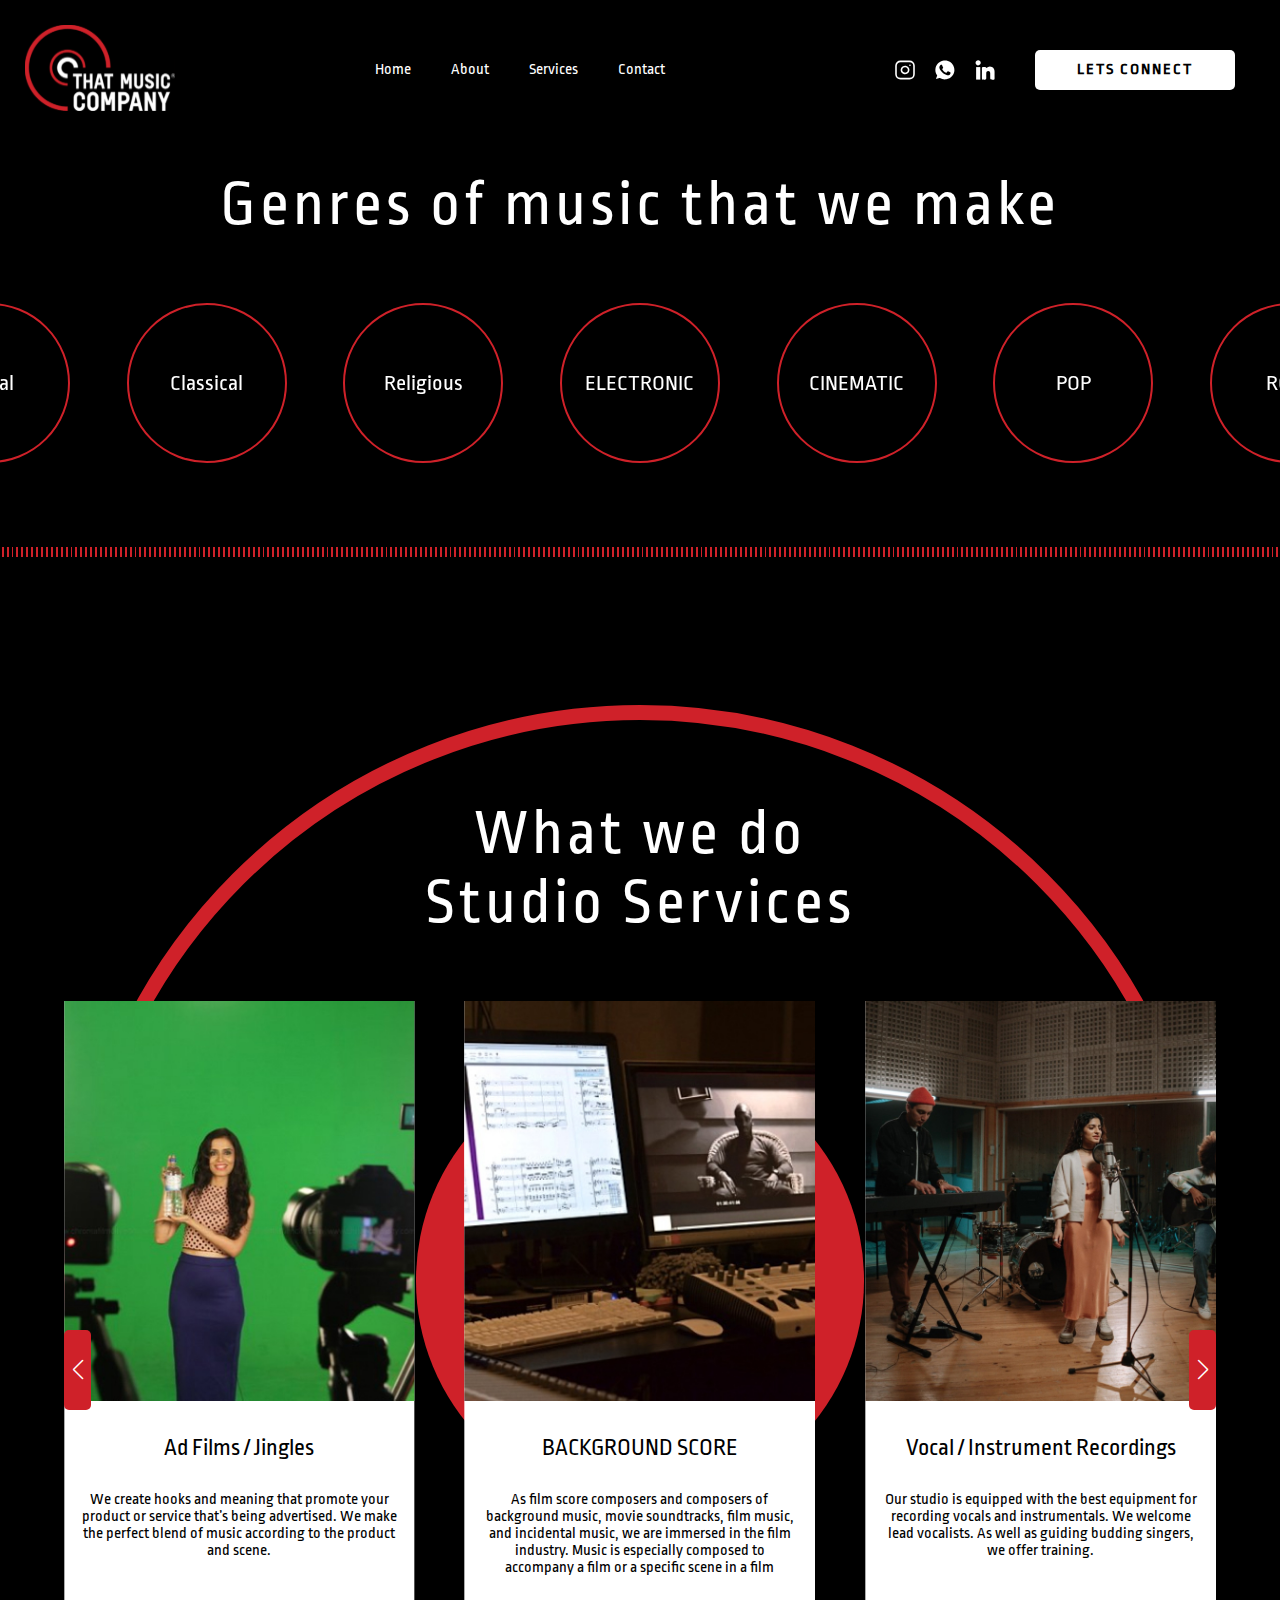
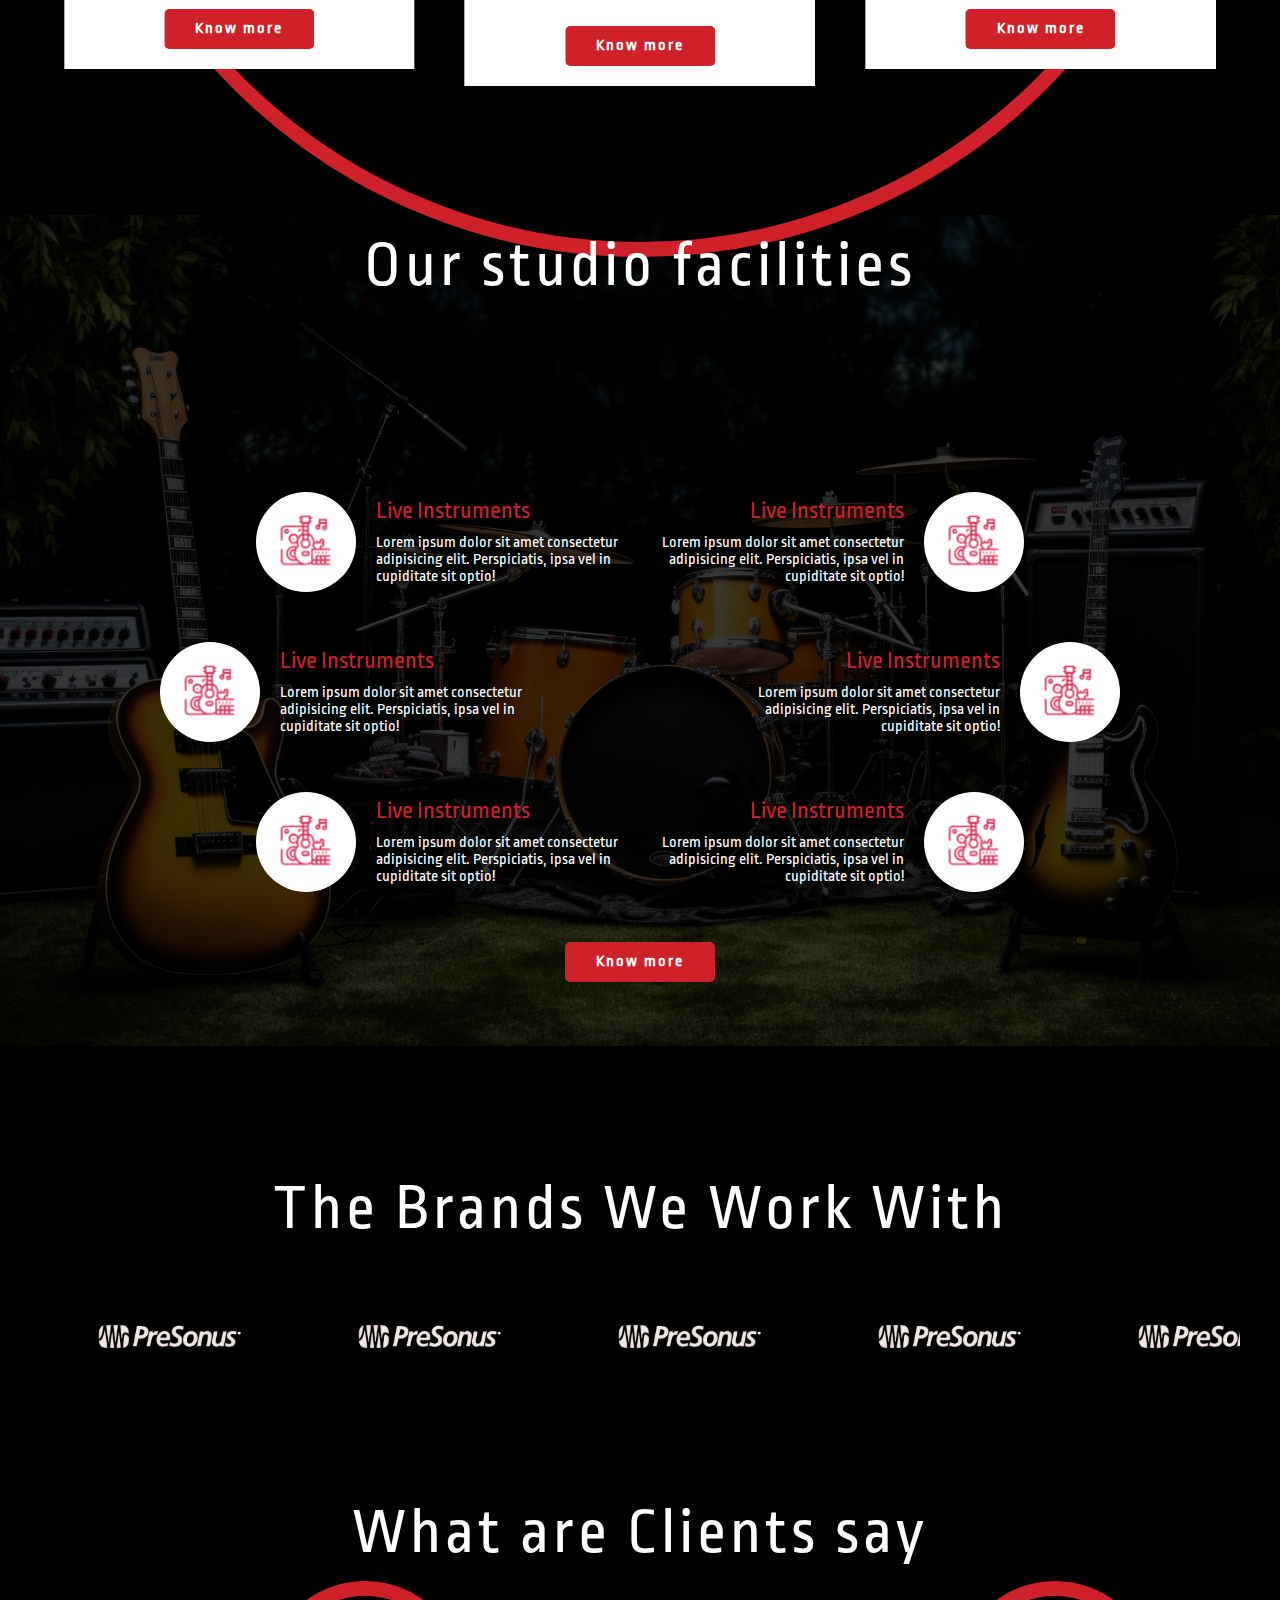
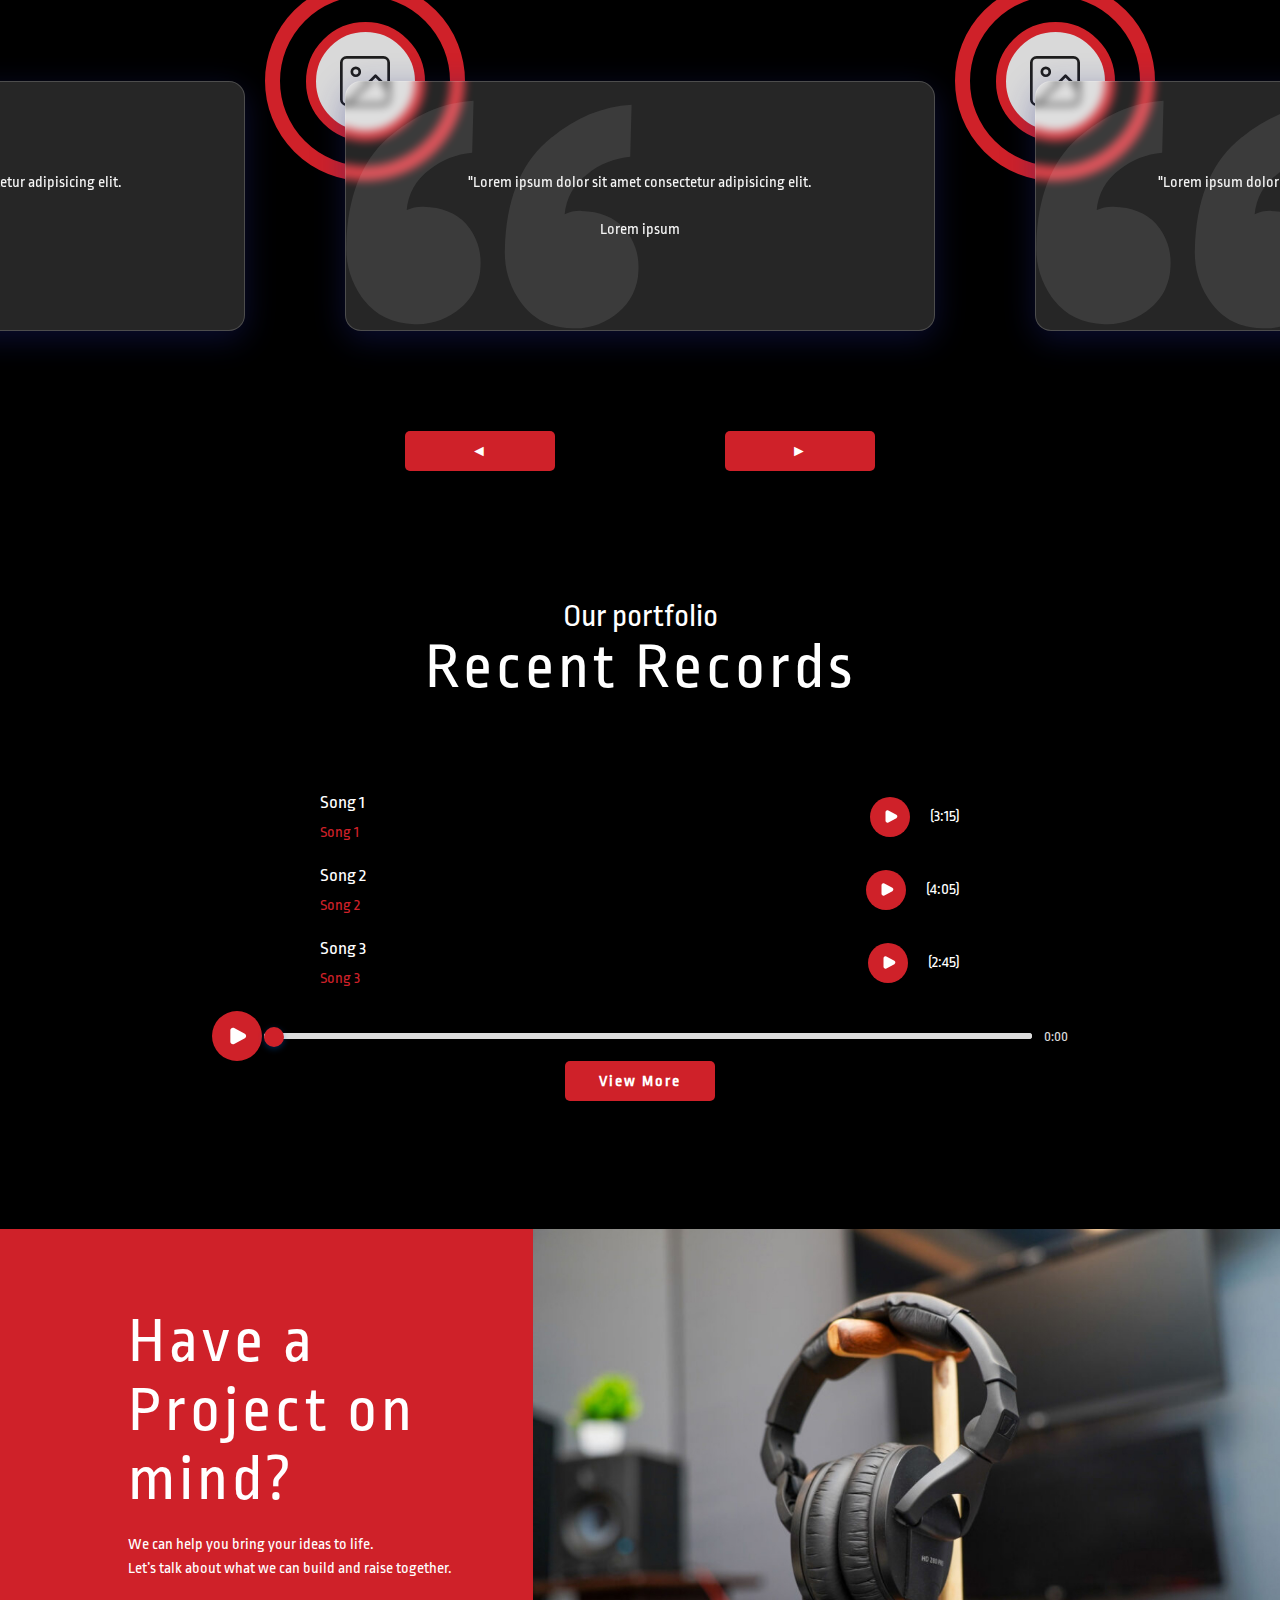
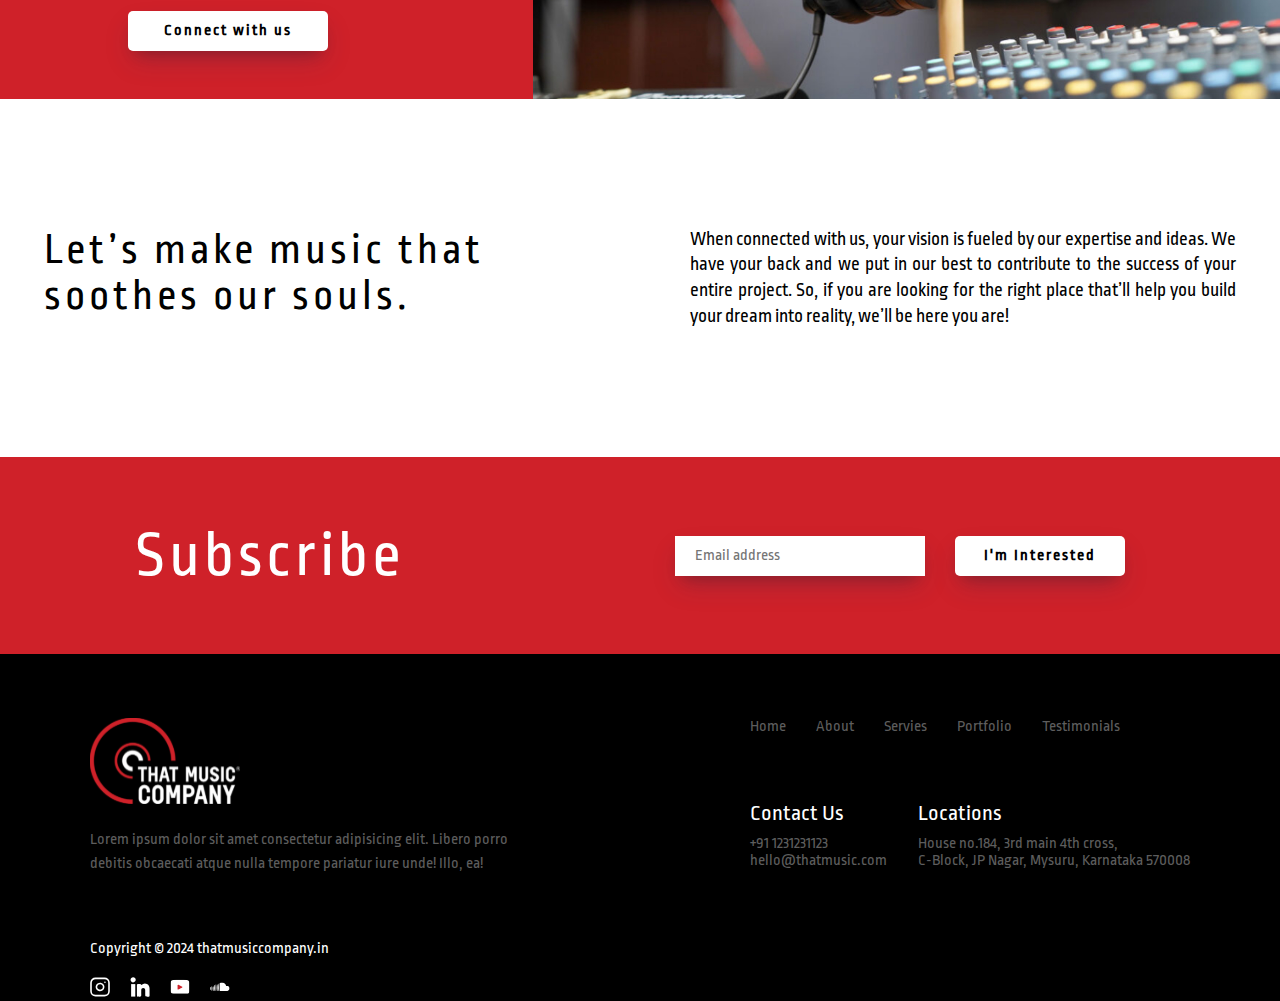
<file: index.html>
<!DOCTYPE html>
<html lang="en">

<head>
    <meta charset="UTF-8">
    <meta http-equiv="X-UA-Compatible" content="IE=edge">
    <meta name="viewport" content="width=device-width, initial-scale=1.0">
    <link rel="stylesheet" href="style.css">
    <title>That Music Company</title>
    <link rel="icon" type="image/x-icon" href="/assets/favicon.ico">
    <link rel="stylesheet" href="https://cdn.jsdelivr.net/npm/swiper@11/swiper-bundle.min.css" />
    <link rel="preconnect" href="https://fonts.googleapis.com">
<link rel="preconnect" href="https://fonts.gstatic.com" crossorigin>
<link href="https://fonts.googleapis.com/css2?family=Ropa+Sans:ital@0;1&display=swap" rel="stylesheet">
</head>

<body>
    <nav id="navbar">
        <navbar class="navbar-section">

            <div class="logo">
                <a href="index.html">
                   
                    <img src="./assets/logo-header.svg" alt="that music">
                </a>
            </div>

            <li class="menu-icon">
                <img src="./assets/menu.svg" onclick="toggleFunction()" alt="menu-icon">
            </li>
            <ul class="nav-container" id="topnav">
                <li class="menu-close-icon">
                    <img src="./assets/close.svg" onclick="toggleFunction()" alt="menu-icon">
                </li>
                <li>
                    <a href="./index.html">Home</a>
                </li>
                <li>
                    <a href="about.html">About</a>
                </li>
                <li>
                    <a href="#service">Services</a>
                </li>
                <li>
                    <a href="contact.html">contact</a>
                </li>
                <li>
                    
                </li>

                <!-- <li><a href="#why-us"></a></li> -->
                <!-- <li><a href="#contact">Locations</a></li> -->
            </ul>
            <ul class="navbar-socials" id="topnav-socials">
                <li><a href="#"><img src="./assets/socials/insta.svg" alt="instagram"></a></li>
                <li><a href="#"><img src="./assets/socials/whatsapp.svg" alt="whatsapp"></a></li>
                <li><a href="#"><img src="./assets/socials/linkedin.svg" alt="linkedin"></a></li>
                <li><a href="#" class="secondary-btn">
                        LETS CONNECT
                </a></li>
            </ul>
        </navbar>
    </nav>
    <section class="hero-section">
        <div class="hero-container">
            <h1 class="section-heading">Genres of music that we make</h1>
           <div class="swiper disk-slider">
            <div class="swiper-wrapper ">
                <div class="swiper-slide ">
                    <div class="disk-item">
                        <span>ELECTRONIC</span>
                    </div>
                </div>
                <div class="swiper-slide ">
                    <div class="disk-item">
                        <span>CINEMATIC</span>
                    </div>
                </div>
                <div class="swiper-slide ">
                    <div class="disk-item">
                        <span>POP</span>
                    </div>
                </div>
                <div class="swiper-slide ">
                    <div class="disk-item">
                        <span>ROCK</span>
                    </div>
                </div>
                <div class="swiper-slide ">
                    <div class="disk-item">
                        <span>R&B</span>
                    </div>
                </div>
                <div class="swiper-slide ">
                    <div class="disk-item">
                        <span>JAZZ</span>
                    </div>
                </div>
                <div class="swiper-slide ">
                    <div class="disk-item">
                        <span>Hip Hop</span>
                    </div>
                </div>
                <div class="swiper-slide ">
                    <div class="disk-item">
                        <span>Trailer</span>
                    </div>
                </div>
                <div class="swiper-slide ">
                    <div class="disk-item">
                        <span>Flok</span>
                    </div>
                </div>
                <div class="swiper-slide ">
                    <div class="disk-item">
                        <span>Metal</span>
                    </div>
                </div>
                <div class="swiper-slide ">
                    <div class="disk-item">
                        <span>Classical</span>
                    </div>
                </div>
                <div class="swiper-slide ">
                    <div class="disk-item">
                        <span>Religious</span>
                    </div>
                </div>
            </div>
           </div>
            <div class="sound-wave"></div>
        </div>
    </section>
    <section class="service-section">
        <div class="outer-ring">
            <div class="inner-ring">

            </div>
        </div>
        <div class="service-container">
            <h1 class="section-heading">What we do <br>
                Studio Services</h1>
                <div class="swiper services-wrapper">
                   <div class="swiper-wrapper">
                    <div class="swiper-slide service">
                        <img src="./assets/services/1.jpg" alt="service">
                        <h2>BACKGROUND SCORE</h2>
                        <p>
                            As film score composers and composers of background music, movie soundtracks, film music, and incidental music, we are immersed in the film industry. Music is especially composed to accompany a film or a specific scene in a film
                        </p>
                        <a href="bg-score.html" class="primary-btn">Know more </a>
                    </div>
                    <div class="swiper-slide service">
                        <img src="./assets/instrumental.jpg" alt="service">
                        <h2>Vocal / Instrument Recordings</h2>
                        <p>
                            Our studio is equipped with the best equipment for recording vocals and instrumentals. We welcome lead vocalists. As well as guiding budding singers, we offer training.
                        </p>
                           <a href="./recordings.html" class="primary-btn">Know more </a>
                    </div>
                    <div class="swiper-slide service">
                        <img src="./assets/recordings.jpg" alt="service">
                        <h2>Voice Over Recordings</h2>
                        <p>
                            The team has extensive experience in all the core areas and the overall voice-over process. Clients are guided and trained to deliver their best performance.
                        </p>
                        <a href="voice-recording.html" class="primary-btn">Know more </a>
                    </div>
                    <div class="swiper-slide service">
                        <img src="./assets/mixing.jpg" alt="service">
                        <h2>Mixing & Mastering</h2>
                        <p>
                            In addition to adjusting and mixing individual tracks, we also combine stereo and multichannel versions. Mastering involves converting your music mix into its final form so that it can be distributed to record labels, Spotify, Apple Music, YouTube, and other portals.
                        </p>
                        <a href="./mixing.html" class="primary-btn">Know more </a>
                    </div>
                    <div class="swiper-slide service">
                        <img src="./assets/ad-filming.jpg" alt="service">
                        <h2>Ad Films / Jingles</h2>
                        <p>
                            We create hooks and meaning that promote your product or service that’s being advertised. We make the perfect blend of music according to the product and scene.
                        </p>
                        <a href="./ad-filming.html" class="primary-btn">Know more </a>
                    </div>
                    
                   </div>
                   <div class="swiper-button-next"></div>
                   <div class="swiper-button-prev"></div>
                </div>
                <h1 class="section-heading facility-heading">Our studio facilities</h1>
        </div>
    </section>
    <section class="facilities-section">
        <div class="facility-bg">
            <img src="./assets/facility-bg.jpg" alt="background">
        </div>
        <div class="facilities-wrapper first">
            <div class="facility left">
                <img src="./assets/facilities-icons/1.svg" alt="facility">
                <div class="facility-content ">
                    <h2>Live Instruments</h2>
                    <p>
                        Lorem ipsum dolor sit amet consectetur adipisicing elit. Perspiciatis, ipsa vel in cupiditate sit optio!
                    </p>
                </div>
            </div>
            <div class="facility right">
                <img src="./assets/facilities-icons/1.svg" alt="facility">
                <div class="facility-content ">
                    <h2>Live Instruments</h2>
                    <p>
                        Lorem ipsum dolor sit amet consectetur adipisicing elit. Perspiciatis, ipsa vel in cupiditate sit optio!
                    </p>
                </div>
            </div>
        </div>
        <div class="facilities-wrapper second">
            <div class="facility left">
                <img src="./assets/facilities-icons/1.svg" alt="facility">
                <div class="facility-content ">
                    <h2>Live Instruments</h2>
                    <p>
                        Lorem ipsum dolor sit amet consectetur adipisicing elit. Perspiciatis, ipsa vel in cupiditate sit optio!
                    </p>
                </div>
            </div>
            <div class="facility right">
                <img src="./assets/facilities-icons/1.svg" alt="facility">
                <div class="facility-content ">
                    <h2>Live Instruments</h2>
                    <p>
                        Lorem ipsum dolor sit amet consectetur adipisicing elit. Perspiciatis, ipsa vel in cupiditate sit optio!
                    </p>
                </div>
            </div>
        </div>
            <div class="facilities-wrapper first">
                <div class="facility left">
                    <img src="./assets/facilities-icons/1.svg" alt="facility">
                    <div class="facility-content ">
                        <h2>Live Instruments</h2>
                        <p>
                            Lorem ipsum dolor sit amet consectetur adipisicing elit. Perspiciatis, ipsa vel in cupiditate sit optio!
                        </p>
                    </div>
                </div>
                <div class="facility right">
                    <img src="./assets/facilities-icons/1.svg" alt="facility">
                    <div class="facility-content ">
                        <h2>Live Instruments</h2>
                        <p>
                            Lorem ipsum dolor sit amet consectetur adipisicing elit. Perspiciatis, ipsa vel in cupiditate sit optio!
                        </p>
                    </div>
                </div>
            </div>
            <a href="#" class="primary-btn">Know more</a>
    </section>
    <section class="brands-section">
        <h1 class="section-heading">The Brands We Work With</h1>
        <div class="brands-container">
            <div class="brand-carousel">
              <div class="brand-slide"><img src="./assets/brands/1.svg" alt="brands"></div>
              <div class="brand-slide"><img src="./assets/brands/1.svg" alt="brands"></div>
              <div class="brand-slide"><img src="./assets/brands/1.svg" alt="brands"></div>
              <div class="brand-slide"><img src="./assets/brands/1.svg" alt="brands"></div>
              <div class="brand-slide"><img src="./assets/brands/1.svg" alt="brands"></div>
              <div class="brand-slide"><img src="./assets/brands/1.svg" alt="brands"></div>
              <div class="brand-slide"><img src="./assets/brands/1.svg" alt="brands"></div>
              <div class="brand-slide"><img src="./assets/brands/1.svg" alt="brands"></div>
            </div>
          </div>
        </div>
    </section>
    <section class="testimonial-section">
        <h1 class="section-heading">What are Clients say</h1>
       <div class="swiper mySwiper">
        <div class="swiper-wrapper">
            <div class="swiper-slide">
                <div class="testimonial">
                    <div class="rings">
                    <div class="circle">
                        <img src="./assets/rings.svg" alt="image">
                    </div>
                </div>
                <div class="content">
                    <p>"Lorem ipsum dolor sit amet consectetur adipisicing elit.</p>
                    <span>Lorem ipsum</span>
                    <img src="./assets/qoutes.svg" alt="image">
                </div>
                </div>
            </div>
            <div class="swiper-slide  ">
                <div class="testimonial">
                    <div class="rings">
                    <div class="circle">
                        <img src="./assets/rings.svg" alt="image">
                    </div>
                </div>
                <div class="content">
                    <p>"Lorem ipsum dolor sit amet consectetur adipisicing elit.</p>
                    <span>Lorem ipsum</span>
                    <img src="./assets/qoutes.svg" alt="image">
                </div>
                </div>
            </div>
            <div class="swiper-slide  ">
                <div class="testimonial">
                    <div class="rings">
                    <div class="circle">
                        <img src="./assets/rings.svg" alt="image">
                    </div>
                </div>
                <div class="content">
                    <p>"Lorem ipsum dolor sit amet consectetur adipisicing elit.</p>
                    <span>Lorem ipsum</span>
                    <img src="./assets/qoutes.svg" alt="image">
                </div>
                </div>
            </div>
            <div class="swiper-slide  ">
                <div class="testimonial">
                    <div class="rings">
                    <div class="circle">
                        <img src="./assets/rings.svg" alt="image">
                    </div>
                </div>
                <div class="content">
                    <p>"Lorem ipsum dolor sit amet consectetur adipisicing elit.</p>
                    <span>Lorem ipsum</span>
                    <img src="./assets/qoutes.svg" alt="image">
                </div>
                </div>
            </div>
        </div>
        <div class="slider-btns">
            <div class="review-prev primary-btn">&#9668;</div>
            <div class="review-next primary-btn">&#9658;</div>
        </div>
      
       </div>
    </section>
    <section class="portfolio-section">
        <span class="section-subheading">Our portfolio</span>
        <h1 class="section-heading">Recent Records</h1>
        <div class="music-player">
            <h2>Music Playlist</h2>
            <ul id="song-list">
                <!-- Songs will be dynamically added here -->
            </ul>
            <div class="seek-bar">
                <button id="global-play-pause"><img src="./assets/play.svg" alt="Play"></button> 
                <input type="range" id="seek-slider" value="0" max="100">
                <span id="time-remaining">0:00</span>
            </div>
        </div>
    
        <audio id="audio-player"></audio>
        <a href="#" class="primary-btn">View More</a>
    </section>
    <section class="project-section">
        <div class="content">
            <h1 class="section-heading">Have a Project on mind?</h1>
            <p>
                We can help you bring your ideas to life. <br> Let’s talk about what we can build and raise together.
            </p>
            <a href="#" class="secondary-btn">Connect with us</a>
        </div>
        <div class="image-wrapper">
            <img src="./assets/headset.jpg" alt="headset">
        </div>
    </section>
    <section class="about-section">
        <div >
            <h1 class="section-heading"> Let’s make music that soothes  our souls.</h1>
        </div>
        <div>
            <p>
                When connected with us, your vision is fueled by our expertise and ideas. We have your back and we put in our best to contribute to the success of your entire project. So, if you are looking for the right place that’ll help you build your dream into reality, we’ll be here you are!
            </p>
        </div>
    </section>
    <section class="subscribe-section">
        <h1 class="section-heading">Subscribe</h1>
        <form class="subscribe-form" action="post">
            <input type="email" name="email" id="email" placeholder="Email address">
            <button class="secondary-btn" type="submit">
                I'm Interested
            </button>
        </form>
    </section>
    <footer>
        <div class="footer-about">
            <img src="./assets/logo-header.svg" alt="logo">
            <p>
                Lorem ipsum dolor sit amet consectetur adipisicing elit. Libero porro debitis obcaecati atque nulla tempore pariatur iure unde! Illo, ea!
            </p>
        </div>
        <div class="footer-links-container">
            <ul>
                <li><a href="#">Home</a></li>
                <li><a href="#">About</a></li>
                <li><a href="#">Servies</a></li>
                <li><a href="#">Portfolio</a></li>
                <li><a href="#">Testimonials</a></li>
            </ul>
           <div class="footer-contact-container">
            <div class="footer-contact">
                <h3>Contact Us</h3>
                <ul>
                    <li><a href="#">+91 1231231123</a></li>
                    <li><a href="#">hello@thatmusic.com</a></li>
                </ul>
            </div>
            <div class="footer-contact">
                <h3>Locations</h3>
                <p>
                    House no.184, 3rd main 4th cross, <br> C-Block, JP Nagar, Mysuru, Karnataka 570008
                </p>
            </div>
           </div>
        </div>
    </footer>
    <div class="socials-links">
        <p>Copyright © 2024 thatmusiccompany.in</p>
        <ul>
            <li><a href="#"><img src="./assets/socials/insta.svg" alt="instagram"></a></li>
            <li><a href="#"><img src="./assets/socials/linkedin.svg" alt="fb"></a></li>
            <li><a href="#"><img src="./assets/socials/youtube.svg" alt="youtube"></a></li>
            <li><a href="#"><img src="./assets/socials/cloud.svg" alt="youtube"></a></li>
        </ul>
    </div>


    
    <script src="https://cdn.jsdelivr.net/npm/swiper@11/swiper-bundle.min.js"></script>
    <script src="index.js"></script>
</body>
</html>
</file>
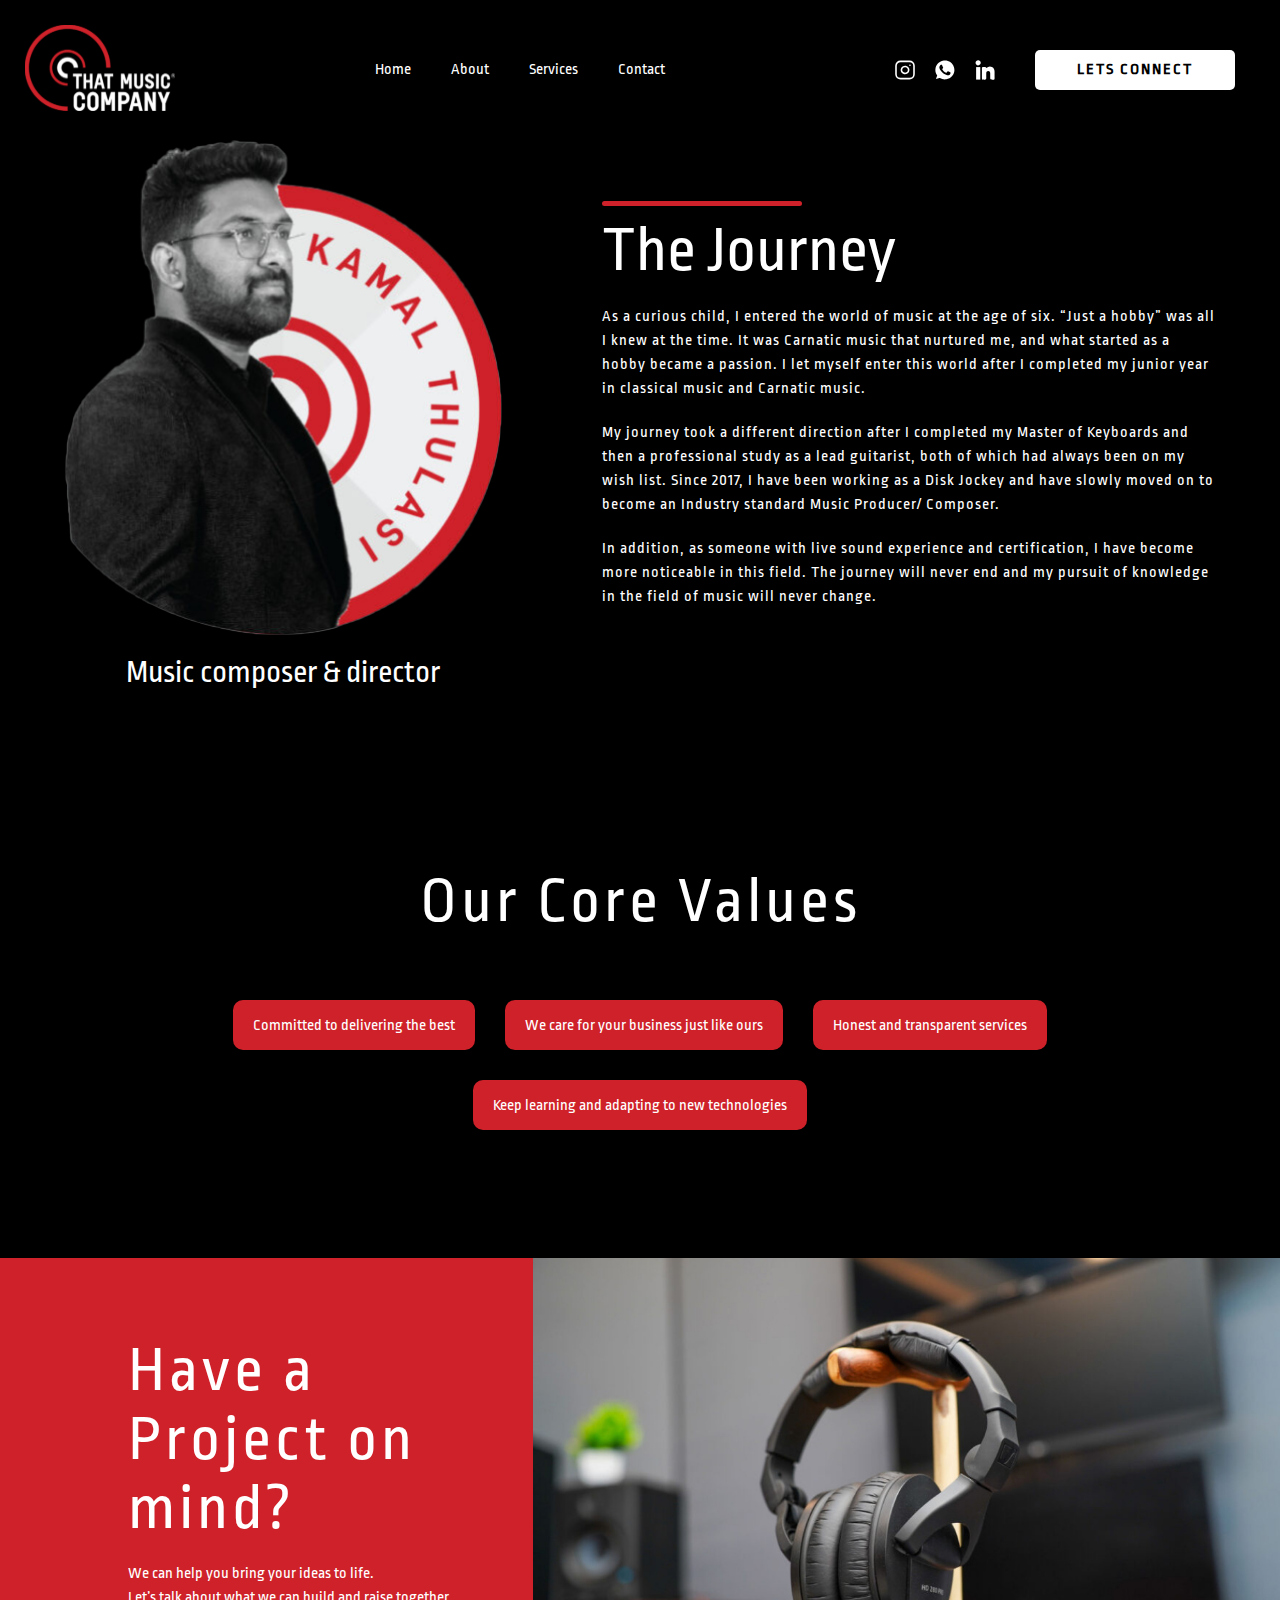
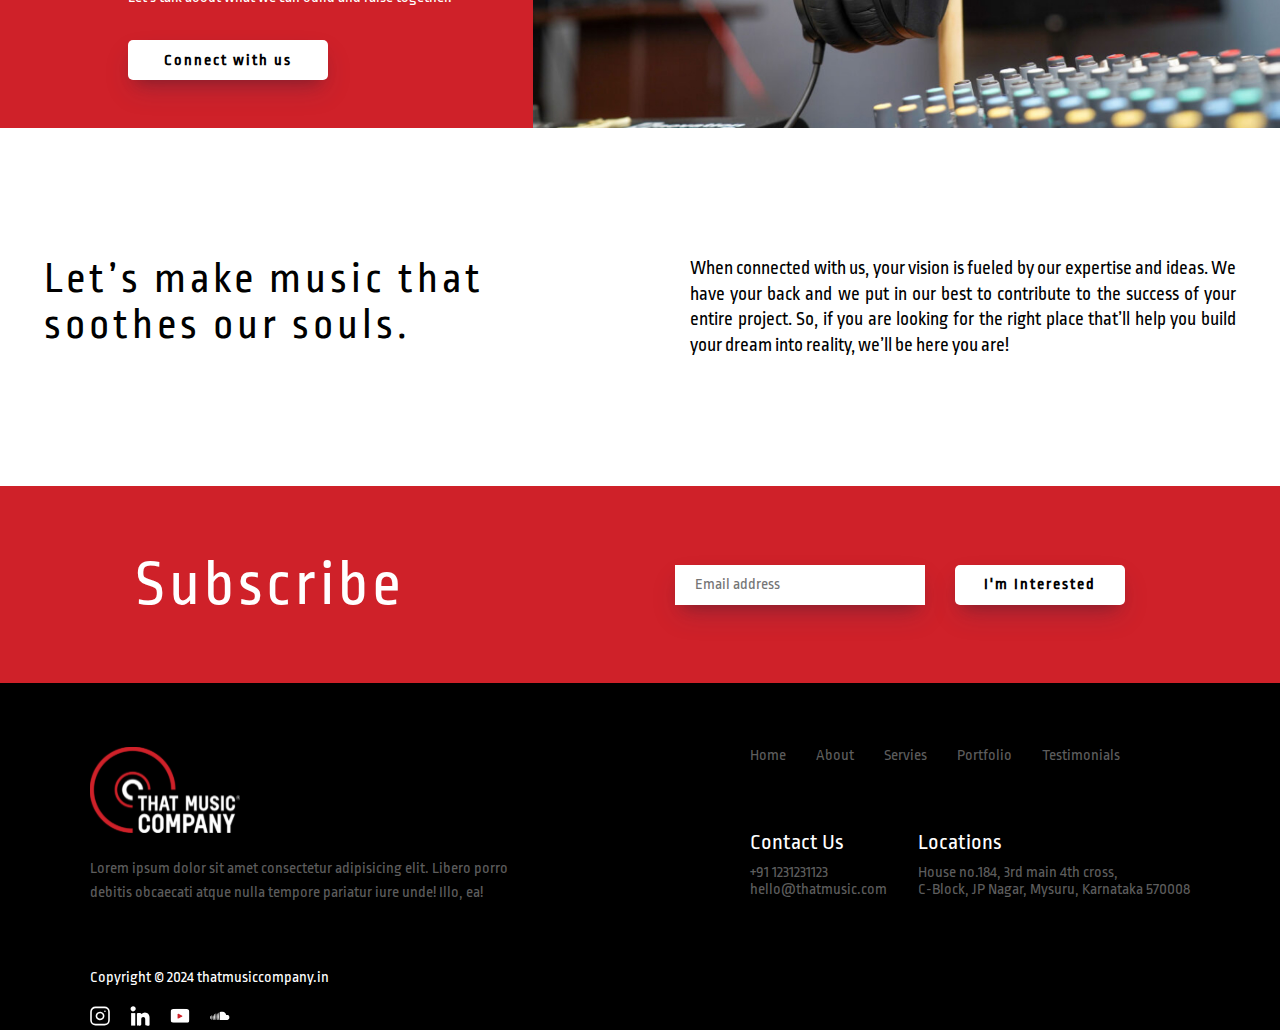
<file: about.html>
<!DOCTYPE html>
<html lang="en">

<head>
    <meta charset="UTF-8">
    <meta http-equiv="X-UA-Compatible" content="IE=edge">
    <meta name="viewport" content="width=device-width, initial-scale=1.0">
    <link rel="stylesheet" href="style.css">
    <title>That Music Company</title>
    <link rel="icon" type="image/x-icon" href="/assets/favicon.ico">
    <link rel="stylesheet" href="https://cdn.jsdelivr.net/npm/swiper@11/swiper-bundle.min.css" />
    <link rel="preconnect" href="https://fonts.googleapis.com">
<link rel="preconnect" href="https://fonts.gstatic.com" crossorigin>
<link href="https://fonts.googleapis.com/css2?family=Ropa+Sans:ital@0;1&display=swap" rel="stylesheet">
</head>

<body>
    <nav id="navbar">
        <navbar class="navbar-section">

            <div class="logo">
                <a href="index.html">
                   
                    <img src="./assets/logo-header.svg" alt="that music">
                </a>
            </div>

            <li class="menu-icon">
                <img src="./assets/menu.svg" onclick="toggleFunction()" alt="menu-icon">
            </li>
            <ul class="nav-container" id="topnav">
                <li class="menu-close-icon">
                    <img src="./assets/close.svg" onclick="toggleFunction()" alt="menu-icon">
                </li>
                <li>
                    <a href="./index.html">Home</a>
                </li>
                <li>
                    <a href="about.html">About</a>
                </li>
                <li>
                    <a href="#service">Services</a>
                </li>
                <li>
                    <a href="#contact">contact</a>
                </li>
                <li>
                    
                </li>

                <!-- <li><a href="#why-us"></a></li> -->
                <!-- <li><a href="#contact">Locations</a></li> -->
            </ul>
            <ul class="navbar-socials" id="topnav-socials">
                <li><a href="#"><img src="./assets/socials/insta.svg" alt="instagram"></a></li>
                <li><a href="#"><img src="./assets/socials/whatsapp.svg" alt="whatsapp"></a></li>
                <li><a href="#"><img src="./assets/socials/linkedin.svg" alt="linkedin"></a></li>
                <li><a href="#" class="secondary-btn">
                        LETS CONNECT
                </a></li>
            </ul>
        </navbar>
    </nav>
    <section class="about-hero">
        <div class="about-hero-container">
            <div class="img-wrapper">
                <img src="./assets/composer.png" alt="image">
                <h2>Music composer & director</h2>
            </div>
            <div class="content">
                <span></span>
                <h1>The Journey</h1>
                <p>
                    As a curious child, I entered the world of music at the age of six. “Just a hobby” was all I knew at the time. It was Carnatic music that nurtured me, and what started as a hobby became a passion. I let myself enter this world after I completed my junior year in classical music and Carnatic music.
                </p>
                <p>
                    My journey took a different direction after I completed my Master of Keyboards and then a professional study as a lead guitarist, both of which had always been on my wish list. Since 2017, I have been working as a Disk Jockey and have slowly moved on to become an Industry standard Music Producer/ Composer.
                </p>
                <p>
                    In addition, as someone with live sound experience and certification, I have become more noticeable in this field. The journey will never end and my pursuit of knowledge in the field of music will never change.
                </p>
            </div>
        </div>
        <div class="sound-wave"></div>
    </section>
    <section class="values-section">
        <h1 class="section-heading">Our Core Values</h1>
        <div class="values-wrapper">
            <div class="value">
                <p>Committed to delivering the best</p>
            </div>
            <div class="value">
                <p>We care for your business just like ours</p>
            </div>
            <div class="value">
                <p>Honest and transparent services</p>
            </div>
            <div class="value">
                <p>Keep learning and adapting to new technologies</p>
            </div>
        </div>
    </section>
    <section class="project-section">
        <div class="content">
            <h1 class="section-heading">Have a Project on mind?</h1>
            <p>
                We can help you bring your ideas to life. <br> Let’s talk about what we can build and raise together.
            </p>
            <a href="#" class="secondary-btn">Connect with us</a>
        </div>
        <div class="image-wrapper">
            <img src="./assets/headset.jpg" alt="headset">
        </div>
    </section>
    <section class="about-section">
        <div >
            <h1 class="section-heading"> Let’s make music that soothes  our souls.</h1>
        </div>
        <div>
            <p>
                When connected with us, your vision is fueled by our expertise and ideas. We have your back and we put in our best to contribute to the success of your entire project. So, if you are looking for the right place that’ll help you build your dream into reality, we’ll be here you are!
            </p>
        </div>
    </section>
    <section class="subscribe-section">
        <h1 class="section-heading">Subscribe</h1>
        <form class="subscribe-form" action="post">
            <input type="email" name="email" id="email" placeholder="Email address">
            <button class="secondary-btn" type="submit">
                I'm Interested
            </button>
        </form>
    </section>
    <footer>
        <div class="footer-about">
            <img src="./assets/logo-header.svg" alt="logo">
            <p>
                Lorem ipsum dolor sit amet consectetur adipisicing elit. Libero porro debitis obcaecati atque nulla tempore pariatur iure unde! Illo, ea!
            </p>
        </div>
        <div class="footer-links-container">
            <ul>
                <li><a href="index.html">Home</a></li>
                <li><a href="about.html">About</a></li>
                <li><a href="#">Servies</a></li>
                <li><a href="#">Portfolio</a></li>
                <li><a href="#">Testimonials</a></li>
            </ul>
           <div class="footer-contact-container">
            <div class="footer-contact">
                <h3>Contact Us</h3>
                <ul>
                    <li><a href="#">+91 1231231123</a></li>
                    <li><a href="#">hello@thatmusic.com</a></li>
                </ul>
            </div>
            <div class="footer-contact">
                <h3>Locations</h3>
                <p>
                    House no.184, 3rd main 4th cross, <br> C-Block, JP Nagar, Mysuru, Karnataka 570008
                </p>
            </div>
           </div>
        </div>
    </footer>
    <div class="socials-links">
        <p>Copyright © 2024 thatmusiccompany.in</p>
        <ul>
            <li><a href="#"><img src="./assets/socials/insta.svg" alt="instagram"></a></li>
            <li><a href="#"><img src="./assets/socials/linkedin.svg" alt="fb"></a></li>
            <li><a href="#"><img src="./assets/socials/youtube.svg" alt="youtube"></a></li>
            <li><a href="#"><img src="./assets/socials/cloud.svg" alt="youtube"></a></li>
        </ul>
    </div>
    
    <script src="https://cdn.jsdelivr.net/npm/swiper@11/swiper-bundle.min.js"></script>
    <script src="index.js"></script>
</body>
</html>
</file>
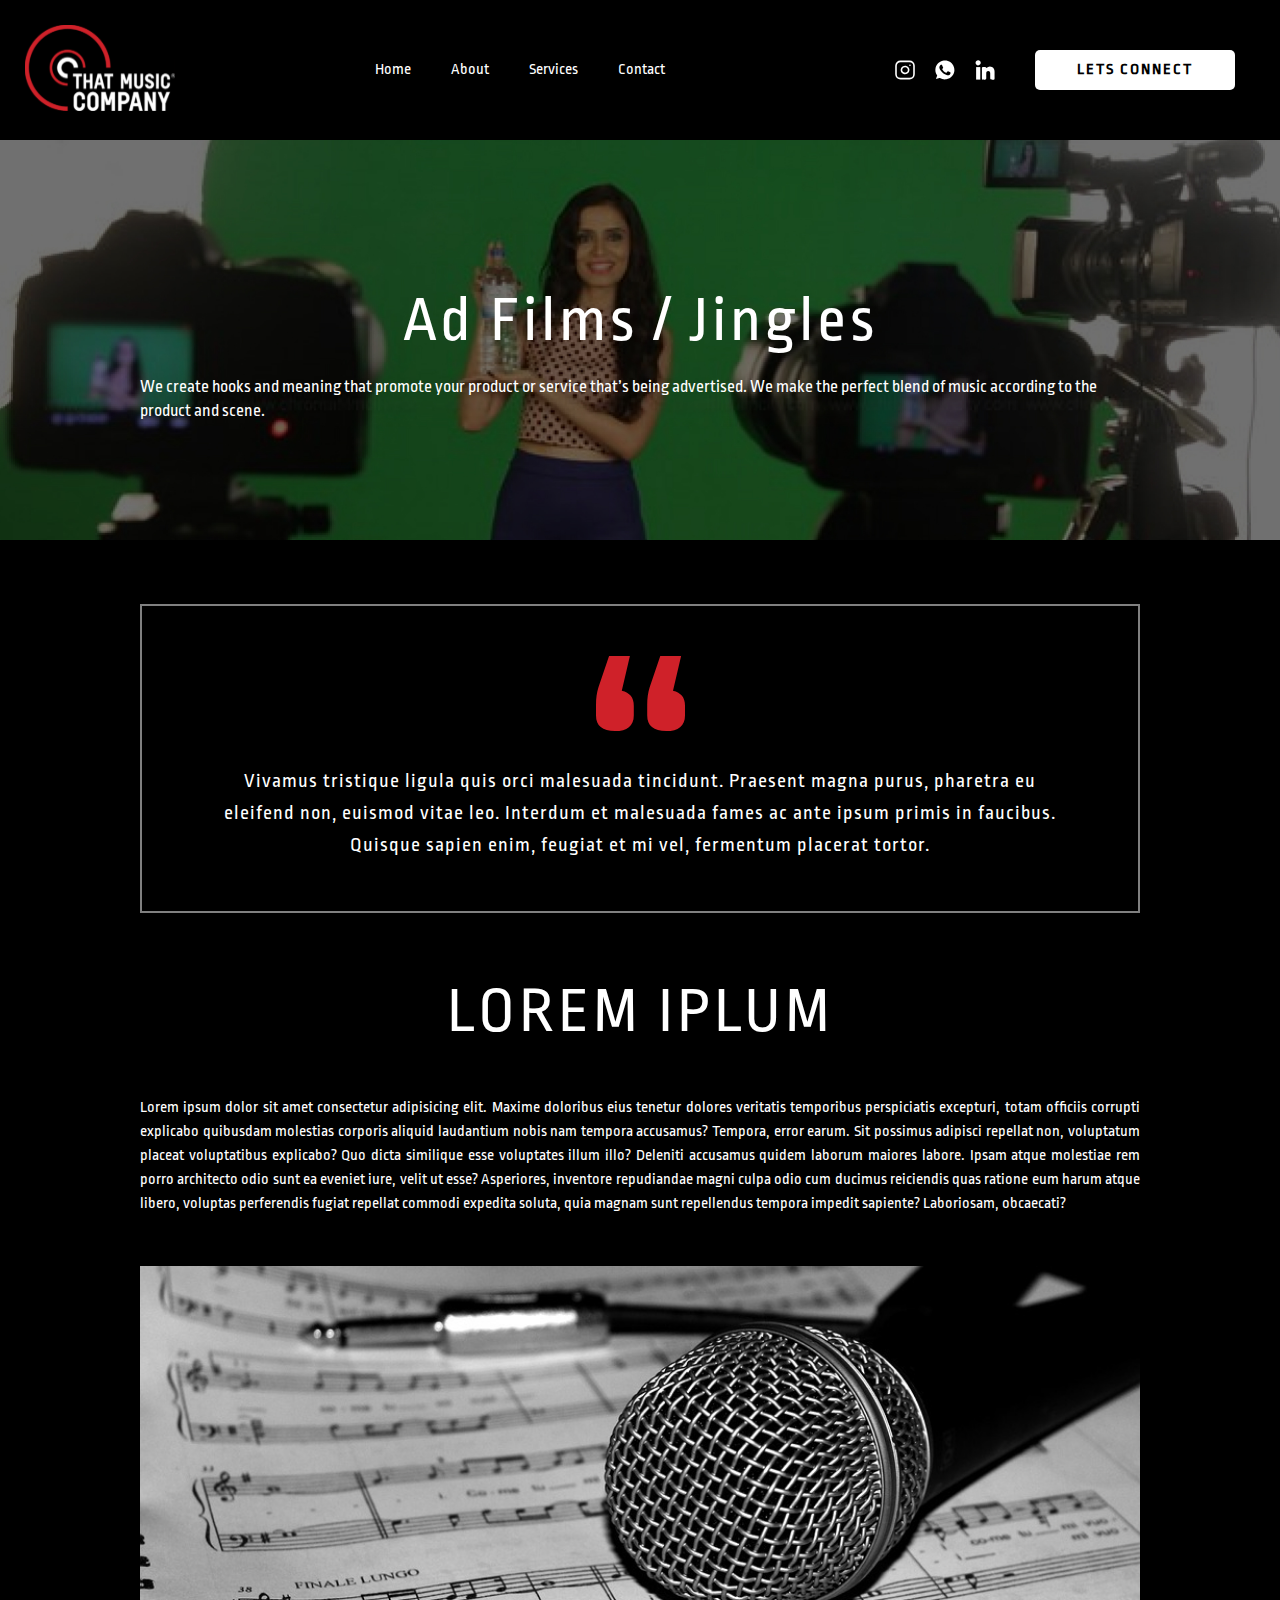
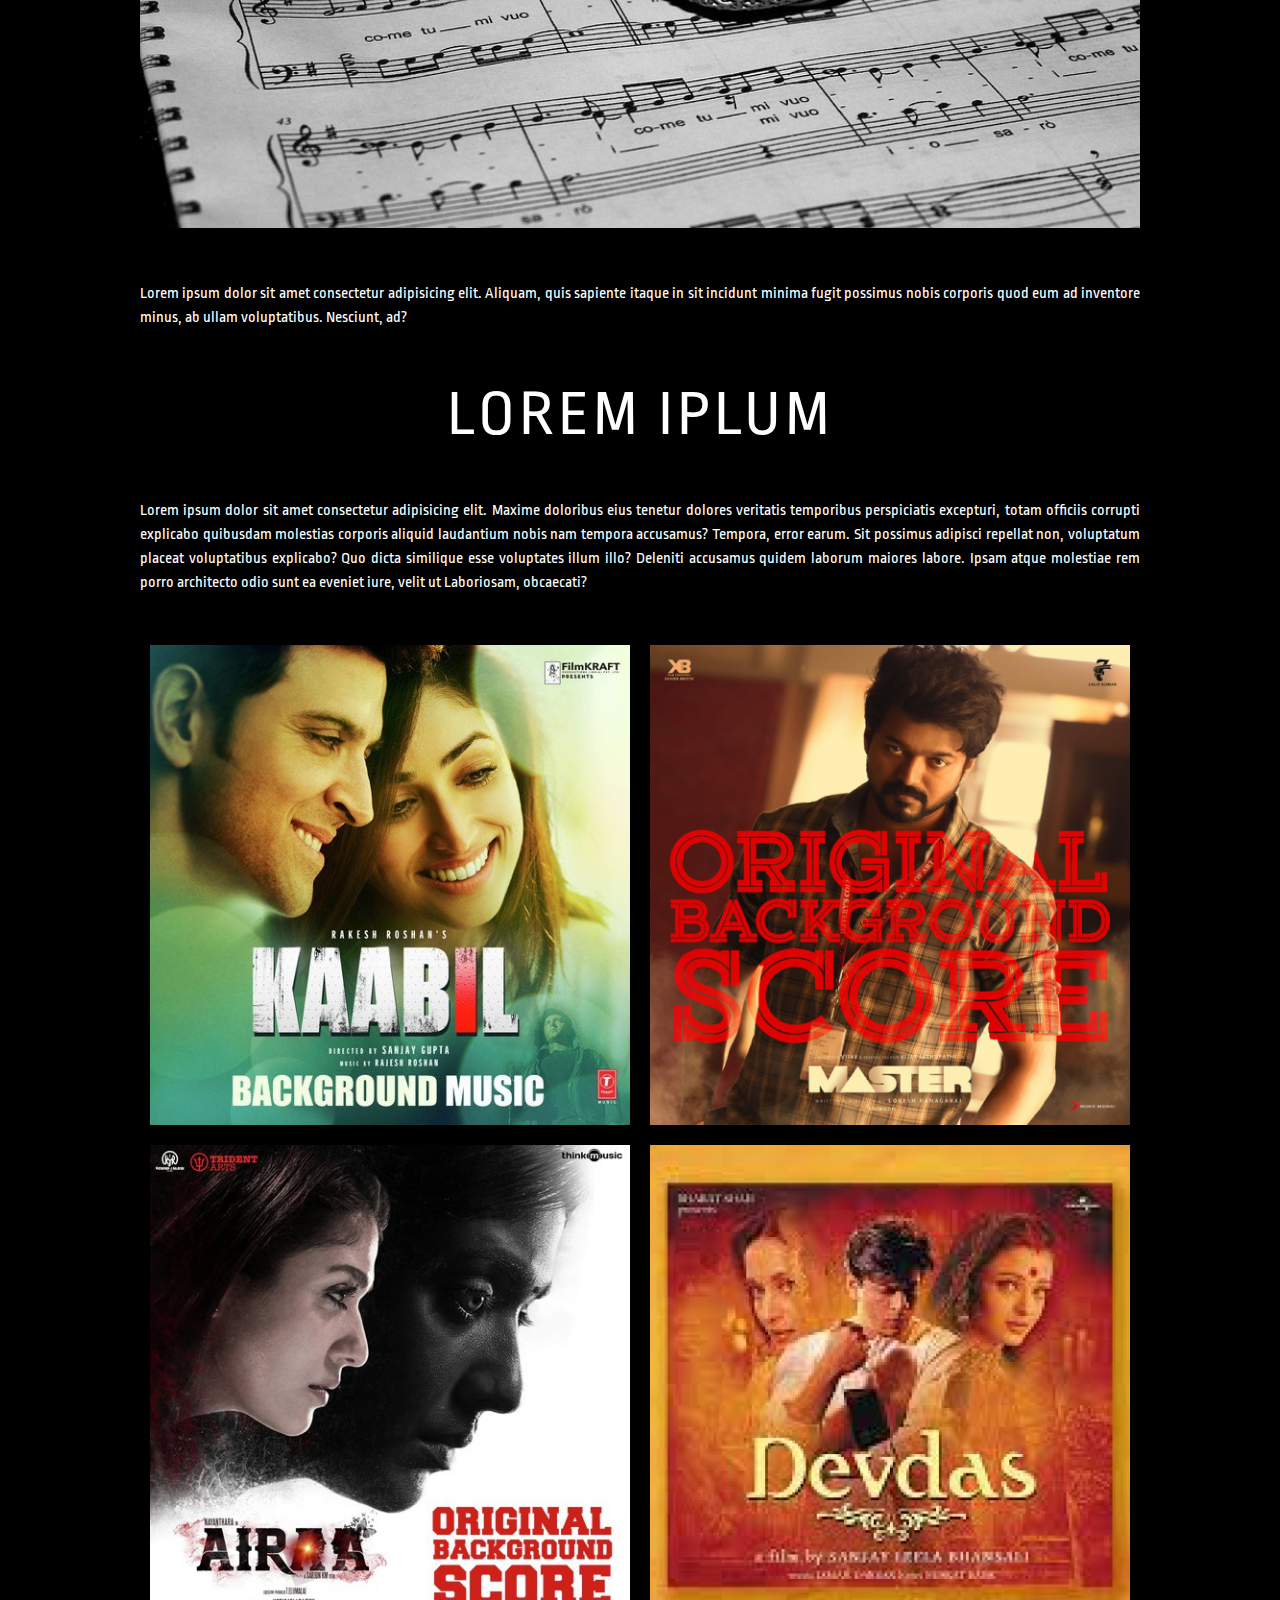
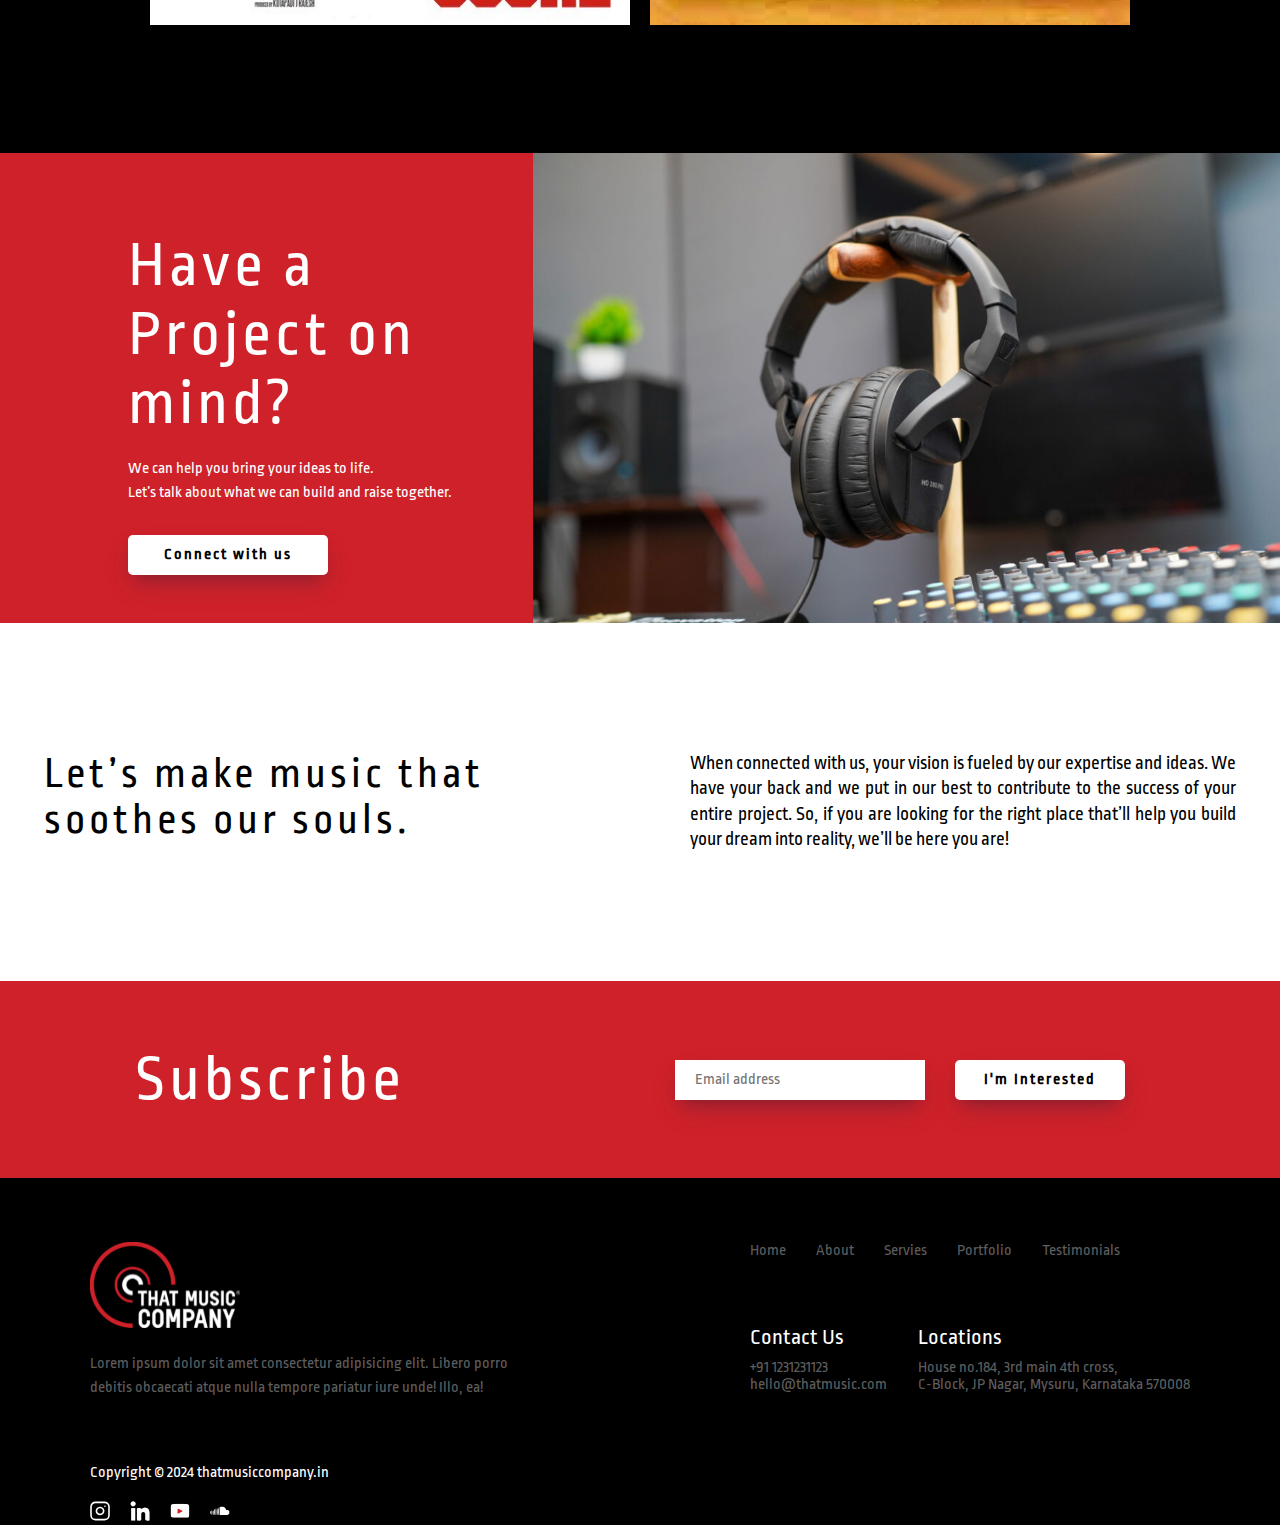
<file: ad-filming.html>
<!DOCTYPE html>
<html lang="en">

<head>
    <meta charset="UTF-8">
    <meta http-equiv="X-UA-Compatible" content="IE=edge">
    <meta name="viewport" content="width=device-width, initial-scale=1.0">
    <link rel="stylesheet" href="style.css">
    <title>That Music Company</title>
    <link rel="icon" type="image/x-icon" href="/assets/favicon.ico">
    <link rel="stylesheet" href="https://cdn.jsdelivr.net/npm/swiper@11/swiper-bundle.min.css" />
    <link rel="preconnect" href="https://fonts.googleapis.com">
<link rel="preconnect" href="https://fonts.gstatic.com" crossorigin>
<link href="https://fonts.googleapis.com/css2?family=Ropa+Sans:ital@0;1&display=swap" rel="stylesheet">
</head>

<body>
    <nav id="navbar">
        <navbar class="navbar-section">

            <div class="logo">
                <a href="index.html">
                   
                    <img src="./assets/logo-header.svg" alt="that music">
                </a>
            </div>

            <li class="menu-icon">
                <img src="./assets/menu.svg" onclick="toggleFunction()" alt="menu-icon">
            </li>
            <ul class="nav-container" id="topnav">
                <li class="menu-close-icon">
                    <img src="./assets/close.svg" onclick="toggleFunction()" alt="menu-icon">
                </li>
                <li>
                    <a href="./index.html">Home</a>
                </li>
                <li>
                    <a href="about.html">About</a>
                </li>
                <li>
                    <a href="#service">Services</a>
                </li>
                <li>
                    <a href="#contact">contact</a>
                </li>
                <li>
                    
                </li>

                <!-- <li><a href="#why-us"></a></li> -->
                <!-- <li><a href="#contact">Locations</a></li> -->
            </ul>
            <ul class="navbar-socials" id="topnav-socials">
                <li><a href="#"><img src="./assets/socials/insta.svg" alt="instagram"></a></li>
                <li><a href="#"><img src="./assets/socials/whatsapp.svg" alt="whatsapp"></a></li>
                <li><a href="#"><img src="./assets/socials/linkedin.svg" alt="linkedin"></a></li>
                <li><a href="#" class="secondary-btn">
                        LETS CONNECT
                </a></li>
            </ul>
        </navbar>
    </nav>
    <section class="project-hero-section" style="background-image: url(./assets/bg-ad.jpg);">
        <div class="project-page-container">
            <h1 class="section-heading">Ad Films / Jingles</h1>
            <p>
                We create hooks and meaning that promote your product or service that’s being advertised. We make the perfect blend of music according to the product and scene.
            </p>
        </div>
    </section>
    <section class="quotes project-page-container">
        <img src="./assets/qoutes-red.svg" alt="image">
        <p>
            Vivamus tristique ligula quis orci malesuada tincidunt. Praesent magna purus, pharetra eu eleifend non, euismod vitae leo. Interdum et malesuada fames ac ante ipsum primis in faucibus. Quisque sapien enim, feugiat et mi vel, fermentum placerat tortor.
        </p>
    </section>
    <section class="project-page-content">
        <div class="project-page-container">
            <h1 class="section-heading">
                LOREM IPLUM
            </h1>
            <p>
                Lorem ipsum dolor sit amet consectetur adipisicing elit. Maxime doloribus eius tenetur dolores veritatis temporibus perspiciatis excepturi, totam officiis corrupti explicabo quibusdam molestias corporis aliquid laudantium nobis nam tempora accusamus? Tempora, error earum. Sit possimus adipisci repellat non, voluptatum placeat voluptatibus explicabo? Quo dicta similique esse voluptates illum illo? Deleniti accusamus quidem laborum maiores labore. Ipsam atque molestiae rem porro architecto odio sunt ea eveniet iure, velit ut esse? Asperiores, inventore repudiandae magni culpa odio cum ducimus reiciendis quas ratione eum harum atque libero, voluptas perferendis fugiat repellat commodi expedita soluta, quia magnam sunt repellendus tempora impedit sapiente? Laboriosam, obcaecati?
            </p>
            <div class="image-wrapper">
                <img src="./assets/mic.jpg" alt="mic">
            </div>
            <p>
                Lorem ipsum dolor sit amet consectetur adipisicing elit. Aliquam, quis sapiente itaque in sit incidunt minima fugit possimus nobis corporis quod eum ad inventore minus, ab ullam voluptatibus. Nesciunt, ad?
            </p>
        </div>
    </section>
    <section class="project-page-content">
        <div class="project-page-container">
            <h1 class="section-heading">
                LOREM IPLUM
            </h1>
            <p>
                Lorem ipsum dolor sit amet consectetur adipisicing elit. Maxime doloribus eius tenetur dolores veritatis temporibus perspiciatis excepturi, totam officiis corrupti explicabo quibusdam molestias corporis aliquid laudantium nobis nam tempora accusamus? Tempora, error earum. Sit possimus adipisci repellat non, voluptatum placeat voluptatibus explicabo? Quo dicta similique esse voluptates illum illo? Deleniti accusamus quidem laborum maiores labore. Ipsam atque molestiae rem porro architecto odio sunt ea eveniet iure, velit ut  Laboriosam, obcaecati?
            </p>
            <div class="image-grid-container">
                <img src="./assets/project/1.jpg" alt="mic">
                <img src="./assets/project/2.jpg" alt="mic">
                <img src="./assets/project/3.jpg" alt="mic">
                <img src="./assets/project/4.jpg" alt="mic">
            </div>

        </div>
    </section>
    <section class="project-section">
        <div class="content">
            <h1 class="section-heading">Have a Project on mind?</h1>
            <p>
                We can help you bring your ideas to life. <br> Let’s talk about what we can build and raise together.
            </p>
            <a href="#" class="secondary-btn">Connect with us</a>
        </div>
        <div class="image-wrapper">
            <img src="./assets/headset.jpg" alt="headset">
        </div>
    </section>
    <section class="about-section">
        <div >
            <h1 class="section-heading"> Let’s make music that soothes  our souls.</h1>
        </div>
        <div>
            <p>
                When connected with us, your vision is fueled by our expertise and ideas. We have your back and we put in our best to contribute to the success of your entire project. So, if you are looking for the right place that’ll help you build your dream into reality, we’ll be here you are!
            </p>
        </div>
    </section>
    <section class="subscribe-section">
        <h1 class="section-heading">Subscribe</h1>
        <form class="subscribe-form" action="post">
            <input type="email" name="email" id="email" placeholder="Email address">
            <button class="secondary-btn" type="submit">
                I'm Interested
            </button>
        </form>
    </section>
    <footer>
        <div class="footer-about">
            <img src="./assets/logo-header.svg" alt="logo">
            <p>
                Lorem ipsum dolor sit amet consectetur adipisicing elit. Libero porro debitis obcaecati atque nulla tempore pariatur iure unde! Illo, ea!
            </p>
        </div>
        <div class="footer-links-container">
            <ul>
                <li><a href="index.html">Home</a></li>
                <li><a href="about.html">About</a></li>
                <li><a href="#">Servies</a></li>
                <li><a href="#">Portfolio</a></li>
                <li><a href="#">Testimonials</a></li>
            </ul>
           <div class="footer-contact-container">
            <div class="footer-contact">
                <h3>Contact Us</h3>
                <ul>
                    <li><a href="#">+91 1231231123</a></li>
                    <li><a href="#">hello@thatmusic.com</a></li>
                </ul>
            </div>
            <div class="footer-contact">
                <h3>Locations</h3>
                <p>
                    House no.184, 3rd main 4th cross, <br> C-Block, JP Nagar, Mysuru, Karnataka 570008
                </p>
            </div>
           </div>
        </div>
    </footer>
    <div class="socials-links">
        <p>Copyright © 2024 thatmusiccompany.in</p>
        <ul>
            <li><a href="#"><img src="./assets/socials/insta.svg" alt="instagram"></a></li>
            <li><a href="#"><img src="./assets/socials/linkedin.svg" alt="fb"></a></li>
            <li><a href="#"><img src="./assets/socials/youtube.svg" alt="youtube"></a></li>
            <li><a href="#"><img src="./assets/socials/cloud.svg" alt="youtube"></a></li>
        </ul>
    </div>
    
    <script src="https://cdn.jsdelivr.net/npm/swiper@11/swiper-bundle.min.js"></script>
    <script src="index.js"></script>
</body>
</html>
</file>
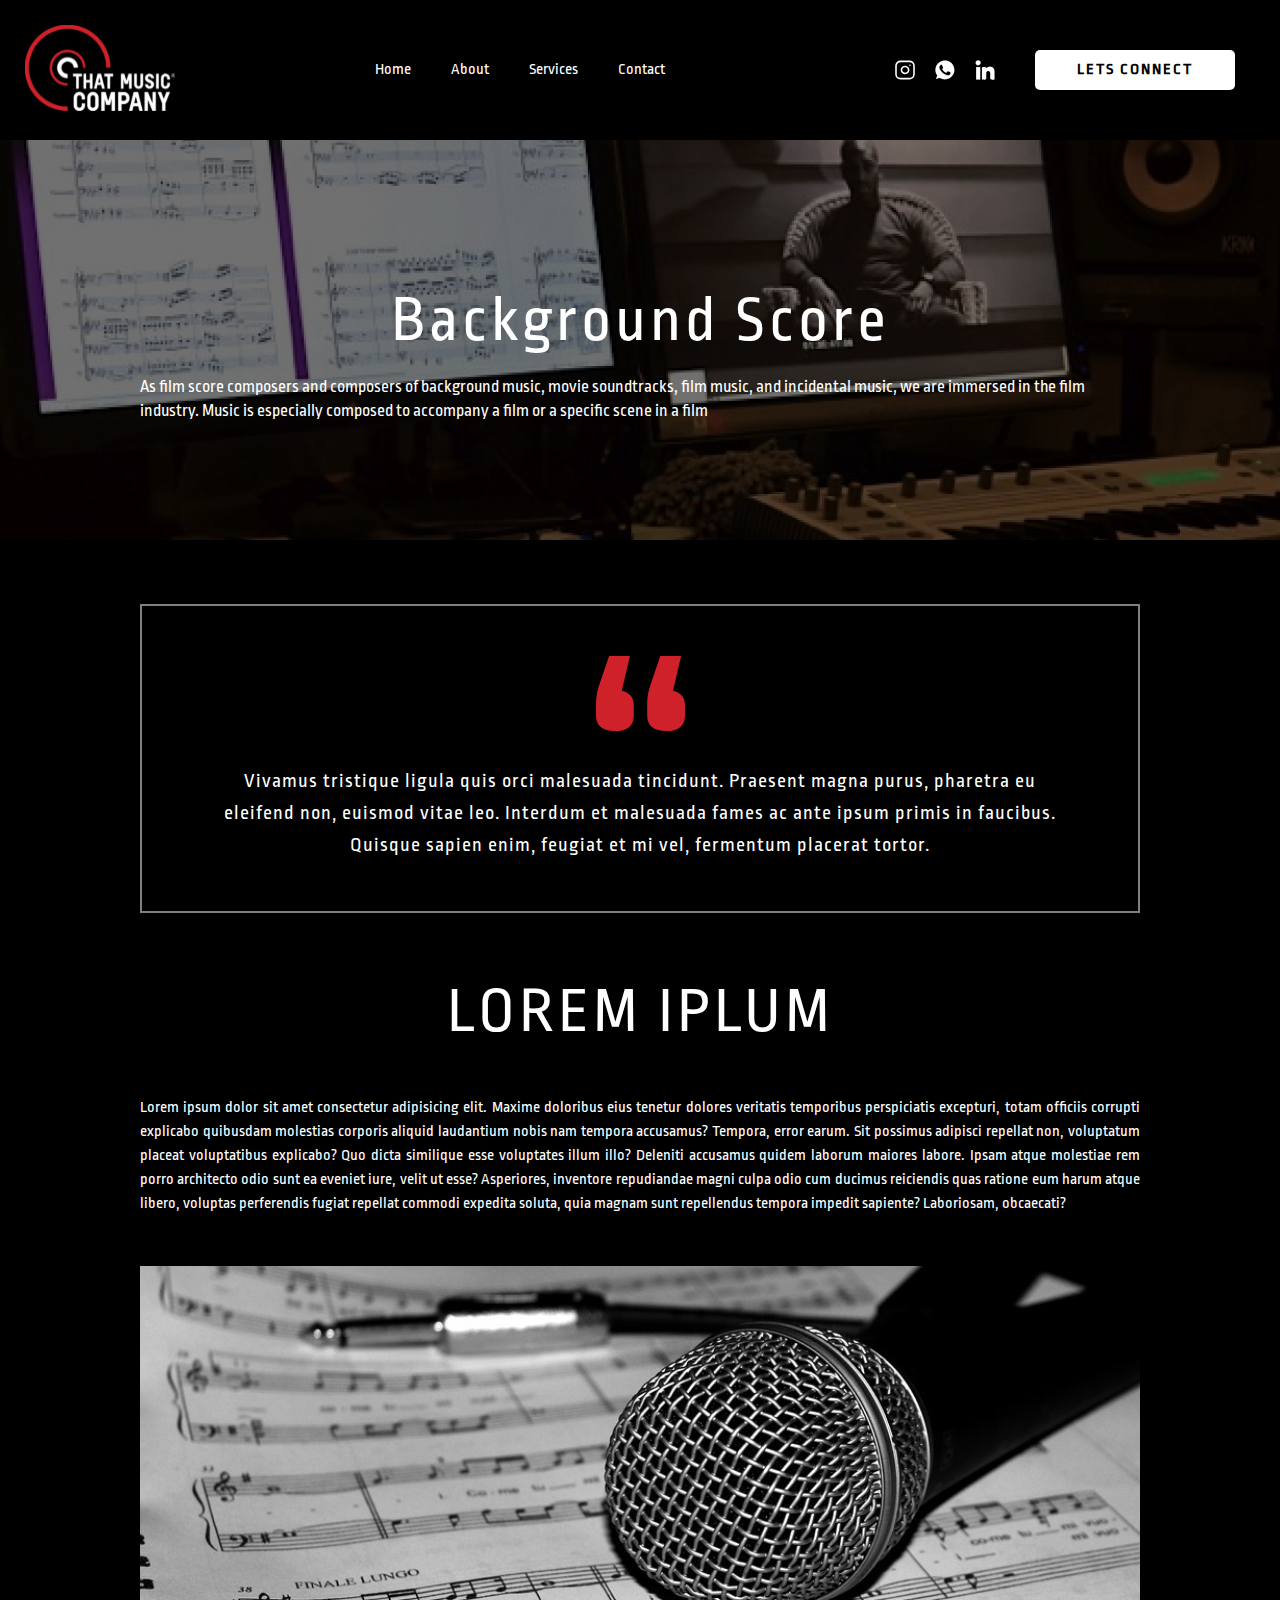
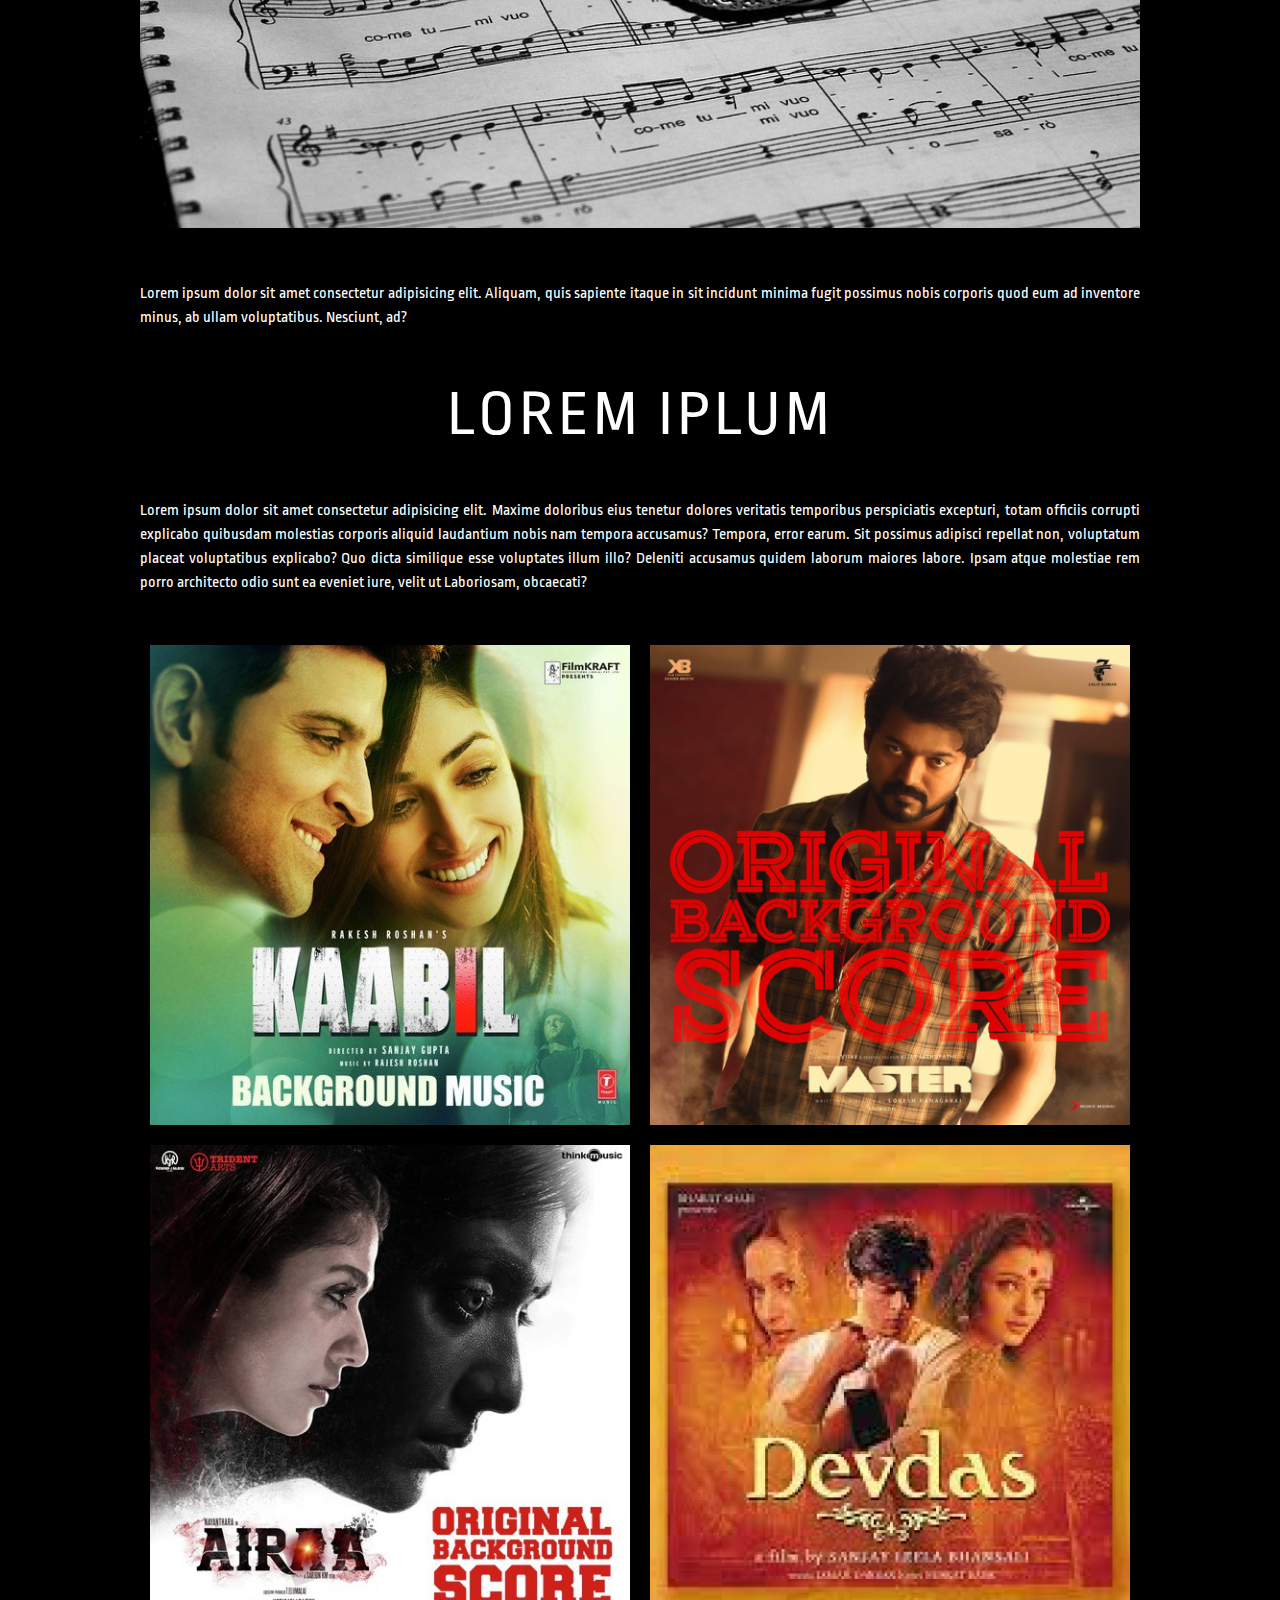
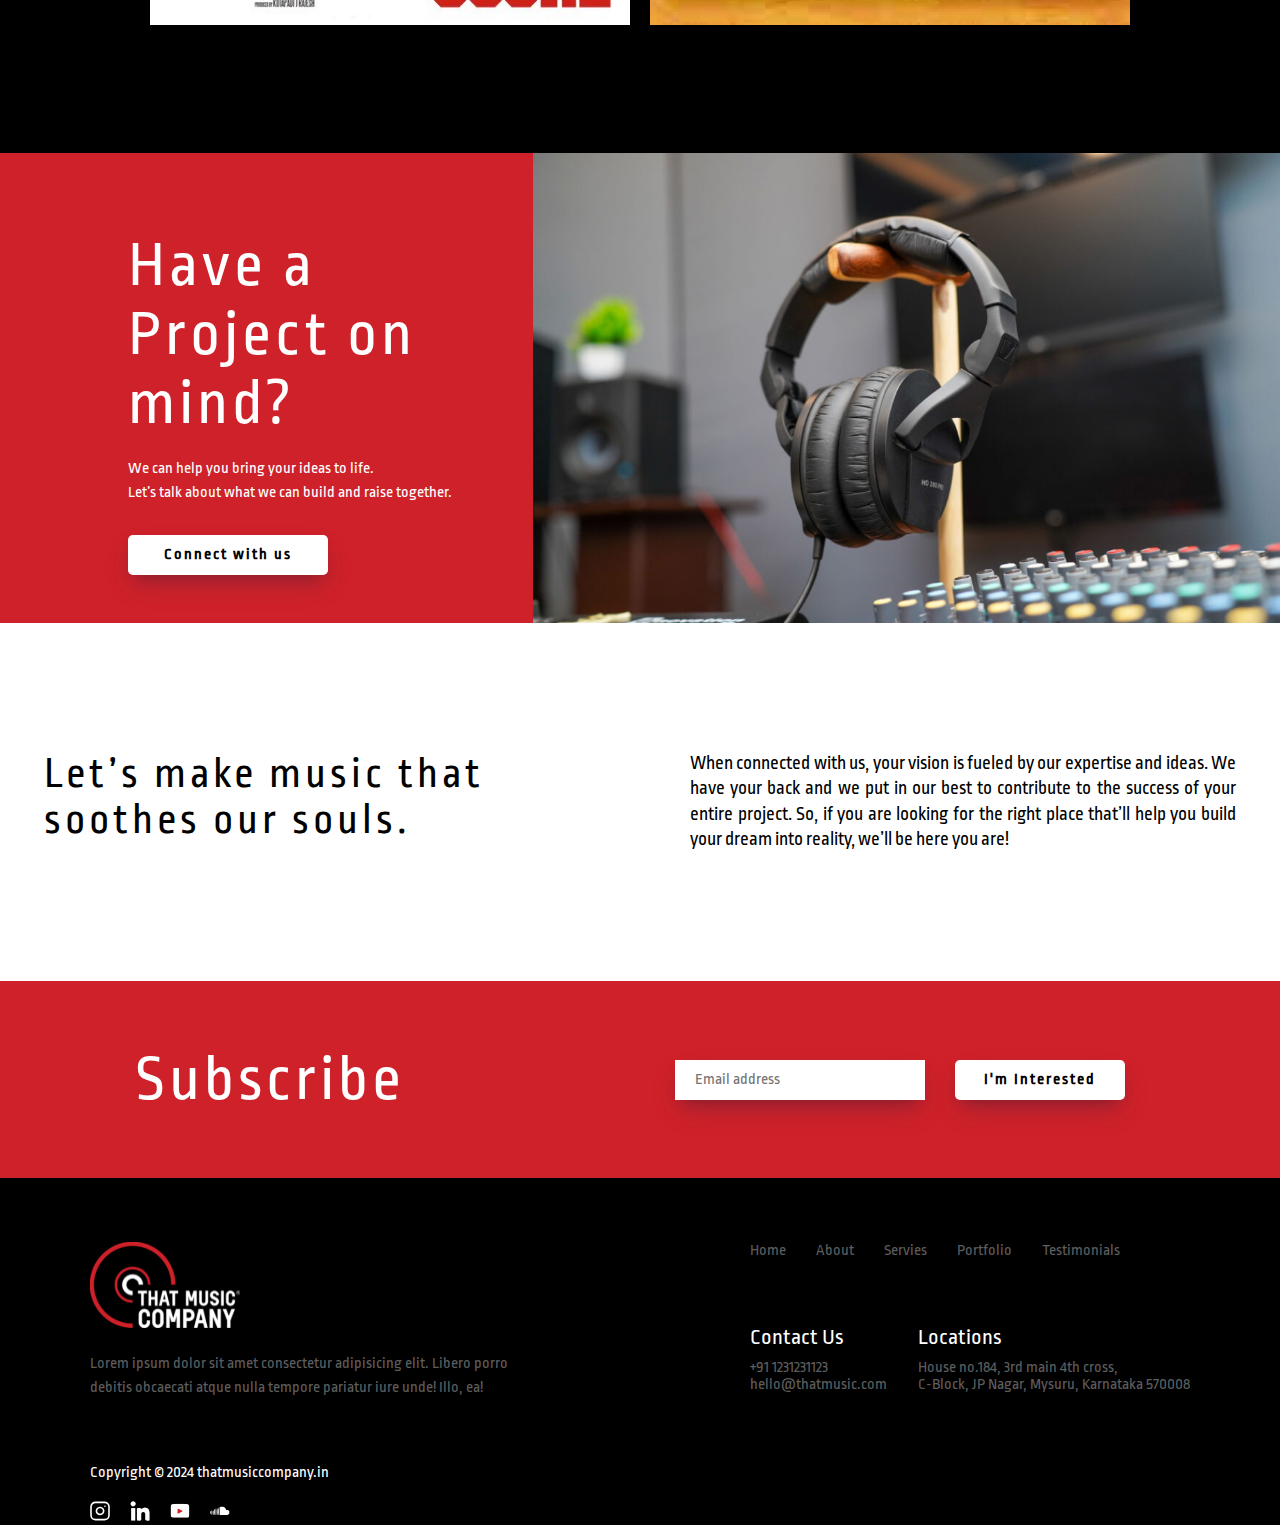
<file: bg-score.html>
<!DOCTYPE html>
<html lang="en">

<head>
    <meta charset="UTF-8">
    <meta http-equiv="X-UA-Compatible" content="IE=edge">
    <meta name="viewport" content="width=device-width, initial-scale=1.0">
    <link rel="stylesheet" href="style.css">
    <title>That Music Company</title>
    <link rel="icon" type="image/x-icon" href="/assets/favicon.ico">
    <link rel="stylesheet" href="https://cdn.jsdelivr.net/npm/swiper@11/swiper-bundle.min.css" />
    <link rel="preconnect" href="https://fonts.googleapis.com">
<link rel="preconnect" href="https://fonts.gstatic.com" crossorigin>
<link href="https://fonts.googleapis.com/css2?family=Ropa+Sans:ital@0;1&display=swap" rel="stylesheet">
</head>

<body>
    <nav id="navbar">
        <navbar class="navbar-section">

            <div class="logo">
                <a href="index.html">
                   
                    <img src="./assets/logo-header.svg" alt="that music">
                </a>
            </div>

            <li class="menu-icon">
                <img src="./assets/menu.svg" onclick="toggleFunction()" alt="menu-icon">
            </li>
            <ul class="nav-container" id="topnav">
                <li class="menu-close-icon">
                    <img src="./assets/close.svg" onclick="toggleFunction()" alt="menu-icon">
                </li>
                <li>
                    <a href="./index.html">Home</a>
                </li>
                <li>
                    <a href="about.html">About</a>
                </li>
                <li>
                    <a href="#service">Services</a>
                </li>
                <li>
                    <a href="#contact">contact</a>
                </li>
                <li>
                    
                </li>

                <!-- <li><a href="#why-us"></a></li> -->
                <!-- <li><a href="#contact">Locations</a></li> -->
            </ul>
            <ul class="navbar-socials" id="topnav-socials">
                <li><a href="#"><img src="./assets/socials/insta.svg" alt="instagram"></a></li>
                <li><a href="#"><img src="./assets/socials/whatsapp.svg" alt="whatsapp"></a></li>
                <li><a href="#"><img src="./assets/socials/linkedin.svg" alt="linkedin"></a></li>
                <li><a href="#" class="secondary-btn">
                        LETS CONNECT
                </a></li>
            </ul>
        </navbar>
    </nav>
    <section class="project-hero-section" style="background-image: url(./assets/bg-score-hero.jpg);">
        <div class="project-page-container">
            <h1 class="section-heading">Background Score</h1>
            <p>
                As film score composers and composers of background music, movie soundtracks, film music, and incidental music, we are immersed in the film industry. Music is especially composed to accompany a film or a specific scene in a film
            </p>
        </div>
    </section>
    <section class="quotes project-page-container">
        <img src="./assets/qoutes-red.svg" alt="image">
        <p>
            Vivamus tristique ligula quis orci malesuada tincidunt. Praesent magna purus, pharetra eu eleifend non, euismod vitae leo. Interdum et malesuada fames ac ante ipsum primis in faucibus. Quisque sapien enim, feugiat et mi vel, fermentum placerat tortor.
        </p>
    </section>
    <section class="project-page-content">
        <div class="project-page-container">
            <h1 class="section-heading">
                LOREM IPLUM
            </h1>
            <p>
                Lorem ipsum dolor sit amet consectetur adipisicing elit. Maxime doloribus eius tenetur dolores veritatis temporibus perspiciatis excepturi, totam officiis corrupti explicabo quibusdam molestias corporis aliquid laudantium nobis nam tempora accusamus? Tempora, error earum. Sit possimus adipisci repellat non, voluptatum placeat voluptatibus explicabo? Quo dicta similique esse voluptates illum illo? Deleniti accusamus quidem laborum maiores labore. Ipsam atque molestiae rem porro architecto odio sunt ea eveniet iure, velit ut esse? Asperiores, inventore repudiandae magni culpa odio cum ducimus reiciendis quas ratione eum harum atque libero, voluptas perferendis fugiat repellat commodi expedita soluta, quia magnam sunt repellendus tempora impedit sapiente? Laboriosam, obcaecati?
            </p>
            <div class="image-wrapper">
                <img src="./assets/mic.jpg" alt="mic">
            </div>
            <p>
                Lorem ipsum dolor sit amet consectetur adipisicing elit. Aliquam, quis sapiente itaque in sit incidunt minima fugit possimus nobis corporis quod eum ad inventore minus, ab ullam voluptatibus. Nesciunt, ad?
            </p>
        </div>
    </section>
    <section class="project-page-content">
        <div class="project-page-container">
            <h1 class="section-heading">
                LOREM IPLUM
            </h1>
            <p>
                Lorem ipsum dolor sit amet consectetur adipisicing elit. Maxime doloribus eius tenetur dolores veritatis temporibus perspiciatis excepturi, totam officiis corrupti explicabo quibusdam molestias corporis aliquid laudantium nobis nam tempora accusamus? Tempora, error earum. Sit possimus adipisci repellat non, voluptatum placeat voluptatibus explicabo? Quo dicta similique esse voluptates illum illo? Deleniti accusamus quidem laborum maiores labore. Ipsam atque molestiae rem porro architecto odio sunt ea eveniet iure, velit ut  Laboriosam, obcaecati?
            </p>
            <div class="image-grid-container">
                <img src="./assets/project/1.jpg" alt="mic">
                <img src="./assets/project/2.jpg" alt="mic">
                <img src="./assets/project/3.jpg" alt="mic">
                <img src="./assets/project/4.jpg" alt="mic">
            </div>

        </div>
    </section>
    <section class="project-section">
        <div class="content">
            <h1 class="section-heading">Have a Project on mind?</h1>
            <p>
                We can help you bring your ideas to life. <br> Let’s talk about what we can build and raise together.
            </p>
            <a href="#" class="secondary-btn">Connect with us</a>
        </div>
        <div class="image-wrapper">
            <img src="./assets/headset.jpg" alt="headset">
        </div>
    </section>
    <section class="about-section">
        <div >
            <h1 class="section-heading"> Let’s make music that soothes  our souls.</h1>
        </div>
        <div>
            <p>
                When connected with us, your vision is fueled by our expertise and ideas. We have your back and we put in our best to contribute to the success of your entire project. So, if you are looking for the right place that’ll help you build your dream into reality, we’ll be here you are!
            </p>
        </div>
    </section>
    <section class="subscribe-section">
        <h1 class="section-heading">Subscribe</h1>
        <form class="subscribe-form" action="post">
            <input type="email" name="email" id="email" placeholder="Email address">
            <button class="secondary-btn" type="submit">
                I'm Interested
            </button>
        </form>
    </section>
    <footer>
        <div class="footer-about">
            <img src="./assets/logo-header.svg" alt="logo">
            <p>
                Lorem ipsum dolor sit amet consectetur adipisicing elit. Libero porro debitis obcaecati atque nulla tempore pariatur iure unde! Illo, ea!
            </p>
        </div>
        <div class="footer-links-container">
            <ul>
                <li><a href="index.html">Home</a></li>
                <li><a href="about.html">About</a></li>
                <li><a href="#">Servies</a></li>
                <li><a href="#">Portfolio</a></li>
                <li><a href="#">Testimonials</a></li>
            </ul>
           <div class="footer-contact-container">
            <div class="footer-contact">
                <h3>Contact Us</h3>
                <ul>
                    <li><a href="#">+91 1231231123</a></li>
                    <li><a href="#">hello@thatmusic.com</a></li>
                </ul>
            </div>
            <div class="footer-contact">
                <h3>Locations</h3>
                <p>
                    House no.184, 3rd main 4th cross, <br> C-Block, JP Nagar, Mysuru, Karnataka 570008
                </p>
            </div>
           </div>
        </div>
    </footer>
    <div class="socials-links">
        <p>Copyright © 2024 thatmusiccompany.in</p>
        <ul>
            <li><a href="#"><img src="./assets/socials/insta.svg" alt="instagram"></a></li>
            <li><a href="#"><img src="./assets/socials/linkedin.svg" alt="fb"></a></li>
            <li><a href="#"><img src="./assets/socials/youtube.svg" alt="youtube"></a></li>
            <li><a href="#"><img src="./assets/socials/cloud.svg" alt="youtube"></a></li>
        </ul>
    </div>
    
    <script src="https://cdn.jsdelivr.net/npm/swiper@11/swiper-bundle.min.js"></script>
    <script src="index.js"></script>
</body>
</html>
</file>
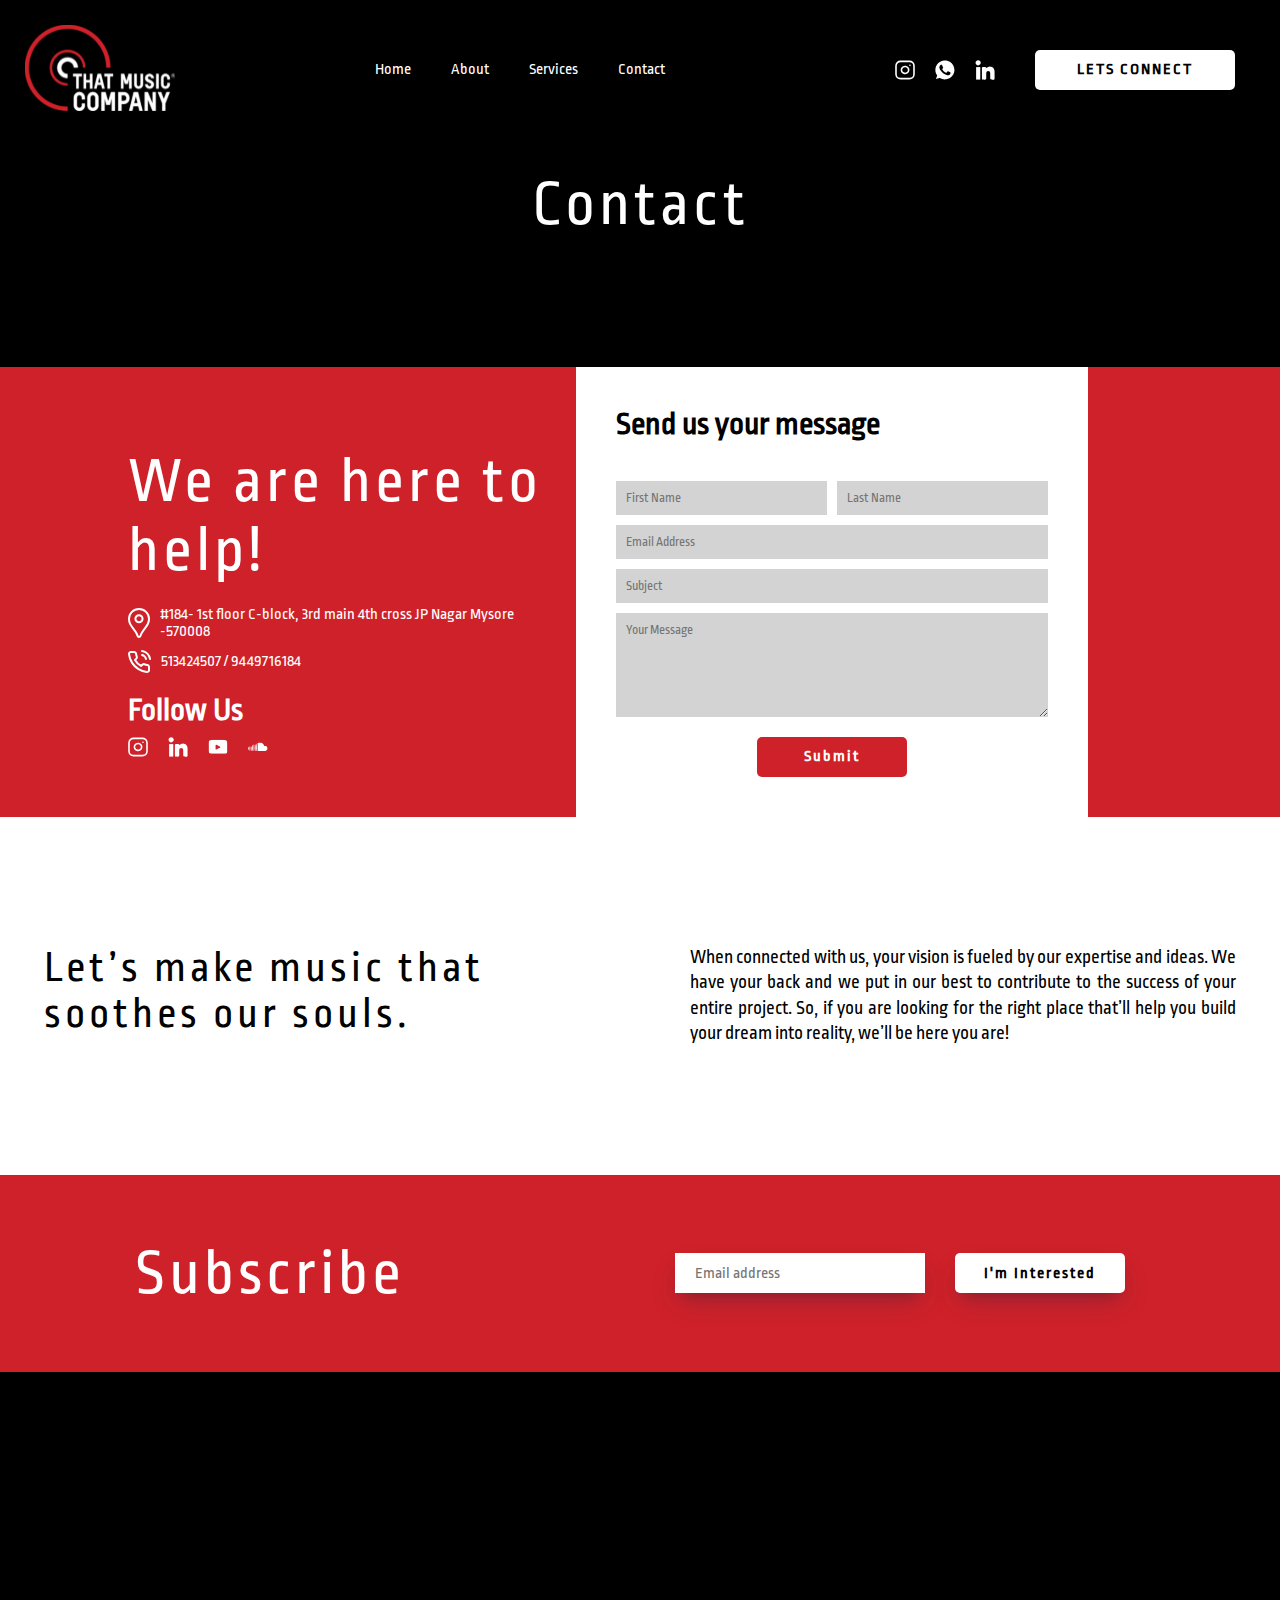
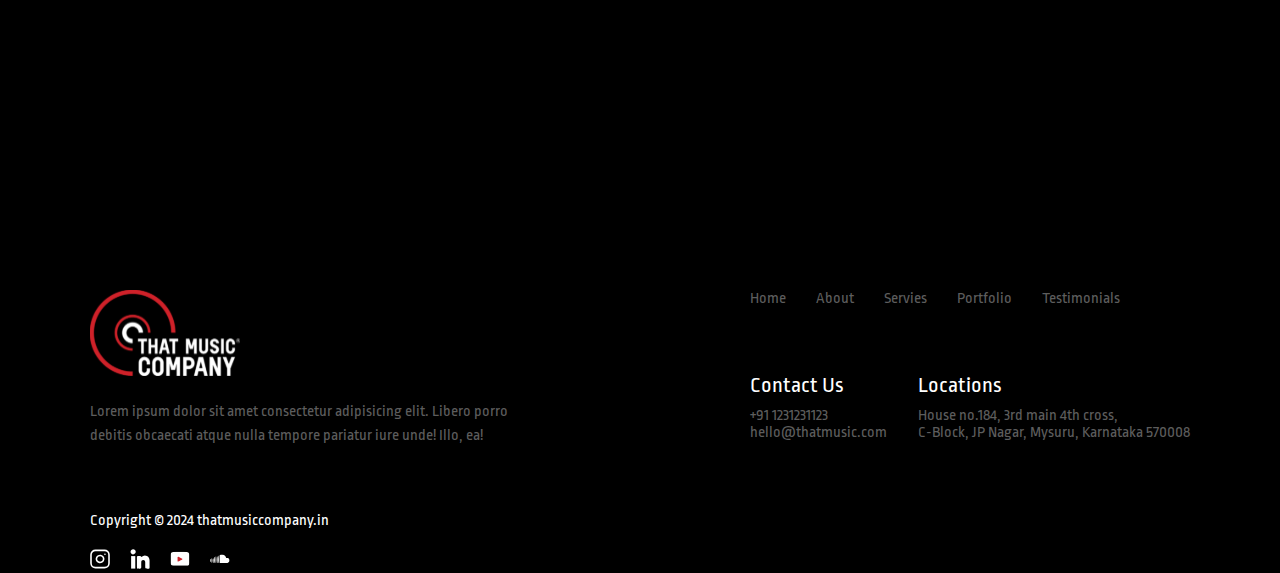
<file: contact.html>
<!DOCTYPE html>
<html lang="en">

<head>
    <meta charset="UTF-8">
    <meta http-equiv="X-UA-Compatible" content="IE=edge">
    <meta name="viewport" content="width=device-width, initial-scale=1.0">
    <link rel="stylesheet" href="style.css">
    <title>That Music Company</title>
    <link rel="icon" type="image/x-icon" href="/assets/favicon.ico">
    <link rel="stylesheet" href="https://cdn.jsdelivr.net/npm/swiper@11/swiper-bundle.min.css" />
    <link rel="preconnect" href="https://fonts.googleapis.com">
    <link rel="preconnect" href="https://fonts.gstatic.com" crossorigin>
    <link href="https://fonts.googleapis.com/css2?family=Ropa+Sans:ital@0;1&display=swap" rel="stylesheet">
</head>

<body>
    <nav id="navbar">
        <navbar class="navbar-section">

            <div class="logo">
                <a href="index.html">

                    <img src="./assets/logo-header.svg" alt="that music">
                </a>
            </div>

            <li class="menu-icon">
                <img src="./assets/menu.svg" onclick="toggleFunction()" alt="menu-icon">
            </li>
            <ul class="nav-container" id="topnav">
                <li class="menu-close-icon">
                    <img src="./assets/close.svg" onclick="toggleFunction()" alt="menu-icon">
                </li>
                <li>
                    <a href="./index.html">Home</a>
                </li>
                <li>
                    <a href="about.html">About</a>
                </li>
                <li>
                    <a href="#service">Services</a>
                </li>
                <li>
                    <a href="#contact">contact</a>
                </li>
                <li>

                </li>

                <!-- <li><a href="#why-us"></a></li> -->
                <!-- <li><a href="#contact">Locations</a></li> -->
            </ul>
            <ul class="navbar-socials" id="topnav-socials">
                <li><a href="#"><img src="./assets/socials/insta.svg" alt="instagram"></a></li>
                <li><a href="#"><img src="./assets/socials/whatsapp.svg" alt="whatsapp"></a></li>
                <li><a href="#"><img src="./assets/socials/linkedin.svg" alt="linkedin"></a></li>
                <li><a href="#" class="secondary-btn">
                        LETS CONNECT
                    </a></li>
            </ul>
        </navbar>
    </nav>
    <h1 class="section-heading">Contact</h1>
    <section class="project-section">
        <div class="content">
            <h1 class="section-heading">We are here to help!</h1>
            <ul>
                <li> <a>
                        <img src="./assets/location.svg" alt="location"> #184- 1st floor C-block, 3rd main 4th cross JP
                        Nagar Mysore -570008
                    </a></li>
                <li> <a>
                        <img src="./assets/phone.svg" alt="phone">513424507 / 9449716184
                    </a></li>
            </ul>
            <h2>Follow Us</h2>
            <div class="socials-links">
                <ul>
                    <li><a href="#"><img src="./assets/socials/insta.svg" alt="instagram"></a></li>
                    <li><a href="#"><img src="./assets/socials/linkedin.svg" alt="fb"></a></li>
                    <li><a href="#"><img src="./assets/socials/youtube.svg" alt="youtube"></a></li>
                    <li><a href="#"><img src="./assets/socials/cloud.svg" alt="youtube"></a></li>
                </ul>
            </div>
            <!-- <a href="#" class="secondary-btn">Connect with us</a> -->
        </div>
        <div class=" contact-form">
            <h1>Send us your message</h1>
            <form id="myForm" method="post" action="https://api.web3forms.com/submit">
                <input type="hidden" name="access_key" value="" />
                <div class="inner">

                    <input type="text" name="first_name" id="first_name" placeholder="First Name">
                    <input type="text" name="last_name" id="last_name" placeholder="Last Name">

                </div>

                <input type="text" name="email" id="mail" placeholder="Email Address">
                <input type="text" name="subject" id="subject" placeholder="Subject">


                <textarea type="text" name="message" id="messaage" rows="6" placeholder="Your Message"></textarea>

                <button type="submit" class="primary-btn">Submit</button>
            </form>
        </div>
    </section>
    <section class="about-section">
        <div>
            <h1 class="section-heading"> Let’s make music that soothes our souls.</h1>
        </div>
        <div>
            <p>
                When connected with us, your vision is fueled by our expertise and ideas. We have your back and we put
                in our best to contribute to the success of your entire project. So, if you are looking for the right
                place that’ll help you build your dream into reality, we’ll be here you are!
            </p>
        </div>
    </section>
    <section class="subscribe-section">
        <h1 class="section-heading">Subscribe</h1>
        <form class="subscribe-form" action="post">
            <input type="email" name="email" id="email" placeholder="Email address">
            <button class="secondary-btn" type="submit">
                I'm Interested
            </button>
        </form>
    </section>
    <section class="map-section">
        <iframe
            src="https://www.google.com/maps/embed?pb=!1m18!1m12!1m3!1d124764.90873990036!2d76.52213028906249!3d12.254816205652018!2m3!1f0!2f0!3f0!3m2!1i1024!2i768!4f13.1!3m3!1m2!1s0x3baf701103f9a1f9%3A0xc37fbae2a124da0d!2sMysore%20Palace!5e0!3m2!1sen!2sin!4v1725951201107!5m2!1sen!2sin"
            width="100%" height="450" style="border:0;" allowfullscreen="" loading="lazy"
            referrerpolicy="no-referrer-when-downgrade"></iframe>
    </section>
    <footer>
        <div class="footer-about">
            <img src="./assets/logo-header.svg" alt="logo">
            <p>
                Lorem ipsum dolor sit amet consectetur adipisicing elit. Libero porro debitis obcaecati atque nulla
                tempore pariatur iure unde! Illo, ea!
            </p>
        </div>
        <div class="footer-links-container">
            <ul>
                <li><a href="#">Home</a></li>
                <li><a href="#">About</a></li>
                <li><a href="#">Servies</a></li>
                <li><a href="#">Portfolio</a></li>
                <li><a href="#">Testimonials</a></li>
            </ul>
            <div class="footer-contact-container">
                <div class="footer-contact">
                    <h3>Contact Us</h3>
                    <ul>
                        <li><a href="#">+91 1231231123</a></li>
                        <li><a href="#">hello@thatmusic.com</a></li>
                    </ul>
                </div>
                <div class="footer-contact">
                    <h3>Locations</h3>
                    <p>
                        House no.184, 3rd main 4th cross, <br> C-Block, JP Nagar, Mysuru, Karnataka 570008
                    </p>
                </div>
            </div>
        </div>
    </footer>
    <div class="socials-links">
        <p>Copyright © 2024 thatmusiccompany.in</p>
        <ul>
            <li><a href="#"><img src="./assets/socials/insta.svg" alt="instagram"></a></li>
            <li><a href="#"><img src="./assets/socials/linkedin.svg" alt="fb"></a></li>
            <li><a href="#"><img src="./assets/socials/youtube.svg" alt="youtube"></a></li>
            <li><a href="#"><img src="./assets/socials/cloud.svg" alt="youtube"></a></li>
        </ul>
    </div>

    <script src="https://cdn.jsdelivr.net/npm/swiper@11/swiper-bundle.min.js"></script>
    <script src="index.js"></script>
</body>

</html>
</file>
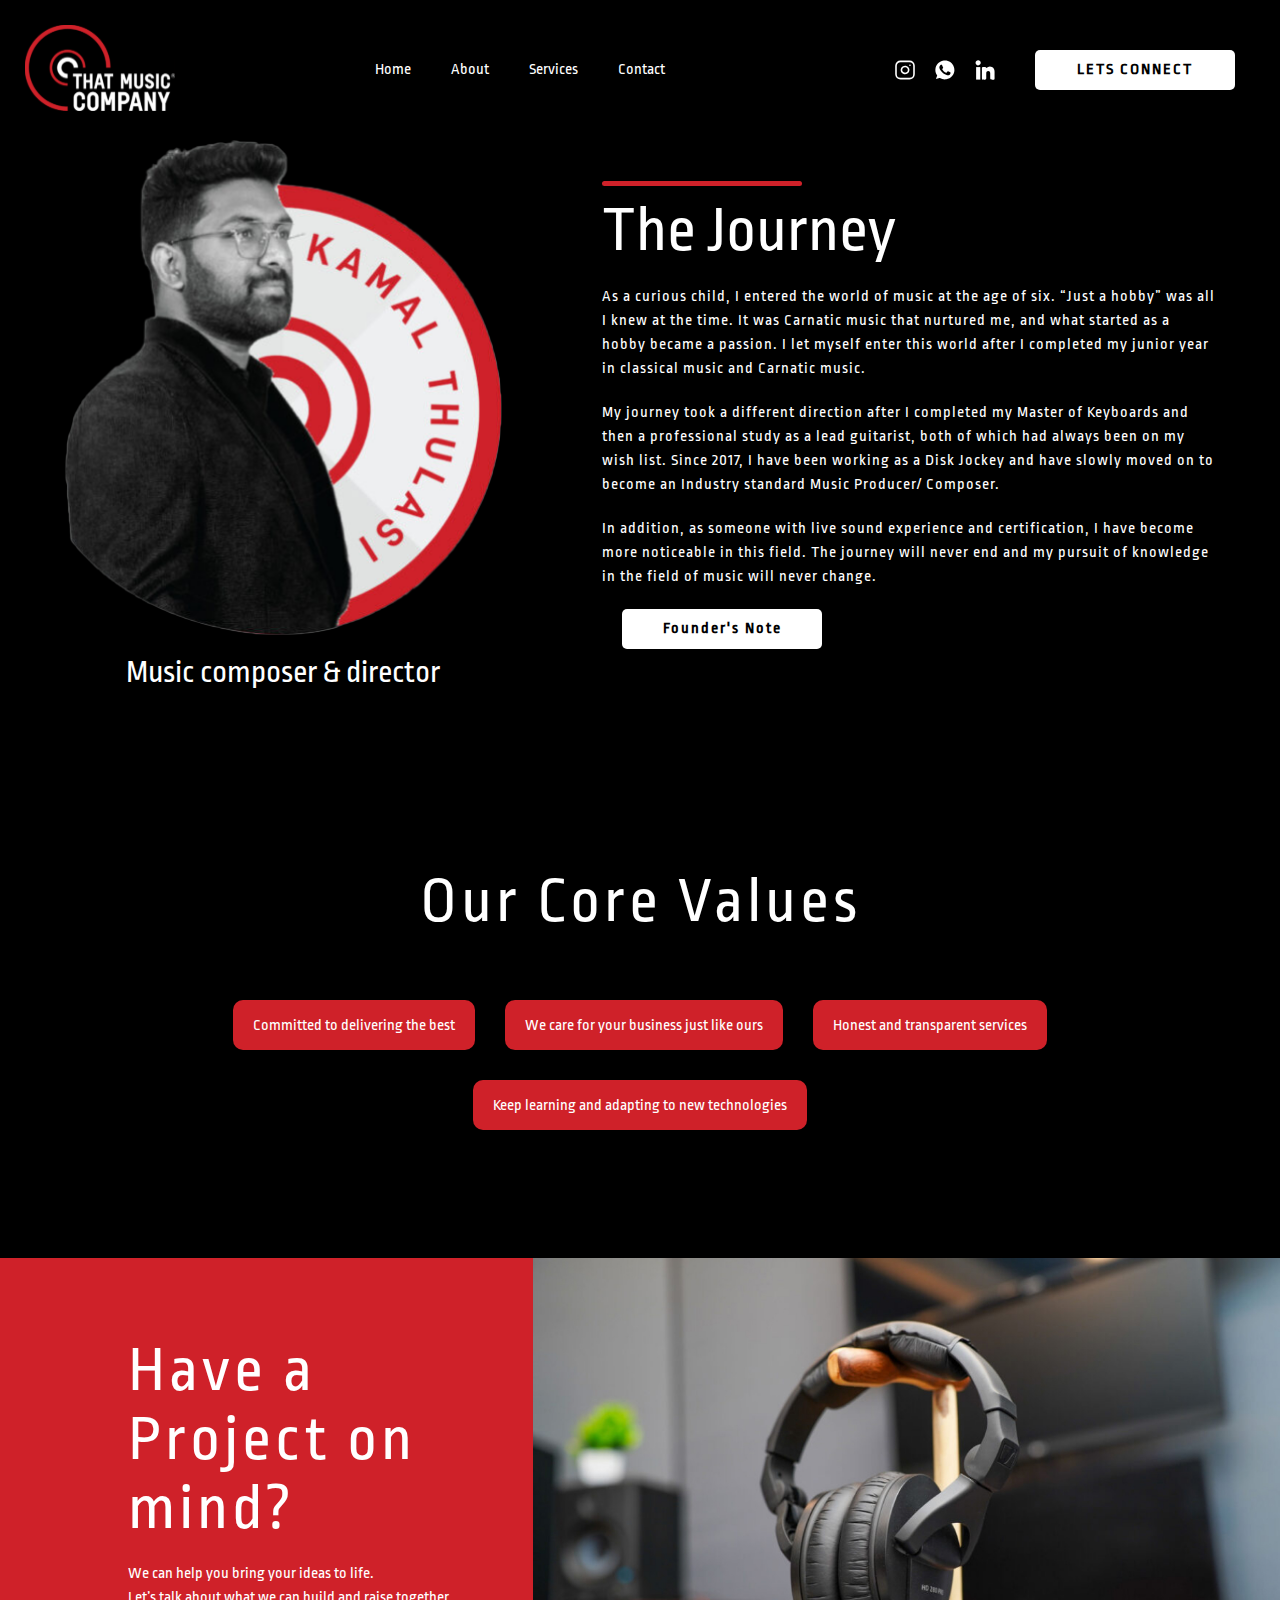
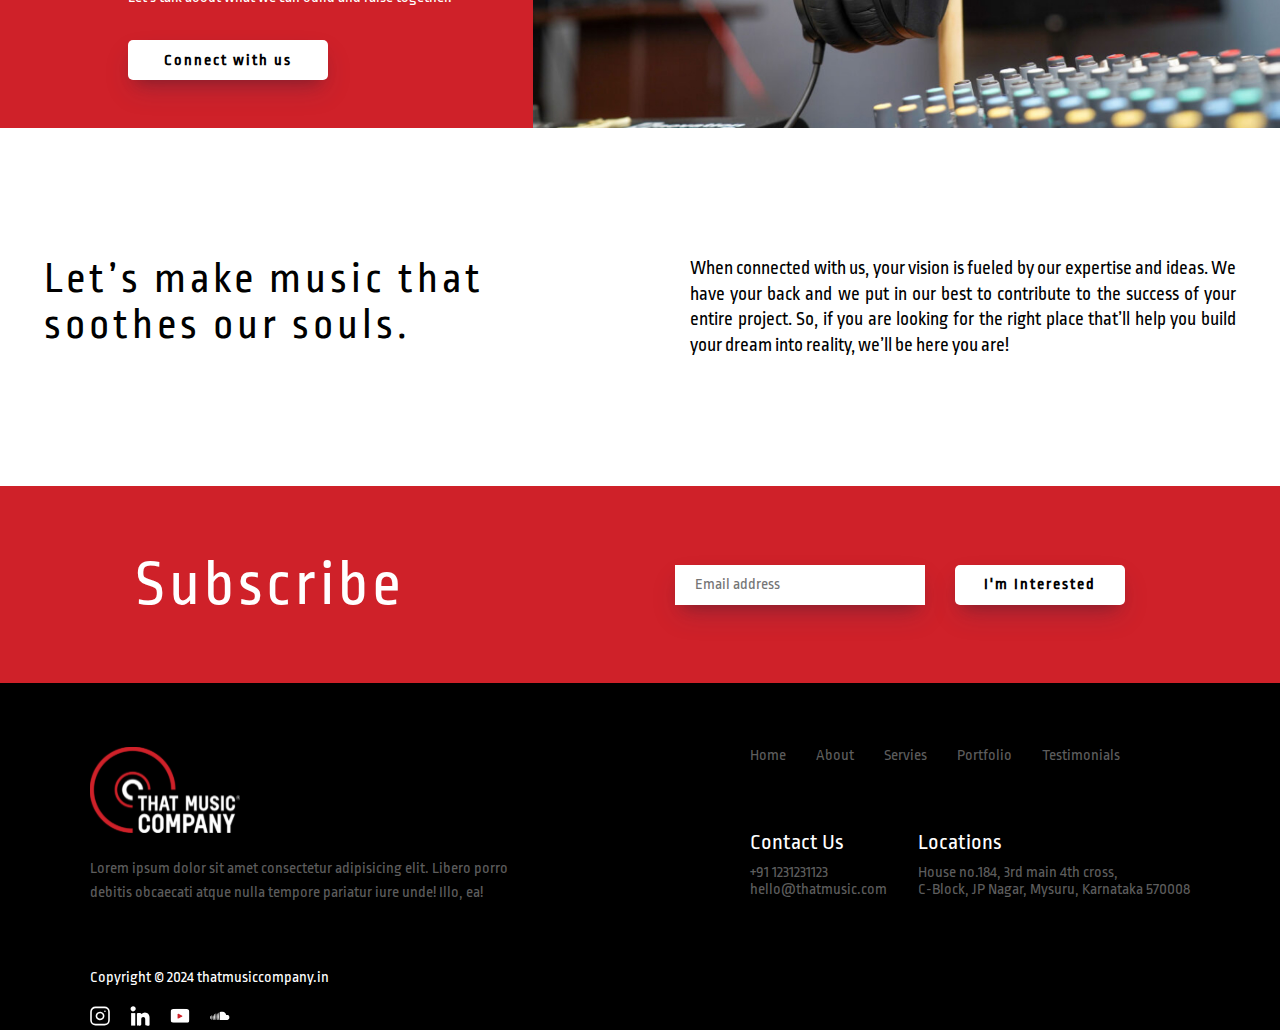
<file: founder.html>
<!DOCTYPE html>
<html lang="en">

<head>
    <meta charset="UTF-8">
    <meta http-equiv="X-UA-Compatible" content="IE=edge">
    <meta name="viewport" content="width=device-width, initial-scale=1.0">
    <link rel="stylesheet" href="style.css">
    <title>That Music Company</title>
    <link rel="icon" type="image/x-icon" href="/assets/favicon.ico">
    <link rel="stylesheet" href="https://cdn.jsdelivr.net/npm/swiper@11/swiper-bundle.min.css" />
    <link rel="preconnect" href="https://fonts.googleapis.com">
<link rel="preconnect" href="https://fonts.gstatic.com" crossorigin>
<link href="https://fonts.googleapis.com/css2?family=Ropa+Sans:ital@0;1&display=swap" rel="stylesheet">
</head>

<body>
    <nav id="navbar">
        <navbar class="navbar-section">

            <div class="logo">
                <a href="index.html">
                   
                    <img src="./assets/logo-header.svg" alt="that music">
                </a>
            </div>

            <li class="menu-icon">
                <img src="./assets/menu.svg" onclick="toggleFunction()" alt="menu-icon">
            </li>
            <ul class="nav-container" id="topnav">
                <li class="menu-close-icon">
                    <img src="./assets/close.svg" onclick="toggleFunction()" alt="menu-icon">
                </li>
                <li>
                    <a href="./index.html">Home</a>
                </li>
                <li>
                    <a href="about.html">About</a>
                </li>
                <li>
                    <a href="#service">Services</a>
                </li>
                <li>
                    <a href="#contact">contact</a>
                </li>
                <li>
                    
                </li>

                <!-- <li><a href="#why-us"></a></li> -->
                <!-- <li><a href="#contact">Locations</a></li> -->
            </ul>
            <ul class="navbar-socials" id="topnav-socials">
                <li><a href="#"><img src="./assets/socials/insta.svg" alt="instagram"></a></li>
                <li><a href="#"><img src="./assets/socials/whatsapp.svg" alt="whatsapp"></a></li>
                <li><a href="#"><img src="./assets/socials/linkedin.svg" alt="linkedin"></a></li>
                <li><a href="#" class="secondary-btn">
                        LETS CONNECT
                </a></li>
            </ul>
        </navbar>
    </nav>
    <section class="about-hero">
        <div class="about-hero-container">
            <div class="img-wrapper">
                <img src="./assets/composer.png" alt="image">
                <h2>Music composer & director</h2>
            </div>
            <div class="content">
                <span></span>
                <h1>The Journey</h1>
                <p>
                    As a curious child, I entered the world of music at the age of six. “Just a hobby” was all I knew at the time. It was Carnatic music that nurtured me, and what started as a hobby became a passion. I let myself enter this world after I completed my junior year in classical music and Carnatic music.
                </p>
                <p>
                    My journey took a different direction after I completed my Master of Keyboards and then a professional study as a lead guitarist, both of which had always been on my wish list. Since 2017, I have been working as a Disk Jockey and have slowly moved on to become an Industry standard Music Producer/ Composer.
                </p>
                <p>
                    In addition, as someone with live sound experience and certification, I have become more noticeable in this field. The journey will never end and my pursuit of knowledge in the field of music will never change.
                </p>
                <a href="founder.html" class="secondary-btn">Founder's Note</a>
            </div>
        </div>
        <div class="sound-wave"></div>
    </section>
    <section class="values-section">
        <h1 class="section-heading">Our Core Values</h1>
        <div class="values-wrapper">
            <div class="value">
                <p>Committed to delivering the best</p>
            </div>
            <div class="value">
                <p>We care for your business just like ours</p>
            </div>
            <div class="value">
                <p>Honest and transparent services</p>
            </div>
            <div class="value">
                <p>Keep learning and adapting to new technologies</p>
            </div>
        </div>
    </section>
    <section class="project-section">
        <div class="content">
            <h1 class="section-heading">Have a Project on mind?</h1>
            <p>
                We can help you bring your ideas to life. <br> Let’s talk about what we can build and raise together.
            </p>
            <a href="#" class="secondary-btn">Connect with us</a>
        </div>
        <div class="image-wrapper">
            <img src="./assets/headset.jpg" alt="headset">
        </div>
    </section>
    <section class="about-section">
        <div >
            <h1 class="section-heading"> Let’s make music that soothes  our souls.</h1>
        </div>
        <div>
            <p>
                When connected with us, your vision is fueled by our expertise and ideas. We have your back and we put in our best to contribute to the success of your entire project. So, if you are looking for the right place that’ll help you build your dream into reality, we’ll be here you are!
            </p>
        </div>
    </section>
    <section class="subscribe-section">
        <h1 class="section-heading">Subscribe</h1>
        <form class="subscribe-form" action="post">
            <input type="email" name="email" id="email" placeholder="Email address">
            <button class="secondary-btn" type="submit">
                I'm Interested
            </button>
        </form>
    </section>
    <footer>
        <div class="footer-about">
            <img src="./assets/logo-header.svg" alt="logo">
            <p>
                Lorem ipsum dolor sit amet consectetur adipisicing elit. Libero porro debitis obcaecati atque nulla tempore pariatur iure unde! Illo, ea!
            </p>
        </div>
        <div class="footer-links-container">
            <ul>
                <li><a href="index.html">Home</a></li>
                <li><a href="about.html">About</a></li>
                <li><a href="#">Servies</a></li>
                <li><a href="#">Portfolio</a></li>
                <li><a href="#">Testimonials</a></li>
            </ul>
           <div class="footer-contact-container">
            <div class="footer-contact">
                <h3>Contact Us</h3>
                <ul>
                    <li><a href="#">+91 1231231123</a></li>
                    <li><a href="#">hello@thatmusic.com</a></li>
                </ul>
            </div>
            <div class="footer-contact">
                <h3>Locations</h3>
                <p>
                    House no.184, 3rd main 4th cross, <br> C-Block, JP Nagar, Mysuru, Karnataka 570008
                </p>
            </div>
           </div>
        </div>
    </footer>
    <div class="socials-links">
        <p>Copyright © 2024 thatmusiccompany.in</p>
        <ul>
            <li><a href="#"><img src="./assets/socials/insta.svg" alt="instagram"></a></li>
            <li><a href="#"><img src="./assets/socials/linkedin.svg" alt="fb"></a></li>
            <li><a href="#"><img src="./assets/socials/youtube.svg" alt="youtube"></a></li>
            <li><a href="#"><img src="./assets/socials/cloud.svg" alt="youtube"></a></li>
        </ul>
    </div>
    
    <script src="https://cdn.jsdelivr.net/npm/swiper@11/swiper-bundle.min.js"></script>
    <script src="index.js"></script>
</body>
</html>
</file>
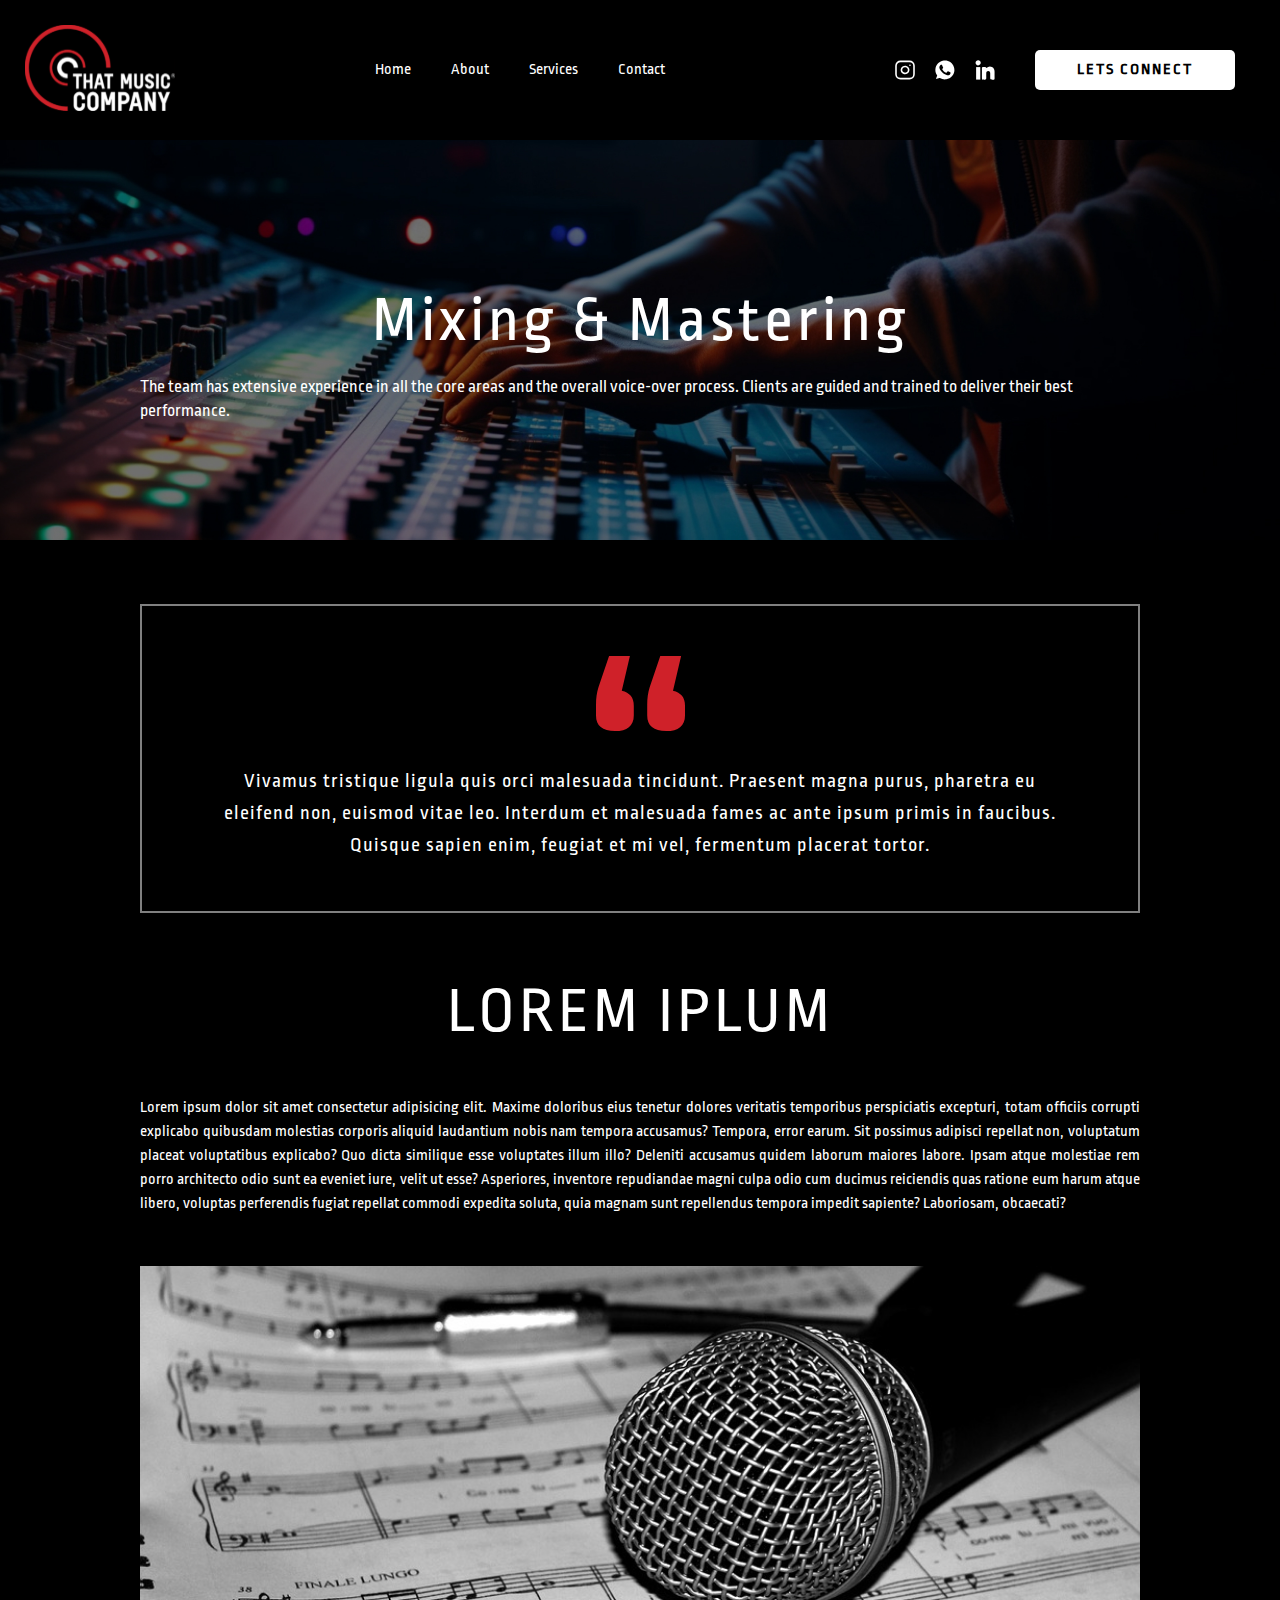
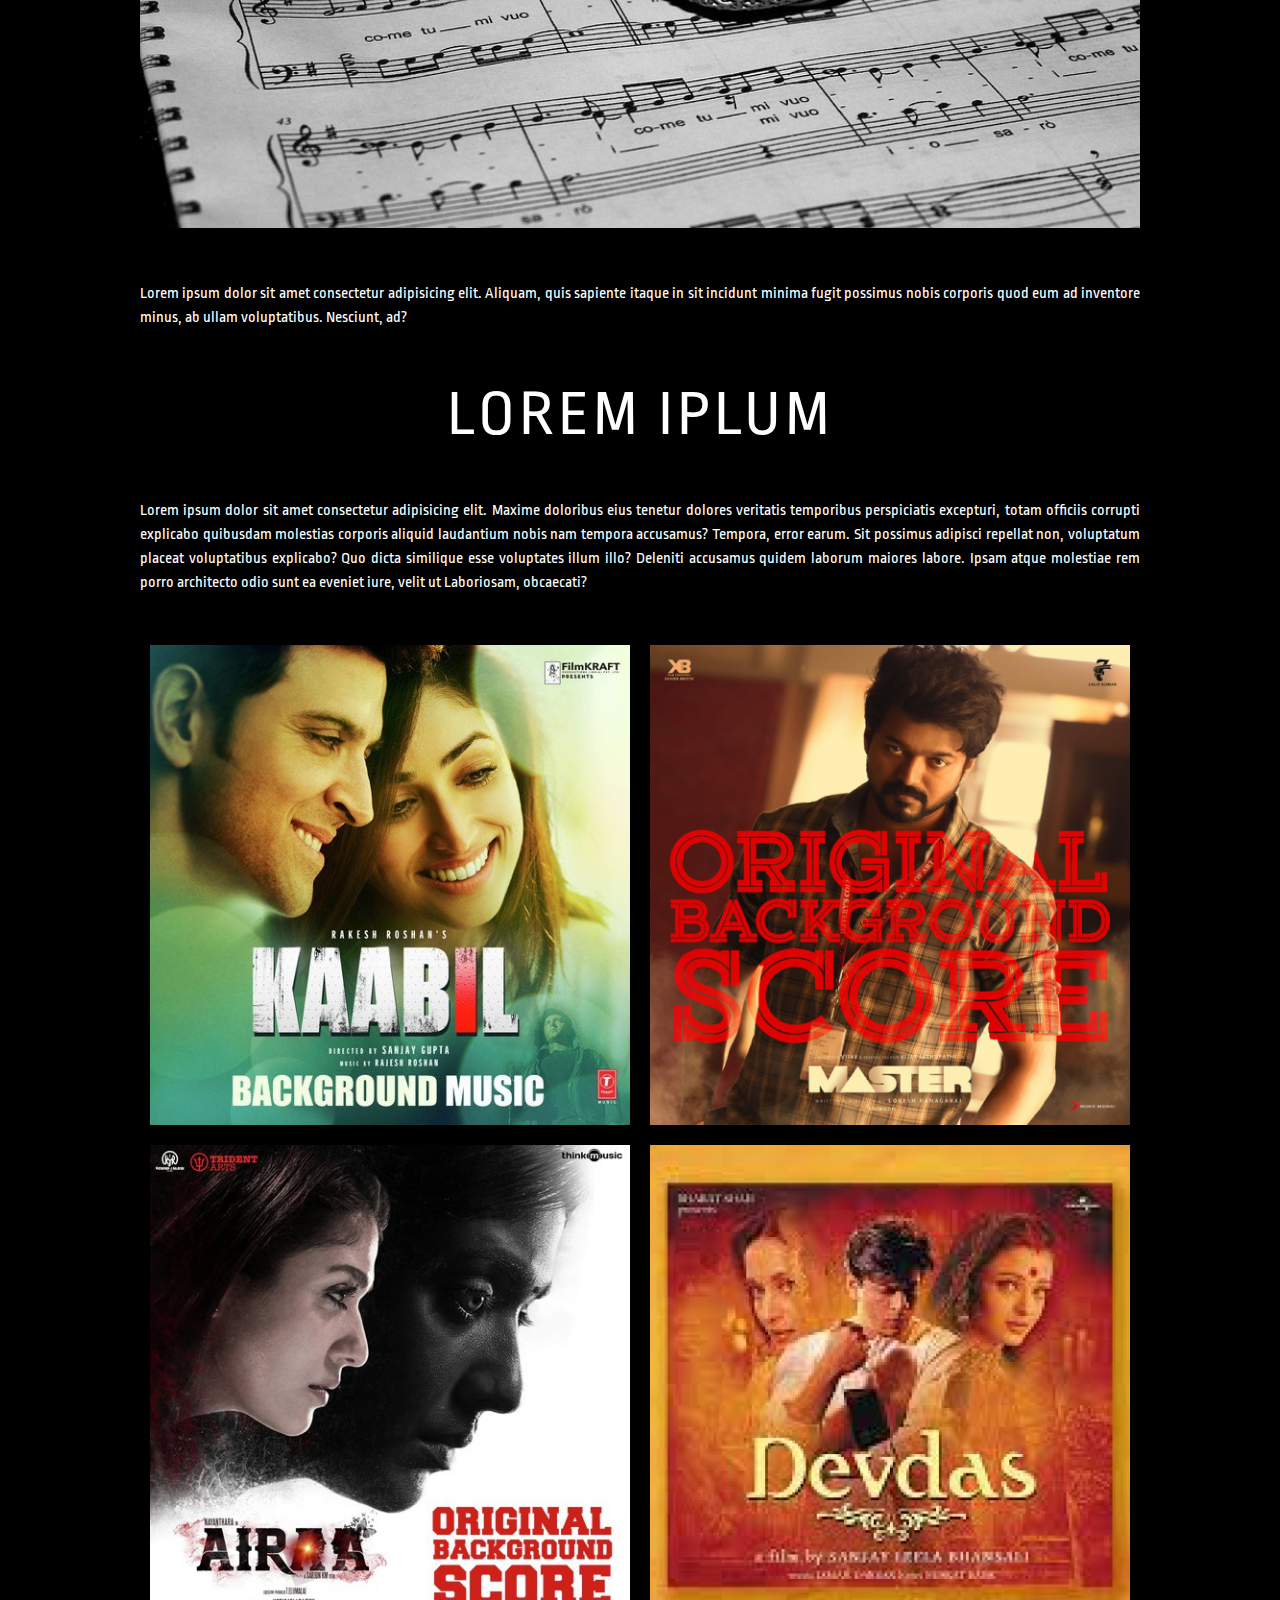
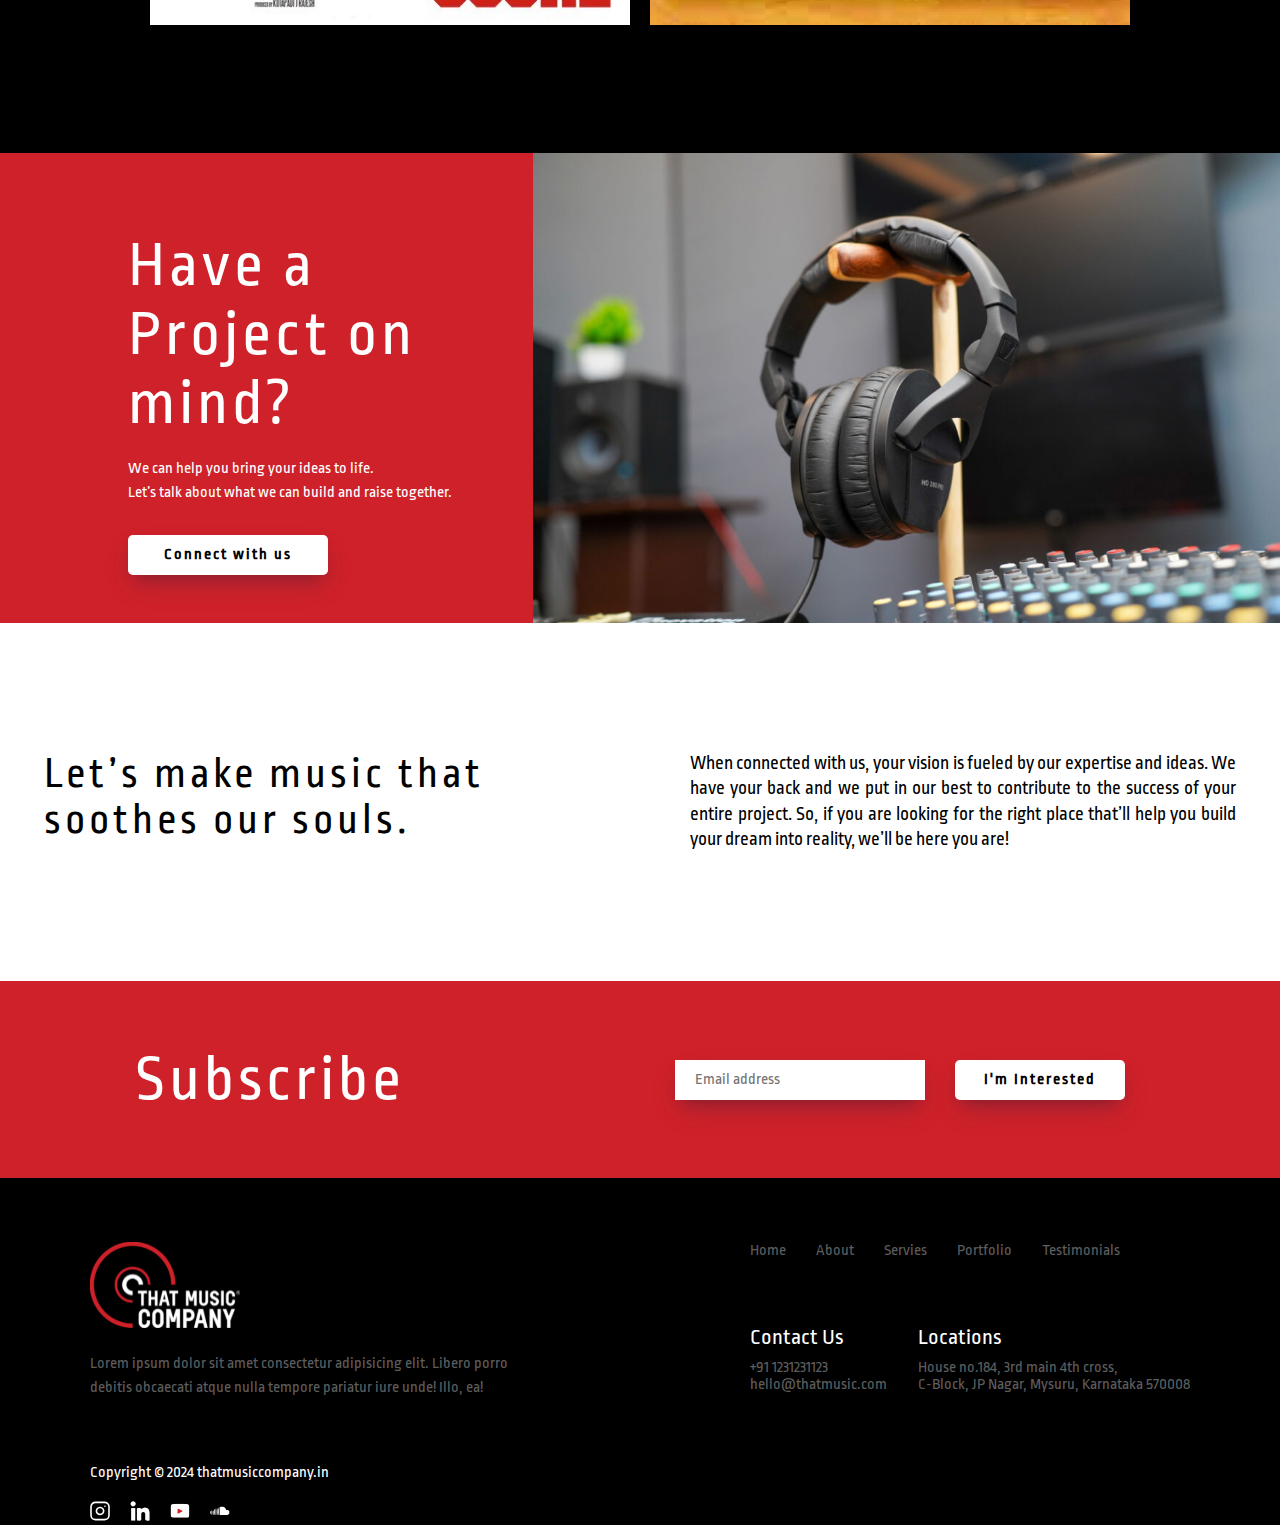
<file: mixing.html>
<!DOCTYPE html>
<html lang="en">

<head>
    <meta charset="UTF-8">
    <meta http-equiv="X-UA-Compatible" content="IE=edge">
    <meta name="viewport" content="width=device-width, initial-scale=1.0">
    <link rel="stylesheet" href="style.css">
    <title>That Music Company</title>
    <link rel="icon" type="image/x-icon" href="/assets/favicon.ico">
    <link rel="stylesheet" href="https://cdn.jsdelivr.net/npm/swiper@11/swiper-bundle.min.css" />
    <link rel="preconnect" href="https://fonts.googleapis.com">
<link rel="preconnect" href="https://fonts.gstatic.com" crossorigin>
<link href="https://fonts.googleapis.com/css2?family=Ropa+Sans:ital@0;1&display=swap" rel="stylesheet">
</head>

<body>
    <nav id="navbar">
        <navbar class="navbar-section">

            <div class="logo">
                <a href="index.html">
                   
                    <img src="./assets/logo-header.svg" alt="that music">
                </a>
            </div>

            <li class="menu-icon">
                <img src="./assets/menu.svg" onclick="toggleFunction()" alt="menu-icon">
            </li>
            <ul class="nav-container" id="topnav">
                <li class="menu-close-icon">
                    <img src="./assets/close.svg" onclick="toggleFunction()" alt="menu-icon">
                </li>
                <li>
                    <a href="./index.html">Home</a>
                </li>
                <li>
                    <a href="about.html">About</a>
                </li>
                <li>
                    <a href="#service">Services</a>
                </li>
                <li>
                    <a href="#contact">contact</a>
                </li>
                <li>
                    
                </li>

                <!-- <li><a href="#why-us"></a></li> -->
                <!-- <li><a href="#contact">Locations</a></li> -->
            </ul>
            <ul class="navbar-socials" id="topnav-socials">
                <li><a href="#"><img src="./assets/socials/insta.svg" alt="instagram"></a></li>
                <li><a href="#"><img src="./assets/socials/whatsapp.svg" alt="whatsapp"></a></li>
                <li><a href="#"><img src="./assets/socials/linkedin.svg" alt="linkedin"></a></li>
                <li><a href="#" class="secondary-btn">
                        LETS CONNECT
                </a></li>
            </ul>
        </navbar>
    </nav>
    <section class="project-hero-section" style="background-image: url(./assets/bg-mixing.jpg);">
        <div class="project-page-container">
            <h1 class="section-heading">Mixing & Mastering</h1>
            <p>
                The team has extensive experience in all the core areas and the overall voice-over process. Clients are guided and trained to deliver their best performance.
            </p>
        </div>
    </section>
    <section class="quotes project-page-container">
        <img src="./assets/qoutes-red.svg" alt="image">
        <p>
            Vivamus tristique ligula quis orci malesuada tincidunt. Praesent magna purus, pharetra eu eleifend non, euismod vitae leo. Interdum et malesuada fames ac ante ipsum primis in faucibus. Quisque sapien enim, feugiat et mi vel, fermentum placerat tortor.
        </p>
    </section>
    <section class="project-page-content">
        <div class="project-page-container">
            <h1 class="section-heading">
                LOREM IPLUM
            </h1>
            <p>
                Lorem ipsum dolor sit amet consectetur adipisicing elit. Maxime doloribus eius tenetur dolores veritatis temporibus perspiciatis excepturi, totam officiis corrupti explicabo quibusdam molestias corporis aliquid laudantium nobis nam tempora accusamus? Tempora, error earum. Sit possimus adipisci repellat non, voluptatum placeat voluptatibus explicabo? Quo dicta similique esse voluptates illum illo? Deleniti accusamus quidem laborum maiores labore. Ipsam atque molestiae rem porro architecto odio sunt ea eveniet iure, velit ut esse? Asperiores, inventore repudiandae magni culpa odio cum ducimus reiciendis quas ratione eum harum atque libero, voluptas perferendis fugiat repellat commodi expedita soluta, quia magnam sunt repellendus tempora impedit sapiente? Laboriosam, obcaecati?
            </p>
            <div class="image-wrapper">
                <img src="./assets/mic.jpg" alt="mic">
            </div>
            <p>
                Lorem ipsum dolor sit amet consectetur adipisicing elit. Aliquam, quis sapiente itaque in sit incidunt minima fugit possimus nobis corporis quod eum ad inventore minus, ab ullam voluptatibus. Nesciunt, ad?
            </p>
        </div>
    </section>
    <section class="project-page-content">
        <div class="project-page-container">
            <h1 class="section-heading">
                LOREM IPLUM
            </h1>
            <p>
                Lorem ipsum dolor sit amet consectetur adipisicing elit. Maxime doloribus eius tenetur dolores veritatis temporibus perspiciatis excepturi, totam officiis corrupti explicabo quibusdam molestias corporis aliquid laudantium nobis nam tempora accusamus? Tempora, error earum. Sit possimus adipisci repellat non, voluptatum placeat voluptatibus explicabo? Quo dicta similique esse voluptates illum illo? Deleniti accusamus quidem laborum maiores labore. Ipsam atque molestiae rem porro architecto odio sunt ea eveniet iure, velit ut  Laboriosam, obcaecati?
            </p>
            <div class="image-grid-container">
                <img src="./assets/project/1.jpg" alt="mic">
                <img src="./assets/project/2.jpg" alt="mic">
                <img src="./assets/project/3.jpg" alt="mic">
                <img src="./assets/project/4.jpg" alt="mic">
            </div>

        </div>
    </section>
    <section class="project-section">
        <div class="content">
            <h1 class="section-heading">Have a Project on mind?</h1>
            <p>
                We can help you bring your ideas to life. <br> Let’s talk about what we can build and raise together.
            </p>
            <a href="#" class="secondary-btn">Connect with us</a>
        </div>
        <div class="image-wrapper">
            <img src="./assets/headset.jpg" alt="headset">
        </div>
    </section>
    <section class="about-section">
        <div >
            <h1 class="section-heading"> Let’s make music that soothes  our souls.</h1>
        </div>
        <div>
            <p>
                When connected with us, your vision is fueled by our expertise and ideas. We have your back and we put in our best to contribute to the success of your entire project. So, if you are looking for the right place that’ll help you build your dream into reality, we’ll be here you are!
            </p>
        </div>
    </section>
    <section class="subscribe-section">
        <h1 class="section-heading">Subscribe</h1>
        <form class="subscribe-form" action="post">
            <input type="email" name="email" id="email" placeholder="Email address">
            <button class="secondary-btn" type="submit">
                I'm Interested
            </button>
        </form>
    </section>
    <footer>
        <div class="footer-about">
            <img src="./assets/logo-header.svg" alt="logo">
            <p>
                Lorem ipsum dolor sit amet consectetur adipisicing elit. Libero porro debitis obcaecati atque nulla tempore pariatur iure unde! Illo, ea!
            </p>
        </div>
        <div class="footer-links-container">
            <ul>
                <li><a href="index.html">Home</a></li>
                <li><a href="about.html">About</a></li>
                <li><a href="#">Servies</a></li>
                <li><a href="#">Portfolio</a></li>
                <li><a href="#">Testimonials</a></li>
            </ul>
           <div class="footer-contact-container">
            <div class="footer-contact">
                <h3>Contact Us</h3>
                <ul>
                    <li><a href="#">+91 1231231123</a></li>
                    <li><a href="#">hello@thatmusic.com</a></li>
                </ul>
            </div>
            <div class="footer-contact">
                <h3>Locations</h3>
                <p>
                    House no.184, 3rd main 4th cross, <br> C-Block, JP Nagar, Mysuru, Karnataka 570008
                </p>
            </div>
           </div>
        </div>
    </footer>
    <div class="socials-links">
        <p>Copyright © 2024 thatmusiccompany.in</p>
        <ul>
            <li><a href="#"><img src="./assets/socials/insta.svg" alt="instagram"></a></li>
            <li><a href="#"><img src="./assets/socials/linkedin.svg" alt="fb"></a></li>
            <li><a href="#"><img src="./assets/socials/youtube.svg" alt="youtube"></a></li>
            <li><a href="#"><img src="./assets/socials/cloud.svg" alt="youtube"></a></li>
        </ul>
    </div>
    
    <script src="https://cdn.jsdelivr.net/npm/swiper@11/swiper-bundle.min.js"></script>
    <script src="index.js"></script>
</body>
</html>
</file>
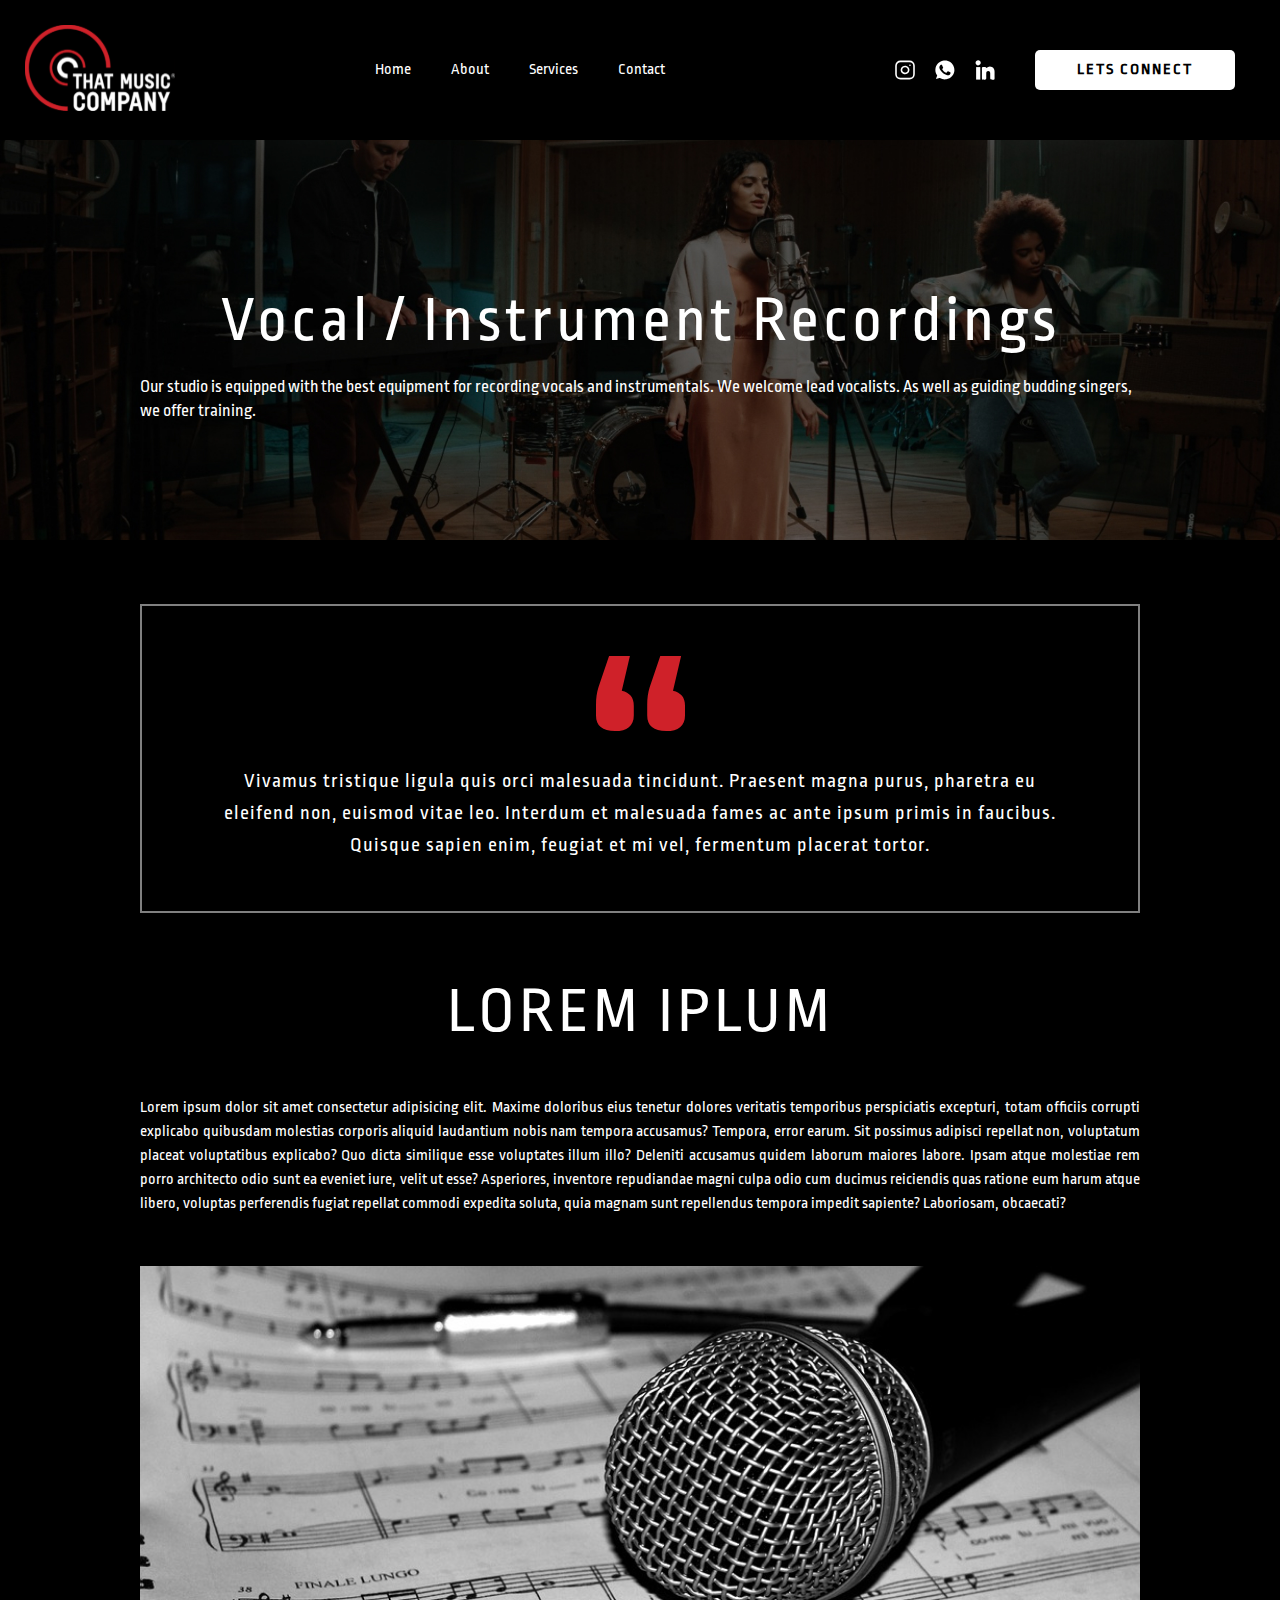
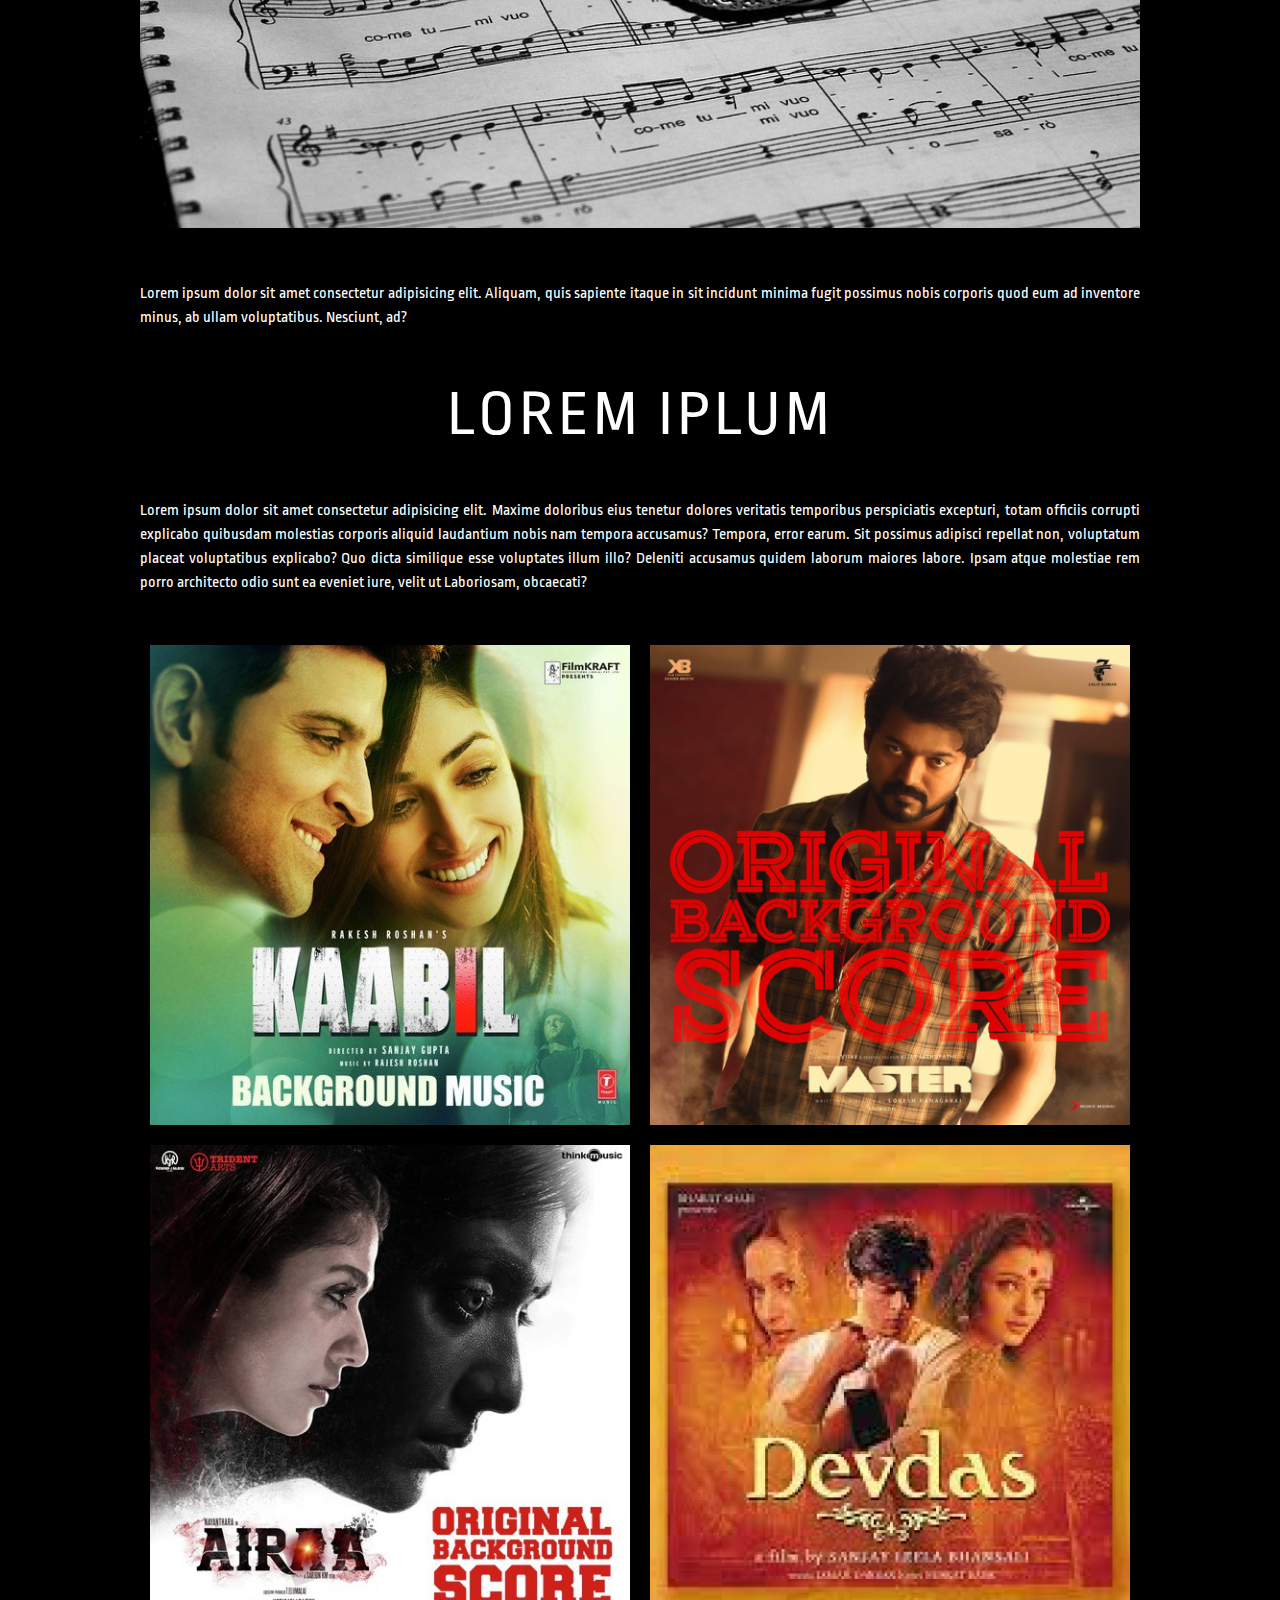
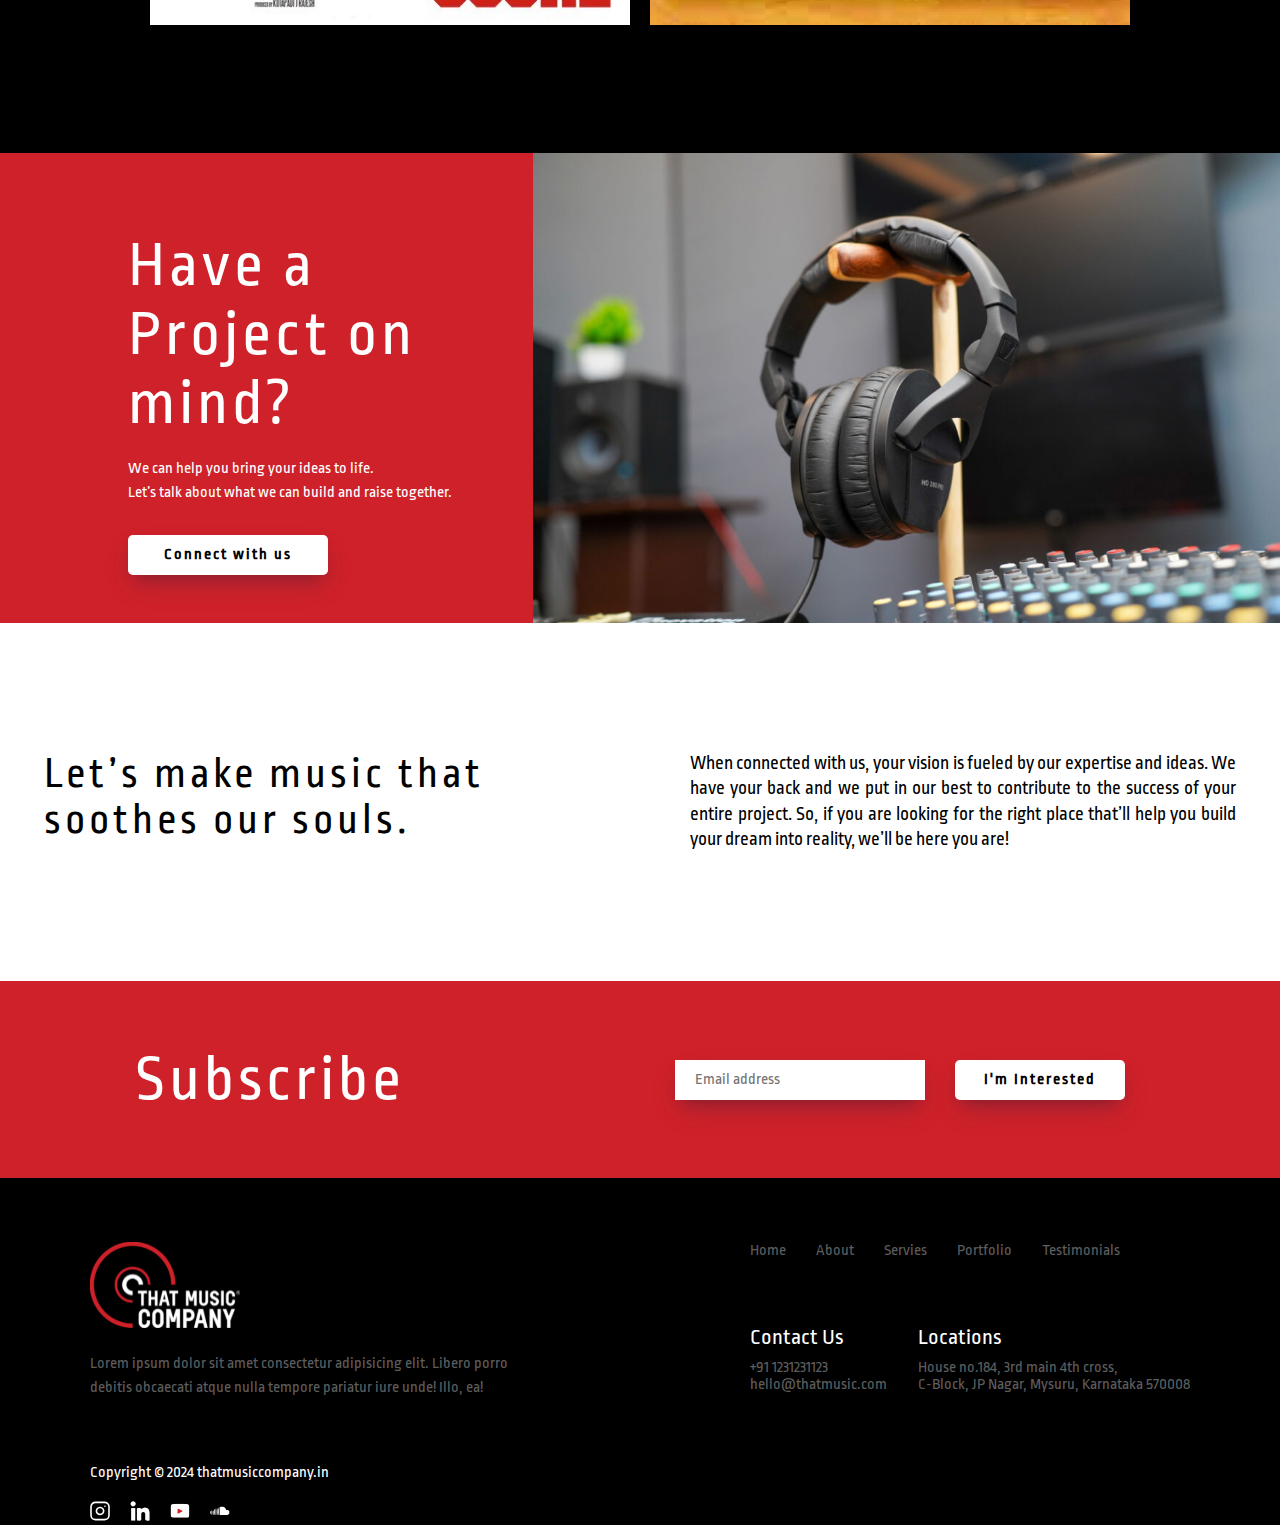
<file: recordings.html>
<!DOCTYPE html>
<html lang="en">

<head>
    <meta charset="UTF-8">
    <meta http-equiv="X-UA-Compatible" content="IE=edge">
    <meta name="viewport" content="width=device-width, initial-scale=1.0">
    <link rel="stylesheet" href="style.css">
    <title>That Music Company</title>
    <link rel="icon" type="image/x-icon" href="/assets/favicon.ico">
    <link rel="stylesheet" href="https://cdn.jsdelivr.net/npm/swiper@11/swiper-bundle.min.css" />
    <link rel="preconnect" href="https://fonts.googleapis.com">
<link rel="preconnect" href="https://fonts.gstatic.com" crossorigin>
<link href="https://fonts.googleapis.com/css2?family=Ropa+Sans:ital@0;1&display=swap" rel="stylesheet">
</head>

<body>
    <nav id="navbar">
        <navbar class="navbar-section">

            <div class="logo">
                <a href="index.html">
                   
                    <img src="./assets/logo-header.svg" alt="that music">
                </a>
            </div>

            <li class="menu-icon">
                <img src="./assets/menu.svg" onclick="toggleFunction()" alt="menu-icon">
            </li>
            <ul class="nav-container" id="topnav">
                <li class="menu-close-icon">
                    <img src="./assets/close.svg" onclick="toggleFunction()" alt="menu-icon">
                </li>
                <li>
                    <a href="./index.html">Home</a>
                </li>
                <li>
                    <a href="about.html">About</a>
                </li>
                <li>
                    <a href="#service">Services</a>
                </li>
                <li>
                    <a href="#contact">contact</a>
                </li>
                <li>
                    
                </li>

                <!-- <li><a href="#why-us"></a></li> -->
                <!-- <li><a href="#contact">Locations</a></li> -->
            </ul>
            <ul class="navbar-socials" id="topnav-socials">
                <li><a href="#"><img src="./assets/socials/insta.svg" alt="instagram"></a></li>
                <li><a href="#"><img src="./assets/socials/whatsapp.svg" alt="whatsapp"></a></li>
                <li><a href="#"><img src="./assets/socials/linkedin.svg" alt="linkedin"></a></li>
                <li><a href="#" class="secondary-btn">
                        LETS CONNECT
                </a></li>
            </ul>
        </navbar>
    </nav>
    <section class="project-hero-section" style="background-image: url(./assets/bg-instrumental.jpg);">
        <div class="project-page-container">
            <h1 class="section-heading">Vocal / Instrument Recordings</h1>
            <p>
                Our studio is equipped with the best equipment for recording vocals and instrumentals. We welcome lead vocalists. As well as guiding budding singers, we offer training.
            </p>
        </div>
    </section>
    <section class="quotes project-page-container">
        <img src="./assets/qoutes-red.svg" alt="image">
        <p>
            Vivamus tristique ligula quis orci malesuada tincidunt. Praesent magna purus, pharetra eu eleifend non, euismod vitae leo. Interdum et malesuada fames ac ante ipsum primis in faucibus. Quisque sapien enim, feugiat et mi vel, fermentum placerat tortor.
        </p>
    </section>
    <section class="project-page-content">
        <div class="project-page-container">
            <h1 class="section-heading">
                LOREM IPLUM
            </h1>
            <p>
                Lorem ipsum dolor sit amet consectetur adipisicing elit. Maxime doloribus eius tenetur dolores veritatis temporibus perspiciatis excepturi, totam officiis corrupti explicabo quibusdam molestias corporis aliquid laudantium nobis nam tempora accusamus? Tempora, error earum. Sit possimus adipisci repellat non, voluptatum placeat voluptatibus explicabo? Quo dicta similique esse voluptates illum illo? Deleniti accusamus quidem laborum maiores labore. Ipsam atque molestiae rem porro architecto odio sunt ea eveniet iure, velit ut esse? Asperiores, inventore repudiandae magni culpa odio cum ducimus reiciendis quas ratione eum harum atque libero, voluptas perferendis fugiat repellat commodi expedita soluta, quia magnam sunt repellendus tempora impedit sapiente? Laboriosam, obcaecati?
            </p>
            <div class="image-wrapper">
                <img src="./assets/mic.jpg" alt="mic">
            </div>
            <p>
                Lorem ipsum dolor sit amet consectetur adipisicing elit. Aliquam, quis sapiente itaque in sit incidunt minima fugit possimus nobis corporis quod eum ad inventore minus, ab ullam voluptatibus. Nesciunt, ad?
            </p>
        </div>
    </section>
    <section class="project-page-content">
        <div class="project-page-container">
            <h1 class="section-heading">
                LOREM IPLUM
            </h1>
            <p>
                Lorem ipsum dolor sit amet consectetur adipisicing elit. Maxime doloribus eius tenetur dolores veritatis temporibus perspiciatis excepturi, totam officiis corrupti explicabo quibusdam molestias corporis aliquid laudantium nobis nam tempora accusamus? Tempora, error earum. Sit possimus adipisci repellat non, voluptatum placeat voluptatibus explicabo? Quo dicta similique esse voluptates illum illo? Deleniti accusamus quidem laborum maiores labore. Ipsam atque molestiae rem porro architecto odio sunt ea eveniet iure, velit ut  Laboriosam, obcaecati?
            </p>
            <div class="image-grid-container">
                <img src="./assets/project/1.jpg" alt="mic">
                <img src="./assets/project/2.jpg" alt="mic">
                <img src="./assets/project/3.jpg" alt="mic">
                <img src="./assets/project/4.jpg" alt="mic">
            </div>

        </div>
    </section>
    <section class="project-section">
        <div class="content">
            <h1 class="section-heading">Have a Project on mind?</h1>
            <p>
                We can help you bring your ideas to life. <br> Let’s talk about what we can build and raise together.
            </p>
            <a href="#" class="secondary-btn">Connect with us</a>
        </div>
        <div class="image-wrapper">
            <img src="./assets/headset.jpg" alt="headset">
        </div>
    </section>
    <section class="about-section">
        <div >
            <h1 class="section-heading"> Let’s make music that soothes  our souls.</h1>
        </div>
        <div>
            <p>
                When connected with us, your vision is fueled by our expertise and ideas. We have your back and we put in our best to contribute to the success of your entire project. So, if you are looking for the right place that’ll help you build your dream into reality, we’ll be here you are!
            </p>
        </div>
    </section>
    <section class="subscribe-section">
        <h1 class="section-heading">Subscribe</h1>
        <form class="subscribe-form" action="post">
            <input type="email" name="email" id="email" placeholder="Email address">
            <button class="secondary-btn" type="submit">
                I'm Interested
            </button>
        </form>
    </section>
    <footer>
        <div class="footer-about">
            <img src="./assets/logo-header.svg" alt="logo">
            <p>
                Lorem ipsum dolor sit amet consectetur adipisicing elit. Libero porro debitis obcaecati atque nulla tempore pariatur iure unde! Illo, ea!
            </p>
        </div>
        <div class="footer-links-container">
            <ul>
                <li><a href="index.html">Home</a></li>
                <li><a href="about.html">About</a></li>
                <li><a href="#">Servies</a></li>
                <li><a href="#">Portfolio</a></li>
                <li><a href="#">Testimonials</a></li>
            </ul>
           <div class="footer-contact-container">
            <div class="footer-contact">
                <h3>Contact Us</h3>
                <ul>
                    <li><a href="#">+91 1231231123</a></li>
                    <li><a href="#">hello@thatmusic.com</a></li>
                </ul>
            </div>
            <div class="footer-contact">
                <h3>Locations</h3>
                <p>
                    House no.184, 3rd main 4th cross, <br> C-Block, JP Nagar, Mysuru, Karnataka 570008
                </p>
            </div>
           </div>
        </div>
    </footer>
    <div class="socials-links">
        <p>Copyright © 2024 thatmusiccompany.in</p>
        <ul>
            <li><a href="#"><img src="./assets/socials/insta.svg" alt="instagram"></a></li>
            <li><a href="#"><img src="./assets/socials/linkedin.svg" alt="fb"></a></li>
            <li><a href="#"><img src="./assets/socials/youtube.svg" alt="youtube"></a></li>
            <li><a href="#"><img src="./assets/socials/cloud.svg" alt="youtube"></a></li>
        </ul>
    </div>
    
    <script src="https://cdn.jsdelivr.net/npm/swiper@11/swiper-bundle.min.js"></script>
    <script src="index.js"></script>
</body>
</html>
</file>
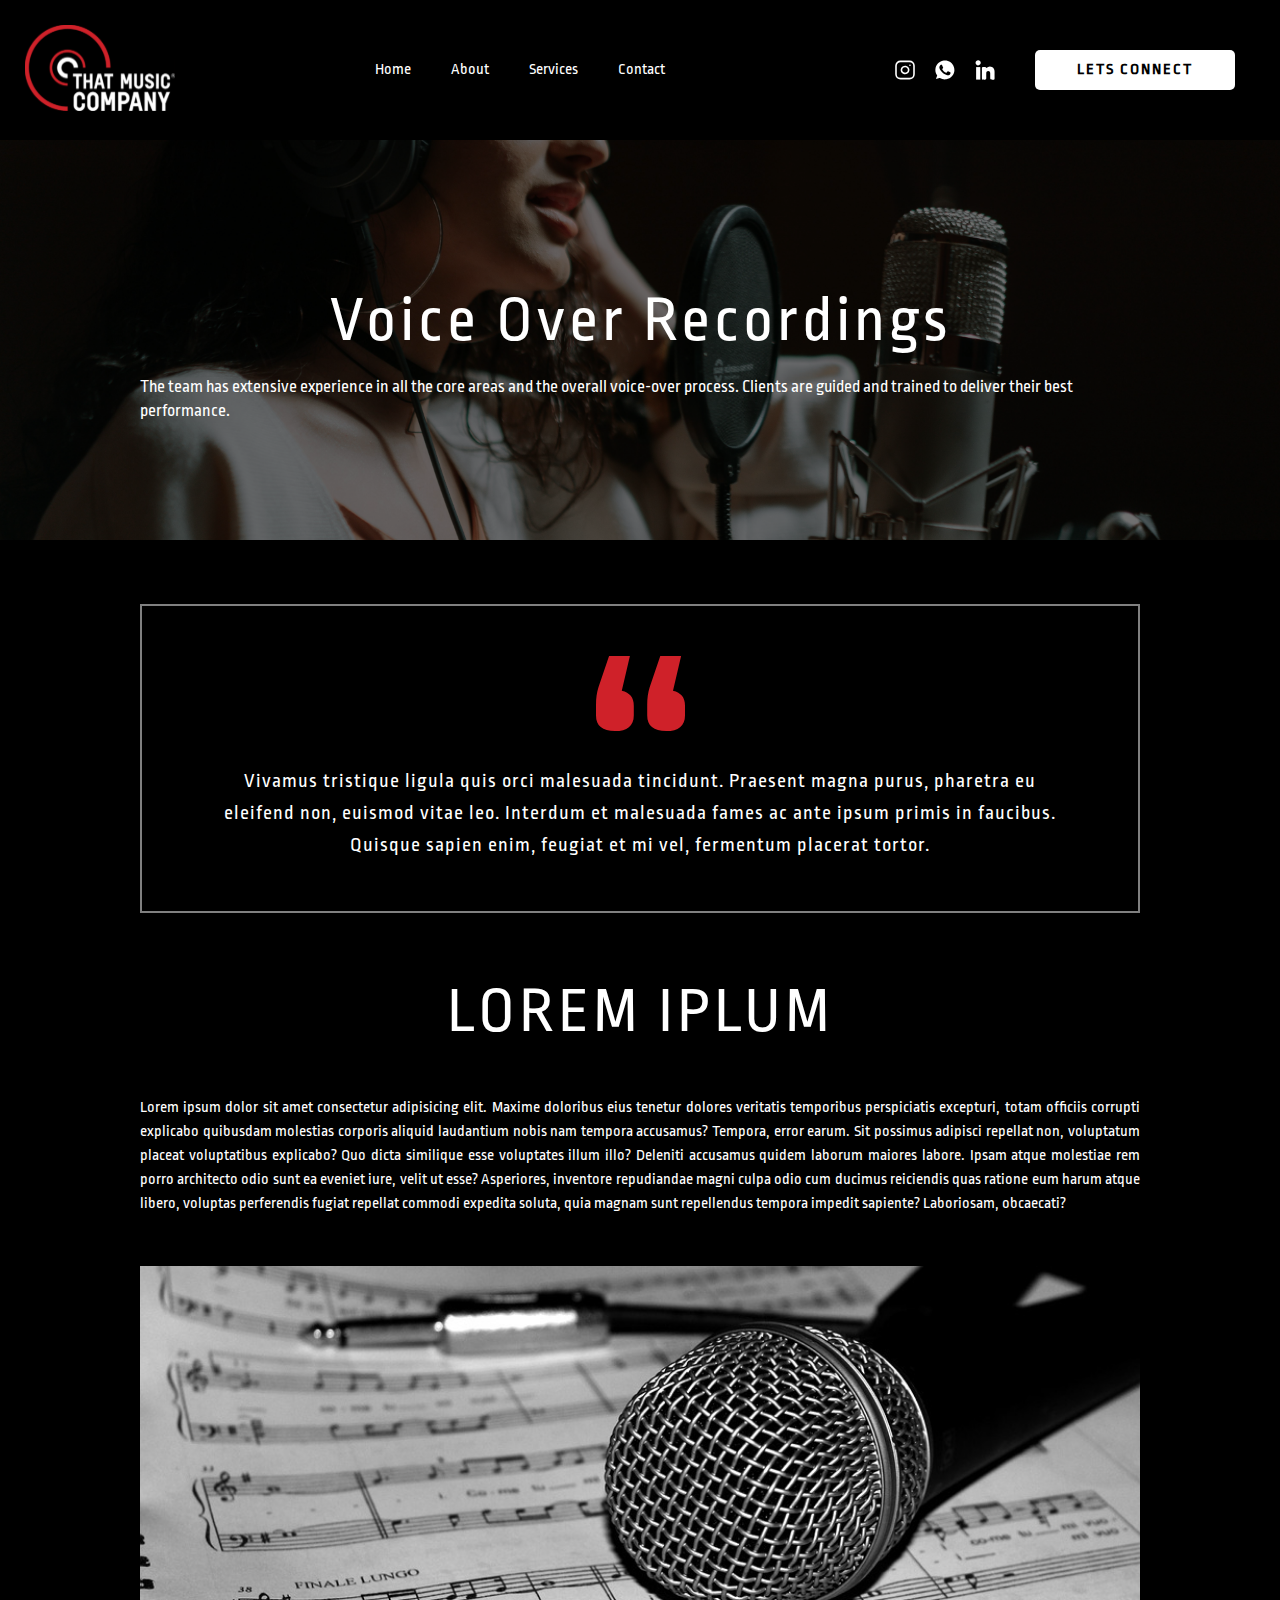
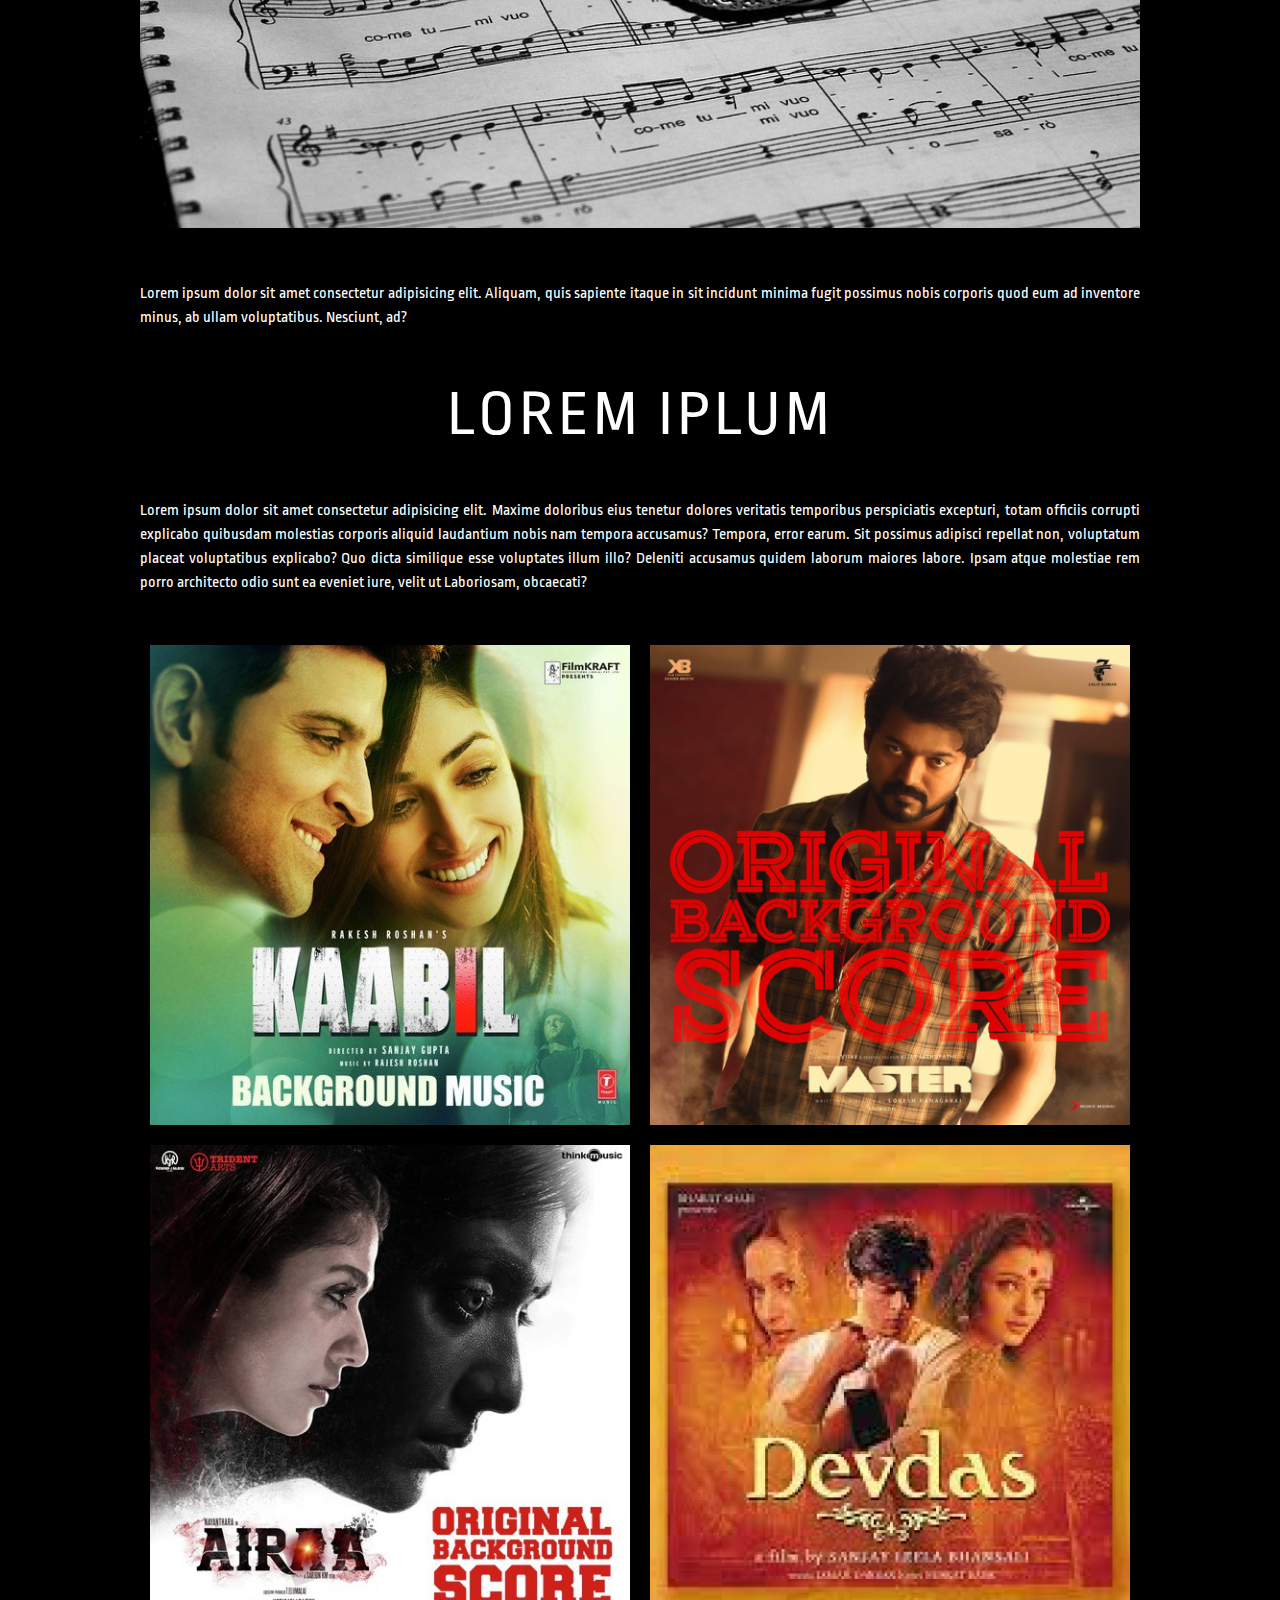
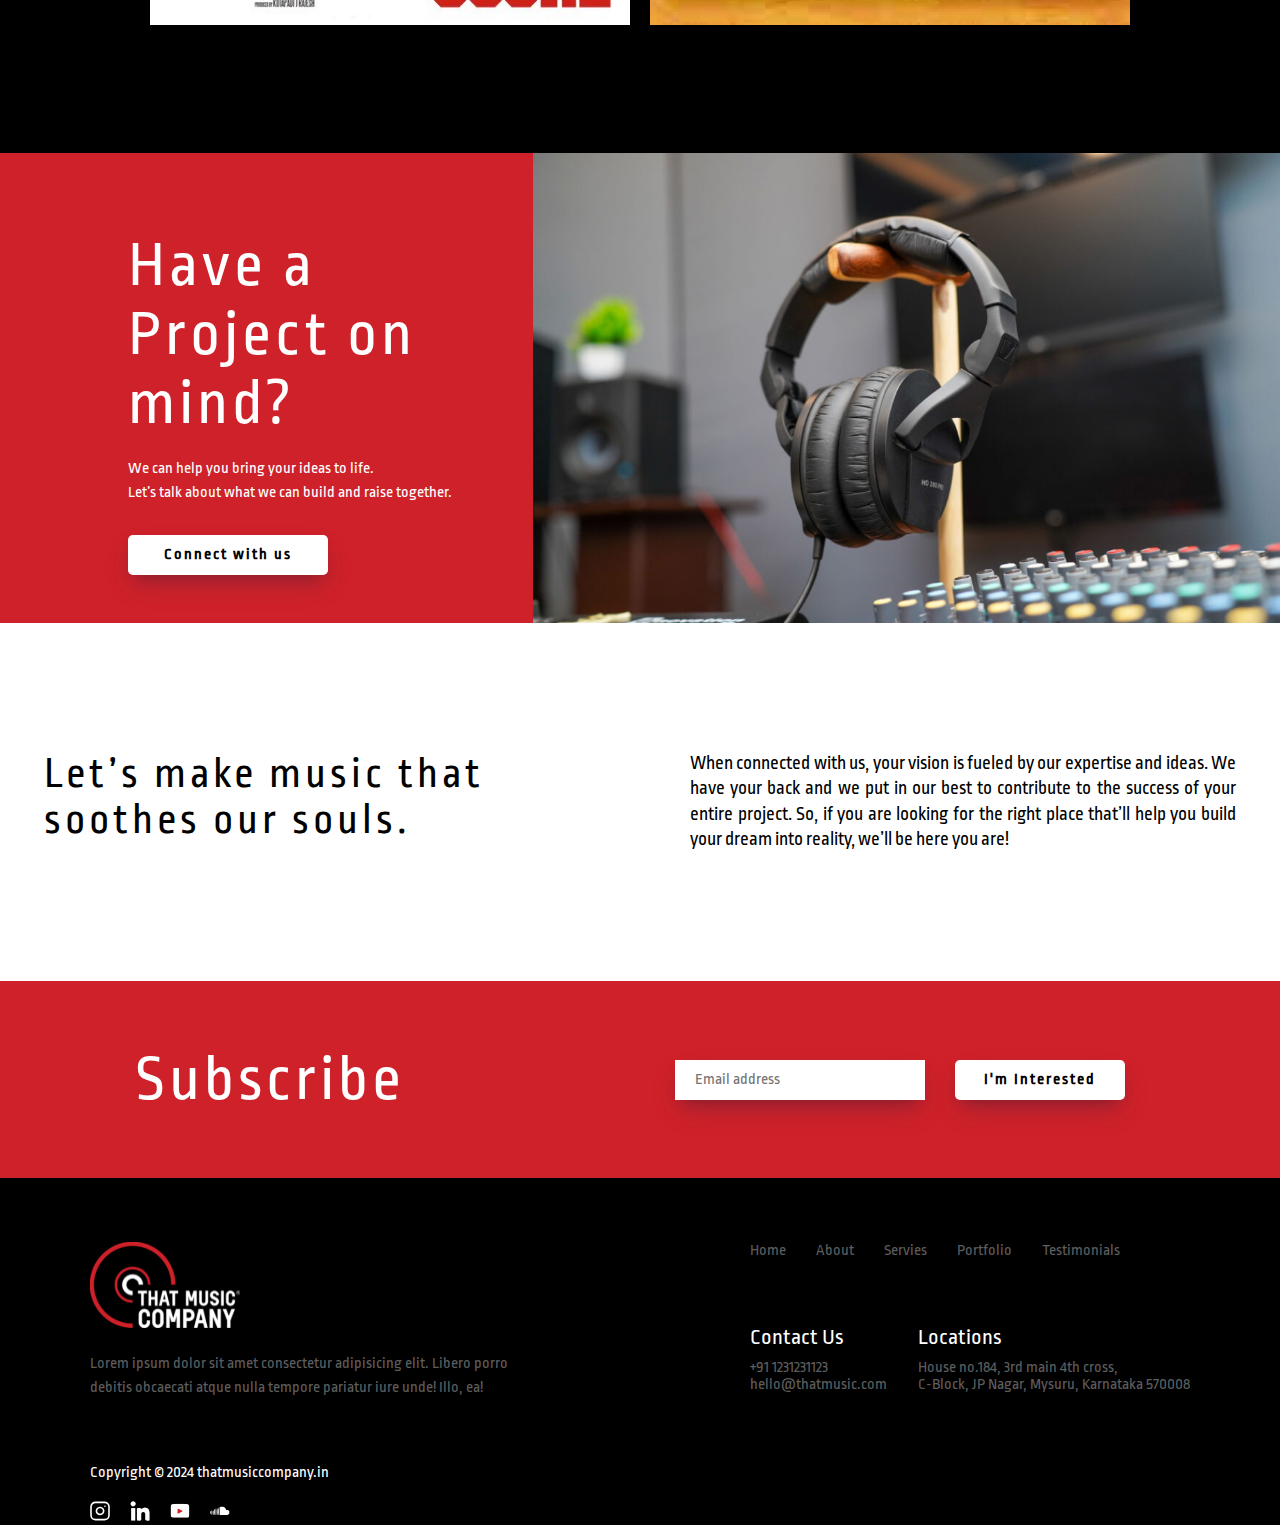
<file: voice-recording.html>
<!DOCTYPE html>
<html lang="en">

<head>
    <meta charset="UTF-8">
    <meta http-equiv="X-UA-Compatible" content="IE=edge">
    <meta name="viewport" content="width=device-width, initial-scale=1.0">
    <link rel="stylesheet" href="style.css">
    <title>That Music Company</title>
    <link rel="icon" type="image/x-icon" href="/assets/favicon.ico">
    <link rel="stylesheet" href="https://cdn.jsdelivr.net/npm/swiper@11/swiper-bundle.min.css" />
    <link rel="preconnect" href="https://fonts.googleapis.com">
<link rel="preconnect" href="https://fonts.gstatic.com" crossorigin>
<link href="https://fonts.googleapis.com/css2?family=Ropa+Sans:ital@0;1&display=swap" rel="stylesheet">
</head>

<body>
    <nav id="navbar">
        <navbar class="navbar-section">

            <div class="logo">
                <a href="index.html">
                   
                    <img src="./assets/logo-header.svg" alt="that music">
                </a>
            </div>

            <li class="menu-icon">
                <img src="./assets/menu.svg" onclick="toggleFunction()" alt="menu-icon">
            </li>
            <ul class="nav-container" id="topnav">
                <li class="menu-close-icon">
                    <img src="./assets/close.svg" onclick="toggleFunction()" alt="menu-icon">
                </li>
                <li>
                    <a href="./index.html">Home</a>
                </li>
                <li>
                    <a href="about.html">About</a>
                </li>
                <li>
                    <a href="#service">Services</a>
                </li>
                <li>
                    <a href="#contact">contact</a>
                </li>
                <li>
                    
                </li>

                <!-- <li><a href="#why-us"></a></li> -->
                <!-- <li><a href="#contact">Locations</a></li> -->
            </ul>
            <ul class="navbar-socials" id="topnav-socials">
                <li><a href="#"><img src="./assets/socials/insta.svg" alt="instagram"></a></li>
                <li><a href="#"><img src="./assets/socials/whatsapp.svg" alt="whatsapp"></a></li>
                <li><a href="#"><img src="./assets/socials/linkedin.svg" alt="linkedin"></a></li>
                <li><a href="#" class="secondary-btn">
                        LETS CONNECT
                </a></li>
            </ul>
        </navbar>
    </nav>
    <section class="project-hero-section" style="background-image: url(./assets/bg-recording.png);">
        <div class="project-page-container">
            <h1 class="section-heading">Voice Over Recordings</h1>
            <p>
                The team has extensive experience in all the core areas and the overall voice-over process. Clients are guided and trained to deliver their best performance.
            </p>
        </div>
    </section>
    <section class="quotes project-page-container">
        <img src="./assets/qoutes-red.svg" alt="image">
        <p>
            Vivamus tristique ligula quis orci malesuada tincidunt. Praesent magna purus, pharetra eu eleifend non, euismod vitae leo. Interdum et malesuada fames ac ante ipsum primis in faucibus. Quisque sapien enim, feugiat et mi vel, fermentum placerat tortor.
        </p>
    </section>
    <section class="project-page-content">
        <div class="project-page-container">
            <h1 class="section-heading">
                LOREM IPLUM
            </h1>
            <p>
                Lorem ipsum dolor sit amet consectetur adipisicing elit. Maxime doloribus eius tenetur dolores veritatis temporibus perspiciatis excepturi, totam officiis corrupti explicabo quibusdam molestias corporis aliquid laudantium nobis nam tempora accusamus? Tempora, error earum. Sit possimus adipisci repellat non, voluptatum placeat voluptatibus explicabo? Quo dicta similique esse voluptates illum illo? Deleniti accusamus quidem laborum maiores labore. Ipsam atque molestiae rem porro architecto odio sunt ea eveniet iure, velit ut esse? Asperiores, inventore repudiandae magni culpa odio cum ducimus reiciendis quas ratione eum harum atque libero, voluptas perferendis fugiat repellat commodi expedita soluta, quia magnam sunt repellendus tempora impedit sapiente? Laboriosam, obcaecati?
            </p>
            <div class="image-wrapper">
                <img src="./assets/mic.jpg" alt="mic">
            </div>
            <p>
                Lorem ipsum dolor sit amet consectetur adipisicing elit. Aliquam, quis sapiente itaque in sit incidunt minima fugit possimus nobis corporis quod eum ad inventore minus, ab ullam voluptatibus. Nesciunt, ad?
            </p>
        </div>
    </section>
    <section class="project-page-content">
        <div class="project-page-container">
            <h1 class="section-heading">
                LOREM IPLUM
            </h1>
            <p>
                Lorem ipsum dolor sit amet consectetur adipisicing elit. Maxime doloribus eius tenetur dolores veritatis temporibus perspiciatis excepturi, totam officiis corrupti explicabo quibusdam molestias corporis aliquid laudantium nobis nam tempora accusamus? Tempora, error earum. Sit possimus adipisci repellat non, voluptatum placeat voluptatibus explicabo? Quo dicta similique esse voluptates illum illo? Deleniti accusamus quidem laborum maiores labore. Ipsam atque molestiae rem porro architecto odio sunt ea eveniet iure, velit ut  Laboriosam, obcaecati?
            </p>
            <div class="image-grid-container">
                <img src="./assets/project/1.jpg" alt="mic">
                <img src="./assets/project/2.jpg" alt="mic">
                <img src="./assets/project/3.jpg" alt="mic">
                <img src="./assets/project/4.jpg" alt="mic">
            </div>

        </div>
    </section>
    <section class="project-section">
        <div class="content">
            <h1 class="section-heading">Have a Project on mind?</h1>
            <p>
                We can help you bring your ideas to life. <br> Let’s talk about what we can build and raise together.
            </p>
            <a href="#" class="secondary-btn">Connect with us</a>
        </div>
        <div class="image-wrapper">
            <img src="./assets/headset.jpg" alt="headset">
        </div>
    </section>
    <section class="about-section">
        <div >
            <h1 class="section-heading"> Let’s make music that soothes  our souls.</h1>
        </div>
        <div>
            <p>
                When connected with us, your vision is fueled by our expertise and ideas. We have your back and we put in our best to contribute to the success of your entire project. So, if you are looking for the right place that’ll help you build your dream into reality, we’ll be here you are!
            </p>
        </div>
    </section>
    <section class="subscribe-section">
        <h1 class="section-heading">Subscribe</h1>
        <form class="subscribe-form" action="post">
            <input type="email" name="email" id="email" placeholder="Email address">
            <button class="secondary-btn" type="submit">
                I'm Interested
            </button>
        </form>
    </section>
    <footer>
        <div class="footer-about">
            <img src="./assets/logo-header.svg" alt="logo">
            <p>
                Lorem ipsum dolor sit amet consectetur adipisicing elit. Libero porro debitis obcaecati atque nulla tempore pariatur iure unde! Illo, ea!
            </p>
        </div>
        <div class="footer-links-container">
            <ul>
                <li><a href="index.html">Home</a></li>
                <li><a href="about.html">About</a></li>
                <li><a href="#">Servies</a></li>
                <li><a href="#">Portfolio</a></li>
                <li><a href="#">Testimonials</a></li>
            </ul>
           <div class="footer-contact-container">
            <div class="footer-contact">
                <h3>Contact Us</h3>
                <ul>
                    <li><a href="#">+91 1231231123</a></li>
                    <li><a href="#">hello@thatmusic.com</a></li>
                </ul>
            </div>
            <div class="footer-contact">
                <h3>Locations</h3>
                <p>
                    House no.184, 3rd main 4th cross, <br> C-Block, JP Nagar, Mysuru, Karnataka 570008
                </p>
            </div>
           </div>
        </div>
    </footer>
    <div class="socials-links">
        <p>Copyright © 2024 thatmusiccompany.in</p>
        <ul>
            <li><a href="#"><img src="./assets/socials/insta.svg" alt="instagram"></a></li>
            <li><a href="#"><img src="./assets/socials/linkedin.svg" alt="fb"></a></li>
            <li><a href="#"><img src="./assets/socials/youtube.svg" alt="youtube"></a></li>
            <li><a href="#"><img src="./assets/socials/cloud.svg" alt="youtube"></a></li>
        </ul>
    </div>
    
    <script src="https://cdn.jsdelivr.net/npm/swiper@11/swiper-bundle.min.js"></script>
    <script src="index.js"></script>
</body>
</html>
</file>
<file: style.css>
html {
    scroll-behavior: smooth;
}


:root{
    --bg-color:#FFEFD6;
    --white-font:#FFFFFF;
    --orange-font:#DD7F24;
    --black-font:black;
    --gray-font:#5d5d5d;
    --bg-gredient:linear-gradient(225.83deg, #00AAFF 11.34%, #96DCFF 35.49%, #0878FF 69.01%, #0878FF 98.59%);
    --bg-gredient1:linear-gradient(95.28deg, rgba(133, 214, 255, 0.8) 2.8%, #28B7FF 97.16%);

    
    --red1:#CF2129;
    --blue2:#0878FF;
    --blue-bg:#D9F2FF;
    --btn-green:#518F5D;
    --green-shade:#386A42;
    --light-green:#D9FFE1;
}
* {
    box-sizing: border-box;
    font-family: "Ropa Sans", sans-serif;

}
body {
    margin: 0;
    padding: 0;
    border: 0;
    background-color: black;
}

a {
    text-decoration: none;
    color: inherit;
}


h1,
h2,
h3,
h4,
h5,
h6,
p {
    margin: 0;
}

ul,
li {
    padding: 0;
    margin: 0;
    list-style: none;
}

@media (max-width:768px) {
    p {
        font-size: 16px !important;
    }
}

.container {
    /* max-width: 1140px; */
    margin-inline: auto;
    width: 90%;
}


@media(max-width: 576px) {
    .container {
        max-width: 540px;
    }
}

@media(min-width: 768px) {
    .container {
        max-width: 720px;
    }
}

@media(min-width: 992px) {
    .container {
        max-width: 960px;
    }
}

@media(min-width: 1200px) {
    .container {
        max-width: 1140px;
    }
}
@media (min-width:1300px) {
    .container{
        max-width: 1240px;
    }
}
.heading{
    color: var(--orange-font);
    margin-bottom: 30px;
    font-size: 3rem;
}
@media (max-width:768px) {
    .heading{
        font-size: 2.3rem;
    }
}
.primary-btn{
    background-color: var(--red1);
    display: flex;
    align-items: center;
    justify-content: center;
    border-radius: 5px;
    border: 1px solid transparent;
    height: 40px;
    font-weight: 600;
    letter-spacing: 2px;
    font-size: initial;
    color: var(--white-font);
    padding-inline: 20px;
    margin-inline: auto;
    transition: .3s ease;
    min-width: 150px;
    width: min-content;
}
.primary-btn:hover{
    background-color: var(--white-font);
    color: var(--black-font);
}
.secondary-btn{
    background-color: var(--white-font);
    display: flex;
    align-items: center;
    justify-content: center;
    border-radius: 5px;
    border: 1px solid transparent;
    height: 40px;
    font-weight: 600;
    letter-spacing: 2px;
    font-size: initial;
    color: var(--black-font);
    padding-inline: 20px;
    margin-inline: 20px;
    transition: .3s ease;
    min-width: 200px;
    width: min-content;
}
.secondary-btn:hover{
    background-color: var(--red1);
    color: var(--white-font);
}



/* navbar section */
.navbar-section {
    display: flex;
    list-style: none;
    color: var(--white-font);
    font-size: 16px;
    padding: 25px;
    justify-content: space-between;
    align-items: center;
    position: sticky;
    /* font-weight: 700; */
    text-transform: capitalize;
    z-index: 10;
 
}


.logo img {
    height: auto;
    width: 150px;
    object-fit: cover;
    object-position: center;

}

.menu-icon {
    display: none;
    width: 30px;
}
.menu-icon img{
    width: 100%;
}
 .menu-close-icon img{   
    width: 100%;
    height: auto;
}
.menu-close-icon {
    display: none;
    max-width: 40px;

}

.nav-container {
    display: flex;
    justify-content: center;
    gap: 30px;
    align-items: center;
    width: 70%;
    transition: 0.3s ease-out;
}

.nav-container li {
    margin-left: 10px;
}

@media screen and (max-width: 1024px) {
    .navbar-section {
        padding: 10px;
        /* height: 70px; */
    }

    .menu-icon {
        display: block;
    }
}

.nav-container li > a {
   padding-bottom: 10px;
}

.nav-container li a,
.nav-container li a:after,
.nav-container li a:before {
    transition: all .5s;
}

.nav-container li a {
    position: relative;
}

.nav-container li a:after {
    position: absolute;
    bottom: 0;
    left: 0;
    right: 0;
    margin: auto;
    width: 0%;
    content: '.';
    color: transparent;
    background: var(--red1);
    height: 1px;
}

.nav-container li a:hover:after {
    width: 100%;
}
.navbar-socials{
    display: flex;
    align-items: center;
    justify-content: center;
    gap: 20px;
}
.navbar-socials li a img{
    width: 20px;
    display: block;
}
.navbar-socials li img{
    width: 100%;
    max-width: 25px;
    aspect-ratio: 1/1;
}
@media screen and (max-width: 1024px) {

    .expanded {
        width: 50% !important;
        padding: 10px;
    }

    #topnav {
        width: 0%;
        transition: width 0.5s ease;
        overflow: hidden;
        /* position: relative; */
        display: block;
        position: fixed;
        /* padding: 10px; */
        z-index: 2;
        right: 0;
        top: 0;
        min-height: 100vh;
        overflow-y: scroll;
        background: var(--red1);
        
        transition: width 0.3s ease;
    }

    .nav-container.responsive .menu-close-icon {
        position: absolute;
        top: 0;
    }
    #topnav-socials{
        width: 0%;
        /* display: block; */
        position: fixed;
        /* padding: 10px; */
        z-index: 2;
        flex-wrap: wrap;
        right: 0;
        bottom: 0;
        /* min-height: 100vh; */
        overflow-y: scroll;
        transition: width 0.3s ease;
    }

    .nav-container li a::after {
        background: none;
    }

    .nav-container li {
        float: none;
        display: flex;
        flex-direction: column;
        text-align: left;
        margin-top: 20px;
        margin-left: 20px;
    }
}
@media (max-width:500px) {
    .expanded{
        width: 75% ! important;
    }
}
/* navbar end */

/* HERO-SECTION */  
.section-heading{
    font-size: 4rem;
    letter-spacing: 4px;
    font-weight: 400;
    color: var(--white-font);
    text-align: center;
    margin-block: 30px;
    margin-bottom: 5%;
}
@media (max-width:1024px) {
    .section-heading{
        margin-top: 10%;
    }
}
@media (max-width:991px) {
    .section-heading{
        font-size: 3rem;
        width: 90%;
        margin-inline: auto;
        line-height: 4rem;
    }
}
@media (max-width:767px) {
    .section-heading{
        font-size: 2rem;
        line-height: 3rem;
    }
}

.ganre-disk{
    display: flex;
    align-items: center;
    justify-content: center;
    gap: 3%;
}
.disk-item{
    width: 160px;
    aspect-ratio: 1/1;
    border: 2px solid var(--red1);
    border-radius: 100%;
    display: flex;
    align-items: center;
    justify-content: center;
    margin-inline: auto;
}
.disk-item span{
    color: var(--white-font);
    font-size: 1.4rem;

}

@media (max-width:500px) {
    .disk-item{
        width: 115px;
    }
    .disk-item span{
        font-size: 1.2rem;
    
    }
}

/* waveform css */

.sound-wave {
    height: 50px;
    display: flex;
    align-items: center;
    justify-content: center;
    margin-block: 5%;
  }
  
  .bar {
    animation-name: wave-lg;
    animation-iteration-count: infinite;
    animation-timing-function: ease-in-out;
    animation-direction: alternate;
    background: var(--red1); /* Change the color for the bars */
    margin: 0 1.5px;
    height: 10px;
    width: 100%; /* Change the number for the bar width */
  }
  
  .bar:nth-child(-n + 7),
  .bar:nth-last-child(-n + 7) {
    animation-name: wave-md;
  }
  
  .bar:nth-child(-n + 3),
  .bar:nth-last-child(-n + 3) {
    animation-name: wave-sm;
  }
  
  @keyframes wave-sm {
    0% {
      opacity: 0.35;
      height: 10px;
    }
    100% {
      opacity: 1;
      height: 5px;
    }
  }
  
  @keyframes wave-md {
    0% {
      opacity: 0.35;
      height: 15px;
    }
    100% {
      opacity: 1;
      height: 20px;
    }
  }
  
  @keyframes wave-lg {
    0% {
      opacity: 0.35;
      height: 15px;
    }
    100% {
      opacity: 1;
      height: 100px;
    }
  }
  @media (max-width:767px) {
    .sound-wave{
        margin-block: 100px;
    }
  }
  /* service-section */
  .service-section{
    position: relative;
    margin-block: 10%;
    padding-block: 5%;
  }
  .services-wrapper{
    width: 90%;
  }
  .outer-ring{
    border: 15px solid var(--red1);
    width: 90%;
    border-radius: 50%;
    aspect-ratio: 1/1;
    position: absolute;
    top: 0;
    transform: translateX(-50%);
    left: 50%;
    display: flex;
    align-items: center;
    justify-content: center;
    z-index: -1;
  }
  .inner-ring{
    border-radius: 50%;
    width: 40%;
    background-color: var(--red1);
    aspect-ratio: 1/1;
  }

  .service{
    background-color: var(--white-font);
    width: 33.333%;
    text-align: center;
    padding-bottom: 20px;
  }
  .service img{
    width: 100%;
    height: 400px;
    object-fit: cover;
  }
  .service h2{
    margin-block: 30px;
    font-weight: 400;
  }
  .service p{
    width: 90%;
    margin-inline: auto;
    margin-bottom: 50px;
  }
 .service-container .swiper-button-next, .service-container .swiper-button-prev{
    background-color: var(--red1);
    color: var(--white-font);
    padding-block: 40px;
    padding-inline: 5px;
    border-radius: 5px;
 }
 .service-container .swiper-button-next::after, .service-container .swiper-button-prev::after{
    font-size: 20px;
 }
 .service-container .swiper-button-next{
    right: 0;
 }
 .service-container .swiper-button-prev{
    left: 0;
 }
@media (max-width:1200px) {
    .service-section{
        margin-bottom: 0;
    }
}
@media (max-width:500px) {
    .service img{
        height: 250px;
    }
}

 /* services-section end */

 /* facilities-section */
 .facilities-section{
    position: relative;
    padding-bottom: 5%;
 }
 .facility-heading{
    margin-top: 10%;
    margin-bottom: 0;
 }
 .facilities-wrapper{
    display: flex;
    align-items: center;
    justify-content: space-between;
    margin-inline: auto;
    margin-block: 50px;
    gap: 20px;
    
 }
 .facility-bg{
    position: absolute;
    top: -50%;
    bottom: 0;
    width: 100%;
    /* height: 100%; */
    left: 0;
    z-index: -3;
 }
 .facility-bg img{
    width: 100%;
    height: 100%;
    object-fit: cover;
 }
 .first{
    width: 60%;
 }
 .second{
    width: 75%;
 }
 .third{
    width: 95%;
 }
 .facility{
    display: flex;
    align-items: center;
    color:white;
    gap: 20px;
    width: 400px;
 }
 .facility img{
    width: 100px;
    height: 100px;
    object-fit: cover;
 }
 .facility-content h2{
    font-weight: 400;
    color: var(--red1);
    margin-bottom: 10px;
 }
.left{
    justify-content: left;
}
.right{
    justify-content: right;
    flex-direction: row-reverse;
    text-align: right;
}
@media (max-width:1024px) {
    .first{
        width: 80%;
    }
    .second{
        width: 95%;
    }
}
@media (max-width:767px) {
    .facilities-wrapper{
        flex-direction: column;
        gap: 50px;
    }
    .left{
        margin-right: auto;
    }
    .right{
        margin-left: auto;
    }
    .first{
        width: 95%;
    }
}
@media (max-width:500px) {
    /* .facility img{
        width: 60px;
        height: 60px;
    } */
    .facility{
        width: 320px;
    }
}
/* faclilities end*/

/* brands section */
.brands-container {
    width: 100%;
    overflow: hidden;
    position: relative;
    margin: 20px auto;
    max-width: 1200px;
  }
  
  .brand-carousel {
    display: flex;
    justify-content: space-around;
    animation: slide-animation 10s linear infinite;
  }
  
  .brand-slide {
    min-width: 20%; /* For desktop, this will show 5 slides */
    text-align: center;
    margin: 10px;
  }
  .brand-slide img{
    width: 150px;
  }
  
  @media (max-width: 1200px) {
    .brand-slide {
      min-width: 25%; /* For mini desktop, this will show 4 slides */
    }
  }
  
  @media (max-width: 992px) {
    .brand-slide {
      min-width: 33.33%; /* For tablet, this will show 3 slides */
    }
  }
  
  @media (max-width: 768px) {
    .brand-slide {
      min-width: 50%; /* For mobile, this will show 2 slides */
    }
  }
  
  @keyframes slide-animation {
    0% {
      transform: translateX(0);
    }
    100% {
      transform: translateX(-100%);
    }
  }
  /* brands-section end */
.brands-section{
    margin-block: 10%;
}
  /* testiminails-section */
.testimonial-section{
    margin-top: 10%;
}

.testimonial{
    position: relative;
    margin-top: 50px;
}
.testimonial-section .swiper{
    
    overflow: visible;
    overflow-x: clip;
    
}
  .rings{
    width: 50%;
    max-width: 200px;
    aspect-ratio: 1/1;
    border: 15px solid var(--red1);
    border-radius: 50%;
    display: flex;
    align-items: center;
    justify-content: center;
    position: absolute;
    z-index: -2;
    top: -100px;
    left: -80px;
  }

  .rings .circle{
    width: 70%;
    aspect-ratio: 1/1;
    border: 10px solid var(--red1);
    border-radius: 50%;
    background-color: #D9D9D9;
    display: flex;
    align-items: center;
    justify-content: center;
    box-sizing: border-box;
  }
  .rings .circle img{
    width: 50px;
    height: 50px;
    object-fit: cover;
  }
  
  .testimonial .content{
    /* width: 400px; */
  min-height: 250px;
  background: rgba( 255, 255, 255, 0.15 );
  box-shadow: 0 8px 32px 0 rgba( 31, 38, 135, 0.37 );
  backdrop-filter: blur( 4px );
  -webkit-backdrop-filter: blur(18px);
  border: 1px solid rgba( 255, 255, 255, 0.18 );
  border-radius: 1rem;
  padding: 1.5rem;
  z-index: 10;
  color: whitesmoke;
  display: flex;
  align-items: center;
  justify-content: center;
  flex-direction: column;
  gap: 30px;
  }
  .testimonial .content img{
    width: 50%;
    height: auto;
    object-fit: cover;
    position: absolute;
    bottom: 0;
    left: 0;
  }

  .slider-btns{
    display: flex;
    width: 50%;
    align-items: center;
    justify-content: center;
    margin-inline: auto;
    margin-top: 100px;
  }
  @media (max-width:500px) {
    .testimonial{
        margin-inline: 50px;
      }
      .rings{
        top: -80px;
        left: -40px;
      }
  }
  @media (max-width:767px) {
    .testimonial-section .section-heading{
        margin-bottom: 50px;
    }
    .slider-btns{
        margin-top: 50px;
        gap: 20px;
    }
}
  /* testionail section end */

  /* portfolio section */
.portfolio-section{
    margin-top: 10%;
}
  .section-subheading{
    color:var(--white-font);
    text-align: center;
    display: block;
    font-size: 2rem;
}
.portfolio-section .section-heading{
    margin-top: 0;
}
.music{
    display: flex;
    align-items: center;
    justify-content: space-between;
    width: 50%;
    margin-inline: auto;
    margin-bottom: 24px;
}
.music .content h3{
    color: var(--white-font);
    font-weight: 400;
    margin-bottom: 12px;
}
.music .content span{
    color: var(--red1);
}
.music .controls{
    display: flex;
    color: var(--white-font);
    align-items: center;
    gap: 20px;
}
.music .controls div{
    width: 40px;
    border-radius: 50%;
    aspect-ratio: 1/1;
    display: flex;
    align-items: center;
    justify-content: center;
    background-color: var(--red1);
    color: var(--white-font);
    transition: .3s ease;
}
.music .controls div:hover{
    background-color: var(--white-font);
    color: var(--black-font);
}
@media (max-width:767px) {
    .music{
        width: 75%;
    }
}
@media (max-width:500px) {
    .music{
        width: 95%;
    }
    .portfolio-section{
        margin-block: 100px;
    }
}
/* music section end */

/* project section */
.project-section{
    background-color: var(--red1);
    display: flex;
    align-items: center;
    margin-top: 10%;
    font-size: 0;
}
.project-section .content{
    width: 45%;
    padding-left: 10%;
    color: white;
    padding-right: 30px;
    box-sizing: border-box;
}
.project-section .content .section-heading{
    text-align: left;
}
.project-section .content .secondary-btn{
    margin-top: 30px;
    margin-left: 0; box-shadow: rgba(50, 50, 93, 0.25) 0px 13px 27px -5px, rgba(0, 0, 0, 0.3) 0px 8px 16px -8px;
}
.project-section .content p{
    line-height: 1.5rem;
    font-size: 1rem;
}
.project-section .image-wrapper{
    width: 65%;
    height: 100%;
    font-size: 0;
    display: block;
}
.project-section .image-wrapper img{
    width: 100%;
    height: 100%;
    object-fit: cover;
}
@media (max-width:992px) {
    .project-section{
        flex-direction: column;
    }
    .project-section .image-wrapper{
        width: 100%;
        height: 400px;
    }
    .project-section .content{
        width: 100%;
        padding-left: 0px;
        padding-right: 0px;
        padding-bottom: 50px;
        text-align: center;
        /* padding-bottom: 20px; */
    }
    .project-section .content .secondary-btn{
        margin-inline: auto;
    }
    .project-section .content .section-heading{
        text-align: center;
        margin-bottom: 20px;
    }
}
/* project-section end*/   

/* about section */
.about-section{
    display: flex;
    justify-content: center;
    align-items: start;
    gap: 100px;
    background-color: var(--white-font);
    padding-block: 10%;
}
.about-section div{
    width: calc(45% - 30px);
}
.about-section .section-heading{
    color: var(--black-font);
    margin: 0;
    text-align: left;
    font-size: 2.7rem;
}
.about-section div p{
    text-align: justify;
    line-height: 1.6rem;
    font-size: 1.2rem;
}
@media (max-width:767px) {
    .about-section{
        flex-direction: column;
        align-items: center;
        gap: 20px;
    }
    .about-section div{
        width: 80%;
    }
    .about-section .section-heading{
        font-size: 2rem;
        line-height: 2.5rem;
        width: 100%;
    }
}

.subscribe-section{
    display: flex;
    align-items: center;
    justify-content: space-around;
    flex-wrap: wrap;
    padding-block: 5%;
    background-color: var(--red1);
}
.subscribe-section form{
    display: flex;
    align-items: center;
    justify-content: center;
    gap: 10px;
    flex-wrap: wrap;
}
.subscribe-section .section-heading{
    margin: 0;
}
.subscribe-section form input{
    border: none;
    height: 40px;
    width: 250px;
    padding-left: 20px;
    font-size: 1rem;
    box-shadow: rgba(50, 50, 93, 0.25) 0px 13px 27px -5px, rgba(0, 0, 0, 0.3) 0px 8px 16px -8px;
}
.subscribe-section .secondary-btn{
    box-shadow: rgba(50, 50, 93, 0.25) 0px 13px 27px -5px, rgba(0, 0, 0, 0.3) 0px 8px 16px -8px;
    min-width: 170px;
}
/* subscribe section end */

/* footer */
footer{
    color: var(--white-font);
    max-width: 1100px;
    width: 90%;
    margin-inline: auto;
    display: flex;
    align-items: start;
    justify-content: space-between;
    padding-block: 5%;
}
footer .footer-about img{
    width: 150px;
    height: 100%;
    object-fit: cover;
}
footer .footer-about{
    width: 40%;
}
footer .footer-about p{
    color: var(--gray-font);
    line-height: 1.5rem;
    margin-top: 20px;
}
.footer-links-container{
    width: 40%;
}
.footer-links-container > ul{
    display: flex;
    align-items: center;
    justify-content: start;
    flex-wrap: wrap;
    color: var(--gray-font);
    gap: 30px;
    margin-bottom: 15%;
}
.footer-contact-container{
    display: flex;
    align-items: start;
    justify-content: space-between;
    gap: 20px;
    color: var(--gray-font);
    flex-wrap: wrap;
    
}
.footer-contact-container h3{
    font-weight: 400;
    font-size: 1.4rem;
    color: var(--white-font);
    margin-bottom: 10px;
}
.socials-links{
    width: 90%;
    max-width: 1100px;
    margin-inline: auto;
    color: var(--white-font);
    
}
.socials-links ul{
    display: flex;
    align-items: center;
    gap: 20px;
    margin-top: 20px;
}
.socials-links img{
    width: 20px;
    aspect-ratio: 1/1;
}
@media (max-width:600px) {
    footer{
        flex-direction: column;
        gap: 20px;
        align-items: center;
        justify-content: center;
        
        text-align: center;
    }
    footer .footer-about{
        width: 80%;
    }
    .footer-links-container{
        width: 80%  ;
    }
    .footer-links-container > ul{
        justify-content: center;
    }
    .footer-contact-container{
        justify-content: center;
    }
    .socials-links{
        text-align: center;
    }
}
/* end */

/* about-page */
.about-hero-container{
    display: flex;
    align-items: center;
    justify-content: center;
    max-width: 1200px;
    width: 90%;
    margin-inline: auto;
    gap: 100px;
}
.about-hero-container .img-wrapper img{
    width: 100%;
    height: auto;
    object-fit: cover;
}
.about-hero-container .img-wrapper{
    display: flex;
    flex-direction: column;
    align-items: center;
    justify-content: center;
    width: 50%;
    gap: 20px;
}
.about-hero-container .img-wrapper h2{
    color: var(--white-font);
    font-weight: 400;
    /* letter-spacing: 5px; */
    font-size: 2rem;
}
.about-hero-container .content{
    width: 70%;
    color: var(--white-font);
    position: relative;
}
.about-hero-container .content span{
    background-color: var(--red1);
    content: '';
    display: block;
    width: 200px;
    height: 5px;
    border-radius: 10px;
    margin-bottom: 10px;
}
.about-hero-container .content h1{
    font-size: 4rem;
    margin-bottom:20px ;
    font-weight: 400;

}
.about-hero-container .content p{
    margin-block: 20px;
    line-height: 1.5rem;
    letter-spacing: 1px;
    font-size: 1rem;
}
@media (max-width:767px) {
    .about-hero-container{
        flex-direction: column;
    }    
    .about-hero-container .img-wrapper{
        width: 80%;
    }
    .about-hero-container .content{
        width: 80%;
    }
}
/* end */

/* values-section */
.values-section{
    margin-bottom: 5%;
}
.value{
    background-color: var(--red1);
    height: 50px;
    border-radius: 10px;
    display: flex;
    align-items: center;
    justify-content: center;
    color: var(--white-font);
    padding-inline: 20px;
}
.values-wrapper{
    display: flex;
    align-items: center;
    justify-content: center;
    flex-wrap: wrap;
    gap: 30px;
    max-width: 1200px;
    width: 90%;
    margin-inline: auto;
}
/* end */

/* project-page */
/* project-hero-section */
.project-hero-section{
    /* background-image: url(./assets/bg-score-hero.jpg); */
    background-position: center;
    background-size: cover;
    background-repeat: no-repeat;
    height: 400px;
    display: flex;
    align-items: center;
    justify-content: center;
    flex-direction: column;
    color: var(--white-font);
}
.project-hero-section .section-heading{
    margin-bottom: 20px;
}
.project-hero-section p{
    font-size: 1.1rem;
    line-height: 1.5rem;
}
.project-page-container{
    max-width: 1000px;
    width: 90%;
    margin-inline: auto;
}

/* qoutes */
.quotes{
    border: 2px solid gray;
    padding: 50px 20px 50px 20px;
    text-align: center;
    margin-block: 5%;
}
.quotes p{
    color: var(--white-font);
    margin-top: 30px;
    width: 90%;
    margin-inline: auto;
    font-size: 20px;
    line-height: 2rem;
    letter-spacing: 1px;
}
.project-page-content .image-wrapper img{
    width: 100%;
    height: auto;
    object-fit: cover;
}
.project-page-content p{
    color: var(--white-font);
    text-align: justify;
    line-height: 1.5rem;
    margin-block: 5%;
}
.image-grid-container{
    display: flex;
    align-items: center;
    justify-content: center;
    flex-wrap: wrap;
    gap: 20px;
}
.image-grid-container img{
    width: calc(50% - 20px);
}
.project-section .content ul li a{
    display: flex;
    align-items: center;
    gap: 10px;
    font-size: 1rem;
}
.project-section .content ul li {
    margin-block: 10px;
}
.project-section .content h2{
    color: var(--white-font);
    font-size: 2rem;
    margin-top: 20px;
}
.project-section .content .socials-links{
    width: 100%;
}
.project-section .content .socials-links ul{
    margin: 0;
}

/* contact form */

.contact-form{
    background-color: var(--white-font);
    width: 40%;
    padding: 40px;
    
}
.contact-form h1{
    /* margin-bottom: 50px; */
    font-size: 2rem;
    color: var(--black-font);
}
.contact-form input{
    display: block;
    width: 100%;
    outline: none;
    border: none;
    background-color: lightgray;
    margin-top: 10px;
    padding: 10px;
}
.contact-form textarea{
    background-color: lightgray;
    width: 100%;
    display: block;
    border: none;
    padding: 10px;
    margin-top: 10px;
}
.contact-form form{
    margin-top: 30px;
    position: relative;
}

.form-label{
    margin-block: 40px;
    display: block;
    width: 100%;
    font-size: 1rem;
}

.inner .form-label{
    margin: 0;
}
.contact-form .inner{
    display: flex;
    gap: 10px;
}
.contact-form button{
    color: var(--white-font);
    margin-top: 20px;
}
.contact-content{
    width: 50%;
}
.contact-content h1{
    font-size: 3rem;
    font-weight: 500;
    margin-block: 30px;
}
.contact-content p{
line-height: 30px;
margin-bottom: 20px;
width: 100%;
max-width: 400px;
}
.contact-content h2{
    margin-block: 20px;
}
.contact-content ul li a{
    margin-block: 10px;
    display: flex;
    align-items: center;
    gap: 10px;
}

@media (max-width:992px) {
    .contact-form{
        width: 80%;
    }
    .socials-links ul{
        justify-content: center;
    }
    .project-section .content ul li a{
        justify-content: center;
    }
}
@media (max-width:500px) {
    .contact-form, .contact-content{
        width: 100%;
    }
    .contact-content h1{
        font-size: 2.5rem;
    }
}
/* contact section end */

/* vision */
.visions{
    display: flex;
    align-items: center;
    justify-content: center;
    gap: 20px;
}
.visions .content{
    width: calc(50% - 20px);
    color: var(--white-font);
}
.visions .content h2{
    margin-top: 30px;
    margin-bottom: 10px;
}
.visions .img-wrapper{
    width: calc(50% - 20px);
}
.visions .img-wrapper img{
    width: 100%;
    height: 100%;
    object-fit: cover;
}
@media (max-width:767px) {
    .visions{
        flex-direction: column;
    }
    .visions .content{
        width: 100%;
    }
    .visions .img-wrapper{
        width: 100%;
    }
}

/* music */

.seek-bar {
    display: flex;
    align-items: center;
    justify-content: center;
    margin-top: 15px;
}

#seek-slider {
    width: 60%;
    /* margin-inline: auto; */
    display: block;
}
#time-remaining {
    margin-left: 10px;
    font-size: 14px;
    color: #e0e0e0;
}
.controls div img{
    width: 15px;
    aspect-ratio: 1/1;
    object-fit: cover;
}
#global-play-pause {
    width: 50px;
    border-radius: 50%;
    aspect-ratio: 1/1;
    display: flex;
    align-items: center;
    justify-content: center;
    background-color: var(--red1);
    color: var(--white-font);
    transition: .3s ease;
    border: none;
}

#global-play-pause img {
    width: 20px;
    aspect-ratio: 1/1;
    object-fit: cover;
}

#global-play-pause:hover {
    background-color: rgb(144, 0, 0);
}
/* Seek slider base styling */
input[type="range"] {
    -webkit-appearance: none;
    appearance: none;
    width: 100%;
    height: 6px;
    background: #ddd    ;
    outline: none;
    border-radius: 5px;
    transition: 0.45s ease-in-out;
  }
  
  /* Style for thumb (the draggable handle) */
  input[type="range"]::-webkit-slider-thumb {
    -webkit-appearance: none;
    appearance: none;
    width: 20px;
    height: 20px;
    border-radius: 50%;
    background: var(--red1); 
    position: relative;
    box-shadow: 0 2px 6px rgba(0, 123, 255, 0.3);
    top: -6px;
    cursor: pointer;    
    transition: 0.35s ease;
  }
  
  input[type="range"]::-moz-range-thumb {
    width: 15px;
    height: 15px;
    border-radius: 50%;
    background: var(--red1);
    cursor: pointer;
    transition:  0.15s ease-in-out;
  }
  
  /* Change the color of the slider's background as the song progresses */
  input[type="range"]::-webkit-slider-runnable-track {
    width: 100%;
    height: 6px;
    background:red; 
    background: linear-gradient(to right, #007bff, #007bff) no-repeat 0 0/0% 100%, #ddd; 
    border-radius: 5px;
  }
  
  input[type="range"]::-moz-range-track {
    width: 100%;
    height: 6px;
    background: linear-gradient(to right, #007bff, #007bff) no-repeat 0 0/0% 100%, #ddd; 
    border-radius: 5px;
  }
  
  /* Hover effect for the thumb */
  input[type="range"]::-webkit-slider-thumb:hover {
    transform: scale(1.1);
    background:var(--red1);
  }
  
  input[type="range"]::-moz-range-thumb:hover {
    transform: scale(1.1);
    background:var(--red1);
  }
  
  /* Focus effect for thumb */
  input[type="range"]:focus::-webkit-slider-thumb {
    transform: scale(1.2);
    background:var(--red1);
  }
  
  input[type="range"]:focus::-moz-range-thumb {
    transform: scale(1.2);
    background: var(--red1);
  }
  
/*  */
</file>
